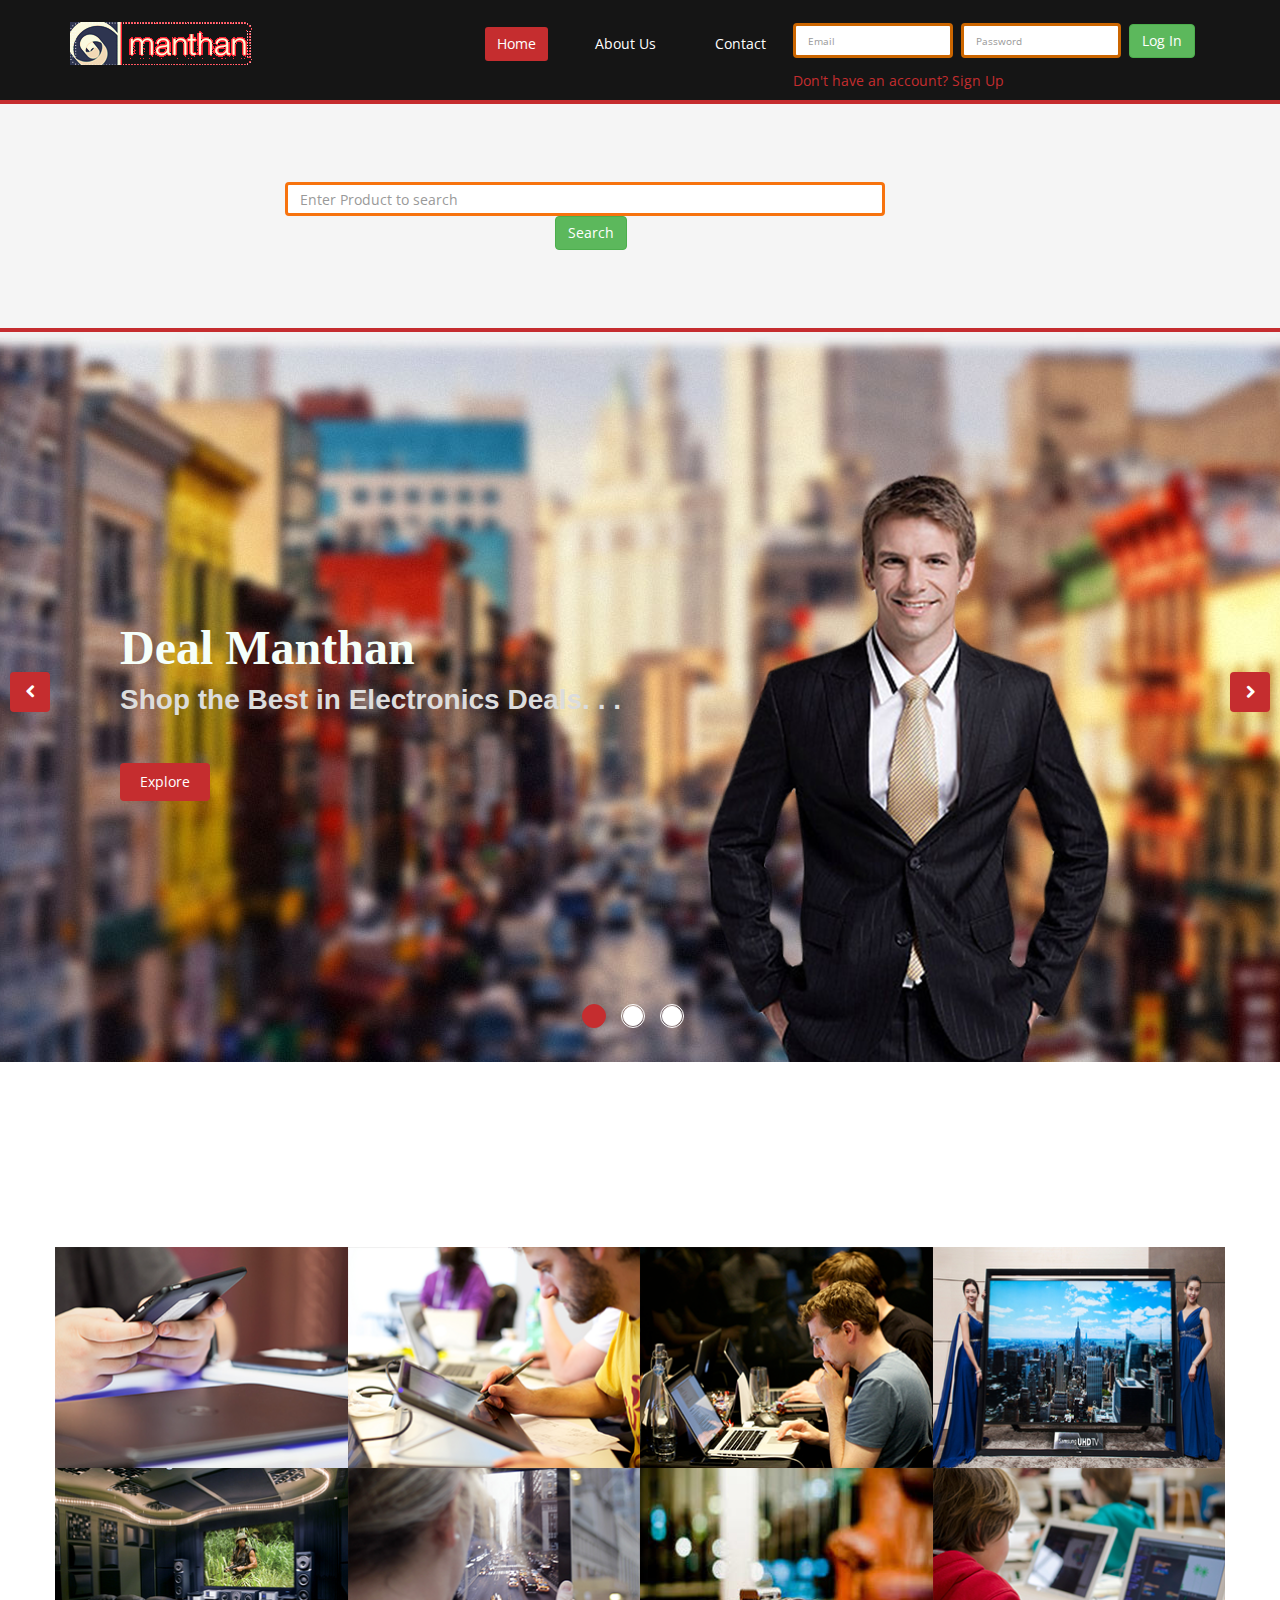
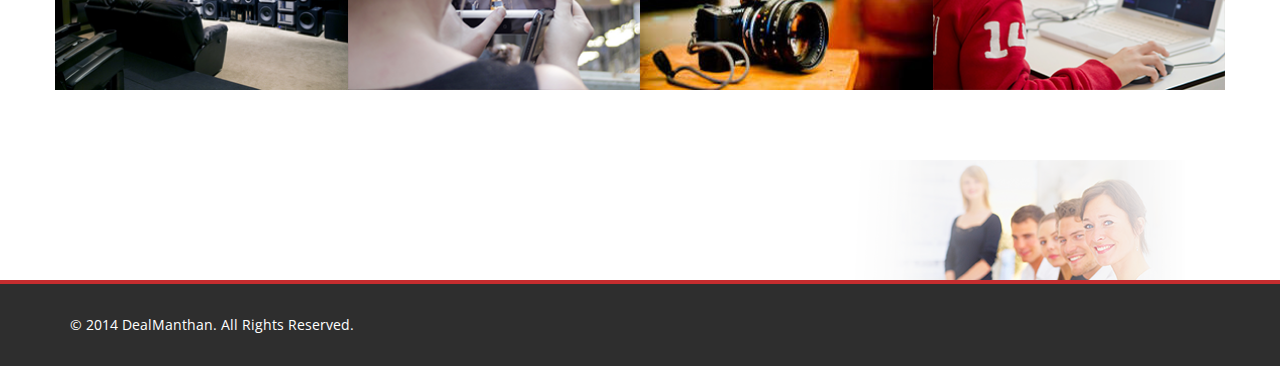
<file: DealManthan/public/index.html>
<!DOCTYPE html>
<html lang="en">
<head>
    <title>Home</title>
    
    <!-- core CSS -->
    <link href="css/bootstrap.min.css" rel="stylesheet">
    <link href="css/font-awesome.min.css" rel="stylesheet">
    <link href="css/animate.min.css" rel="stylesheet">
    <link href="css/prettyPhoto.css" rel="stylesheet">
    <link href="css/main.css" rel="stylesheet">
    <link href="css/responsive.css" rel="stylesheet">
    

    <script src="js/jquery.js"></script>
    <script src="js/bootstrap.min.js"></script>
    <script src="js/jquery.prettyPhoto.js"></script>
    <script src="js/jquery.isotope.min.js"></script>
    <script src="js/main.js"></script>
    <script src="js/wow.min.js"></script>
    <script src="http://code.jquery.com/jquery-1.7.2.js" type="text/javascript"></script>
    <script src="http://ajax.aspnetcdn.com/ajax/jquery.ui/1.8.18/jquery-ui.js" type="text/javascript"></script>

    <script type="text/javascript">
    $(function () {
    $("#keyword").autocomplete({
        source: function (request, response) {
            console.log("source");
            $.ajax({
                url: "http://api.bing.net/qson.aspx?Query=" + encodeURIComponent(request.term) + "&JsonType=callback&JsonCallback=?",
                dataType: "jsonp",
                /*data: {
                "Query": request.term,
                "JsonType": "callback",
                "JsonCallback" : "?"
            },*/


                success: function (data) {
                    console.log("success!");
                    var suggestions = [];
                    $.each(data.SearchSuggestion.Section, function (i, val) {
                        console.log("suggestion: " + val.Text);
                        suggestions.push(val.Text);
                    });
                    response(suggestions);

                }
            });
        }
    });
});    

    
    $(document).on('click' , '.popular_product' , function(){
    
    var searched_query = $(this).attr('id');

    var isPresent = 0;

    localStorage.setItem("product", searched_query);

    if(localStorage.userID){

        var frequency_list = JSON.parse(localStorage.getItem(localStorage.userID));

    if(!frequency_list){
        frequency_list = [];
    }

    //alert(frequency_list);

    for (var key in frequency_list) {
    var obj = frequency_list[key];
        if(obj.text == searched_query){
            obj.size++;
            isPresent = 1;
        } 
    }

    if(isPresent == 0){
        var element = {"text":searched_query,"size":1};
        frequency_list.push(element);
    }
    
    localStorage.setItem(localStorage.userID, JSON.stringify(frequency_list));

    }

    window.open("search_results.html","_self"); 
    
   return false; // to prevent the default action of the link also prevents bubbling 
    });
    </script>       
    
</head><!--/head-->

<body class="homepage" onload="resetSession()">

    <header id="header">
        <nav class="navbar navbar-inverse" role="banner">
            <div class="container">
                <div class="navbar-header">
                    <button type="button" class="navbar-toggle" data-toggle="collapse" data-target=".navbar-collapse">
                        <span class="sr-only">Toggle navigation</span>
                        <span class="icon-bar"></span>
                        <span class="icon-bar"></span>
                        <span class="icon-bar"></span>
                    </button>
                    <a class="navbar-brand" href="index.html"><img src="images/logo1.gif" alt="logo"></a>
                </div>
                
                <div class="collapse navbar-collapse navbar-right">
                    <ul class="nav navbar-nav">
                        <li class="active"><a href="#">Home</a></li>
                        <li><a href="about-us.html">About Us</a></li>
                        <li><a href="contact-us.html">Contact</a></li>                        
                    </ul>

                    <form class="navbar-form navbar-right" role="login" action="/signin" method="POST">
                        <div class="form-group">
                            <input type="text" class="form-control" required="required" id="email" name="email" placeholder="Email" style="width: 160px; height: 35px; border:3px solid #CC6600; font-size:10px;">
                        </div>&nbsp;
                        <div class="form-group">
                            <input type="password" class="form-control" id="password" required="required" name="password" placeholder="Password" style="width: 160px; height: 35px; border:3px solid #CC6600; font-size:10px;">
                        </div>&nbsp; 
                        <button type="submit" onclick="setSession()" class="btn btn-success">Log In</button>
                        <br/>

                        <div class="nav navbar-nav">
                            <a class="register" href='signup.html'>Don't have an account? Sign Up</a>
                        </div>

                    </form>
                </div>
            </div><!--/.container-->
        </nav><!--/nav-->
        
    </header><!--/header-->

    <div id="bottom">
    </div>

   <section id="bottom">
        <div class="container wow fadeInDown" data-wow-duration="1000ms" data-wow-delay="600ms">
        
                    <div class="center">
                      <form class="navbar-form navbar-left" action="search_results.html">
                        <div class="form-group">
                            <input type="text" id="keyword" name="search" class="form-control" placeholder="Enter Product to search" style="border:3px solid #F7730E;">
                        </div>&nbsp;&nbsp;&nbsp; <br/>
                        <button type="submit" onclick="search_query()" class="btn btn-success">Search</button>
                      </form>
                </div> 
    </section><!--/#bottom-->  

    <section id="main-slider" class="no-margin">
        <div class="carousel slide">
            <ol class="carousel-indicators">
                <li data-target="#main-slider" data-slide-to="0" class="active"></li>
                <li data-target="#main-slider" data-slide-to="1"></li>
                <li data-target="#main-slider" data-slide-to="2"></li>
            </ol>
            <div class="carousel-inner">

                <div class="item active" style="background-image: url(images/slider/bg1.jpg)">
                    <div class="container">
                        <div class="row slide-margin">
                            <div class="col-sm-6">
                             <div class="carousel-content">
                                    <h1 class="animation animated-item-1" style="color:MintCream;">Deal Manthan</h1>
                                    <h2 class="animation animated-item-2" style="color:Gainsboro;">Shop the Best in Electronics Deals. . .</h2>
                                    <a class="btn-slide animation animated-item-3" href="index.html">Explore</a>
                                </div>
   
                            </div>

                            <div class="col-sm-6 hidden-xs animation animated-item-4">
                                <div class="slider-img">
                                    <img src="images/slider/img1.png" class="img-responsive">
                                </div>
                            </div>

                        </div>
                    </div>
                </div><!--/.item-->

                <div class="item" style="background-image: url(images/slider/bg2.jpg)">
                    <div class="container">
                        <div class="row slide-margin">
                            <div class="col-sm-6">
                                <div class="carousel-content">
                                    <h1 class="animation animated-item-1" style="color:MintCream;">Deal Manthan</h1>
                                    <h2 class="animation animated-item-2" style="color:Gainsboro;">Get the Best Deals across all electronic appliances. . .</h2>
                                    <a class="btn-slide animation animated-item-3" href="index.html">Explore</a>
                                </div>
                            </div>

                            <div class="col-sm-6 hidden-xs animation animated-item-4">
                                <div class="slider-img">
                                    <img src="images/slider/img2.png" class="img-responsive">
                                </div>
                            </div>

                        </div>
                    </div>
                </div><!--/.item-->

                <div class="item" style="background-image: url(images/slider/bg3.jpg)">
                    <div class="container">
                        <div class="row slide-margin">
                            <div class="col-sm-6">
                                <div class="carousel-content">
                                    <h1 class="animation animated-item-1" style="color:MintCream;">Deal Manthan</h1>
                                    <h2 class="animation animated-item-2" style="color:Gainsboro;">Strive for the best prices for your pocket...</h2>
                                    <a class="btn-slide animation animated-item-3" href="#">Try Us</a>
                                </div>
                            </div>
                            <div class="col-sm-6 hidden-xs animation animated-item-4">
                                <div class="slider-img">
                                    <img src="images/slider/img3.png" class="img-responsive">
                                </div>
                            </div>
                        </div>
                    </div>
                </div><!--/.item-->
            </div><!--/.carousel-inner-->
        </div><!--/.carousel-->
        <a class="prev hidden-xs" href="#main-slider" data-slide="prev">
            <i class="fa fa-chevron-left"></i>
        </a>
        <a class="next hidden-xs" href="#main-slider" data-slide="next">
            <i class="fa fa-chevron-right"></i>
        </a>
    </section><!--/#main-slider-->

    
    <section id="recent-works">
        <div class="container">
            <div class="center wow fadeInDown">
                <h2>Categories!!!</h2>
                <p class="lead"></p>
            </div>

            <div class="row">
                <div class="col-xs-12 col-sm-4 col-md-3">
                    <div class="recent-work-wrap">
                        <img class="img-responsive" src="images/portfolio/recent/item1.png" alt="">
                        <div class="overlay">
                            <div class="recent-work-inner">
                                <h3><a class='popular_product' id="Cell Phones" href="javascript:search_popular_deals()">Cell Phones</a> </h3>
                                <p>Look for the best cellphone deals. Browse through various links and Share</p>
                                
                            </div> 
                        </div>
                    </div>
                </div>   

                <div class="col-xs-12 col-sm-4 col-md-3">
                    <div class="recent-work-wrap">
                        <img class="img-responsive" src="images/portfolio/recent/item2.png" alt="">
                        <div class="overlay">
                            <div class="recent-work-inner">
                                <h3><a class='popular_product' id="Tablets" href="javascript:search_popular_deals()">Tablets</a></h3>
                                <p>Look for the best Tablet deals. Browse through various links and Share</p>
                                
                            </div> 
                        </div>
                    </div>
                </div> 
				
				<div class="col-xs-12 col-sm-4 col-md-3">
                    <div class="recent-work-wrap">
                        <img class="img-responsive" src="images/portfolio/recent/item8.png" alt="">
                        <div class="overlay">
                            <div class="recent-work-inner">
                                <h3><a class='popular_product' id="Laptops" href="javascript:search_popular_deals()">Laptops </a></h3>
                                <p>Look for the best Laptop deals. Browse through various links and Share</p>
                                
                            </div> 
                        </div>
                    </div>
                </div>
                <div class="col-xs-12 col-sm-4 col-md-3">
                    <div class="recent-work-wrap">
                        <img class="img-responsive" src="images/portfolio/recent/item3.jpg" alt="">
                        <div class="overlay">
                            <div class="recent-work-inner">
                                <h3><a class='popular_product' id="Television" href="javascript:search_popular_deals()">Television</a></h3>
                                <p>Look for the best Television deals. Browse through various links and Share</p>
                                
                            </div> 
                        </div>
                    </div>
                </div>   

                <div class="col-xs-12 col-sm-4 col-md-3">
                    <div class="recent-work-wrap">
                        <img class="img-responsive" src="images/portfolio/recent/item4.jpg" alt="">
                        <div class="overlay">
                            <div class="recent-work-inner">
                                <h3><a class='popular_product' id="Home Audio & Theater" href="javascript:search_popular_deals()">Home Audio & Theater</a></h3>
                                <p>Look for the best Tablet deals. Browse through various links and Share</p>
                                
                            </div> 
                        </div>
                    </div>
                </div>   
                
                <div class="col-xs-12 col-sm-4 col-md-3">
                    <div class="recent-work-wrap">
                        <img class="img-responsive" src="images/portfolio/recent/item5.png" alt="">
                        <div class="overlay">
                            <div class="recent-work-inner">
                                <h3><a class='popular_product' id="Appliances" href="javascript:search_popular_deals()">Appliances</a></h3>
                                <p>Look for the best  Appliances deals. Browse through various links and Share</p>
                                
                            </div> 
                        </div>
                    </div>
                </div>   

                <div class="col-xs-12 col-sm-4 col-md-3">
                    <div class="recent-work-wrap">
                        <img class="img-responsive" src="images/portfolio/recent/item6.jpg" alt="">
                        <div class="overlay">
                            <div class="recent-work-inner">
                                <h3><a class='popular_product' id="Camera" href="javascript:search_popular_deals()">Camera </a></h3>
                                <p>Look for the best Tablet deals. Browse through various links and Share</p>
                                
                            </div> 
                        </div>
                    </div>
                </div> 

                <div class="col-xs-12 col-sm-4 col-md-3">
                    <div class="recent-work-wrap">
                        <img class="img-responsive" src="images/portfolio/recent/item7.png" alt="">
                        <div class="overlay">
                            <div class="recent-work-inner">
                                <h3><a class='popular_product' id="Desktops" href="javascript:search_popular_deals()">Desktops </a></h3>
                                <p>Look for the best Desktops deals. Browse through various links and Share</p>
                                
                            </div> 
                        </div>
                    </div>
                </div>   

                   
            </div><!--/.row-->
        </div><!--/.container-->
    </section><!--/#recent-works-->


    

    <section id="conatcat-info">
        <div class="container">
            <div class="row">
                <div class="col-sm-8">
                    <div class="media contact-info wow fadeInDown" data-wow-duration="1000ms" data-wow-delay="600ms">
                        <div class="pull-left">
                            <i class="fa fa-phone"></i>
                        </div>
                        <div class="media-body">
                            <h2 onclick="contact_us()">Have a question or need a specific deal?</h2>
                             </div>
                    </div>
                </div>
            </div>
        </div><!--/.container-->    
    </section><!--/#conatcat-info-->


    <div id="bottom">
    </div>

    <footer id="footer" class="midnight-blue">
        <div class="container">
            <div class="row">
                <div class="col-sm-6">
                    &copy; 2014 <a target="_blank" href="index.html" title="E-Commerce Web Crawler">DealManthan</a>. All Rights Reserved.
                </div>
            </div>
        </div>
    </footer><!--/#footer-->


    <script src="js/jquery.js"></script>
    <script src="js/bootstrap.min.js"></script>
    <script src="js/jquery.prettyPhoto.js"></script>
    <script src="js/jquery.isotope.min.js"></script>
    <script src="js/main.js"></script>
    <script src="js/wow.min.js"></script>
    <script src="http://code.jquery.com/jquery-1.7.2.js" type="text/javascript"></script>
    <script src="http://ajax.aspnetcdn.com/ajax/jquery.ui/1.8.18/jquery-ui.js" type="text/javascript"></script>
</body>
</html>
</file>
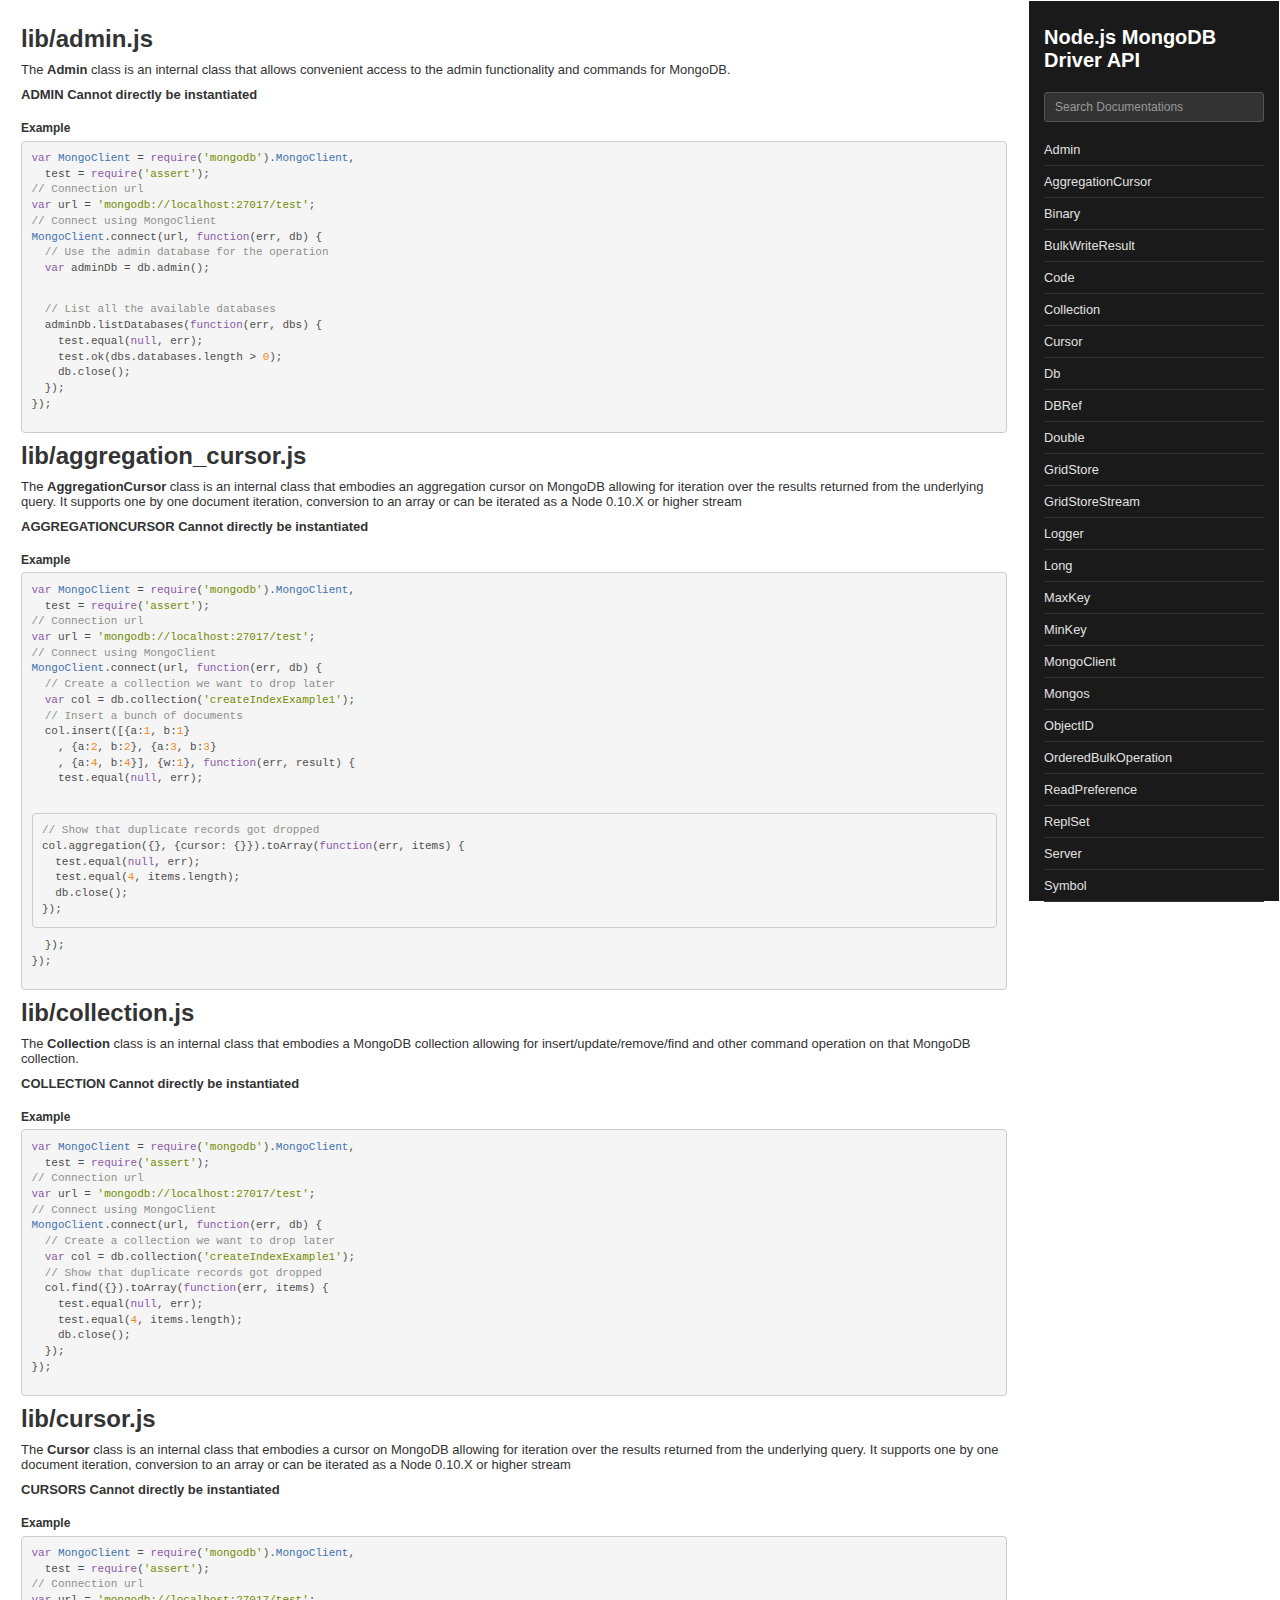
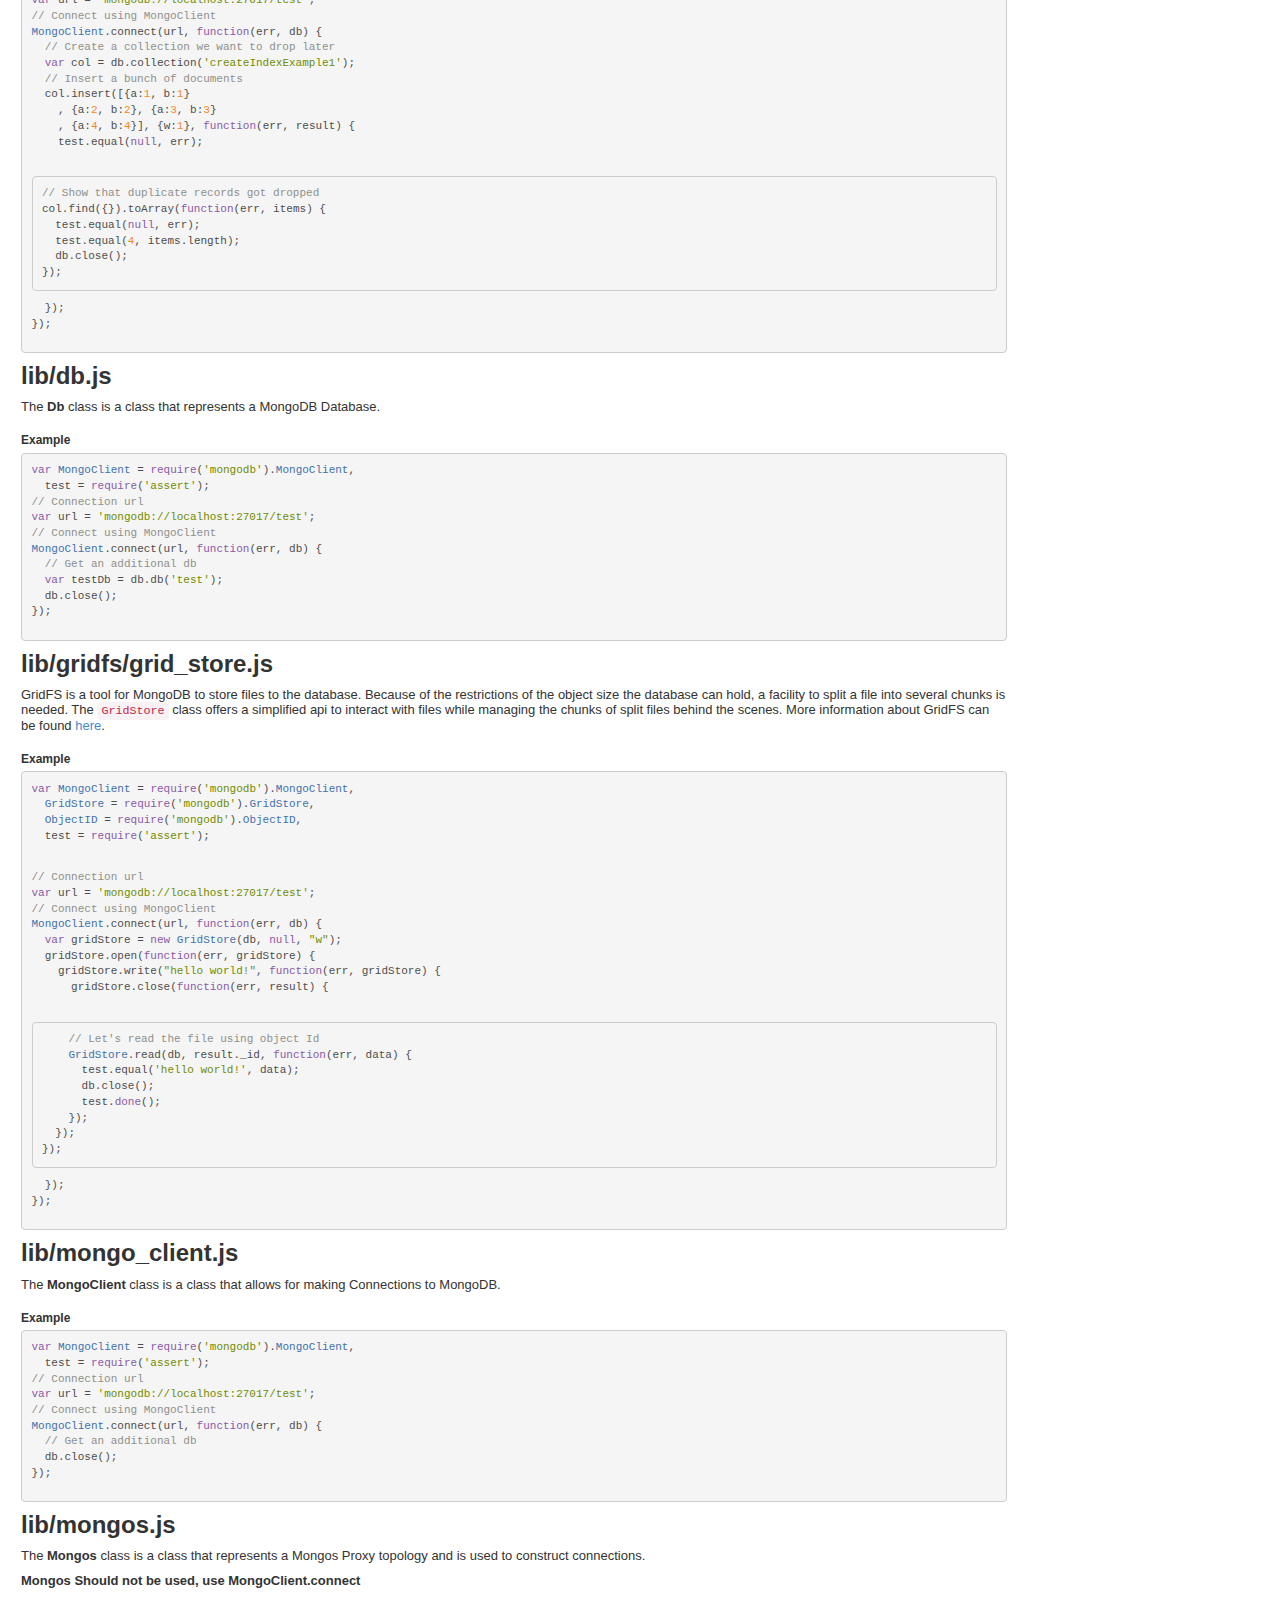
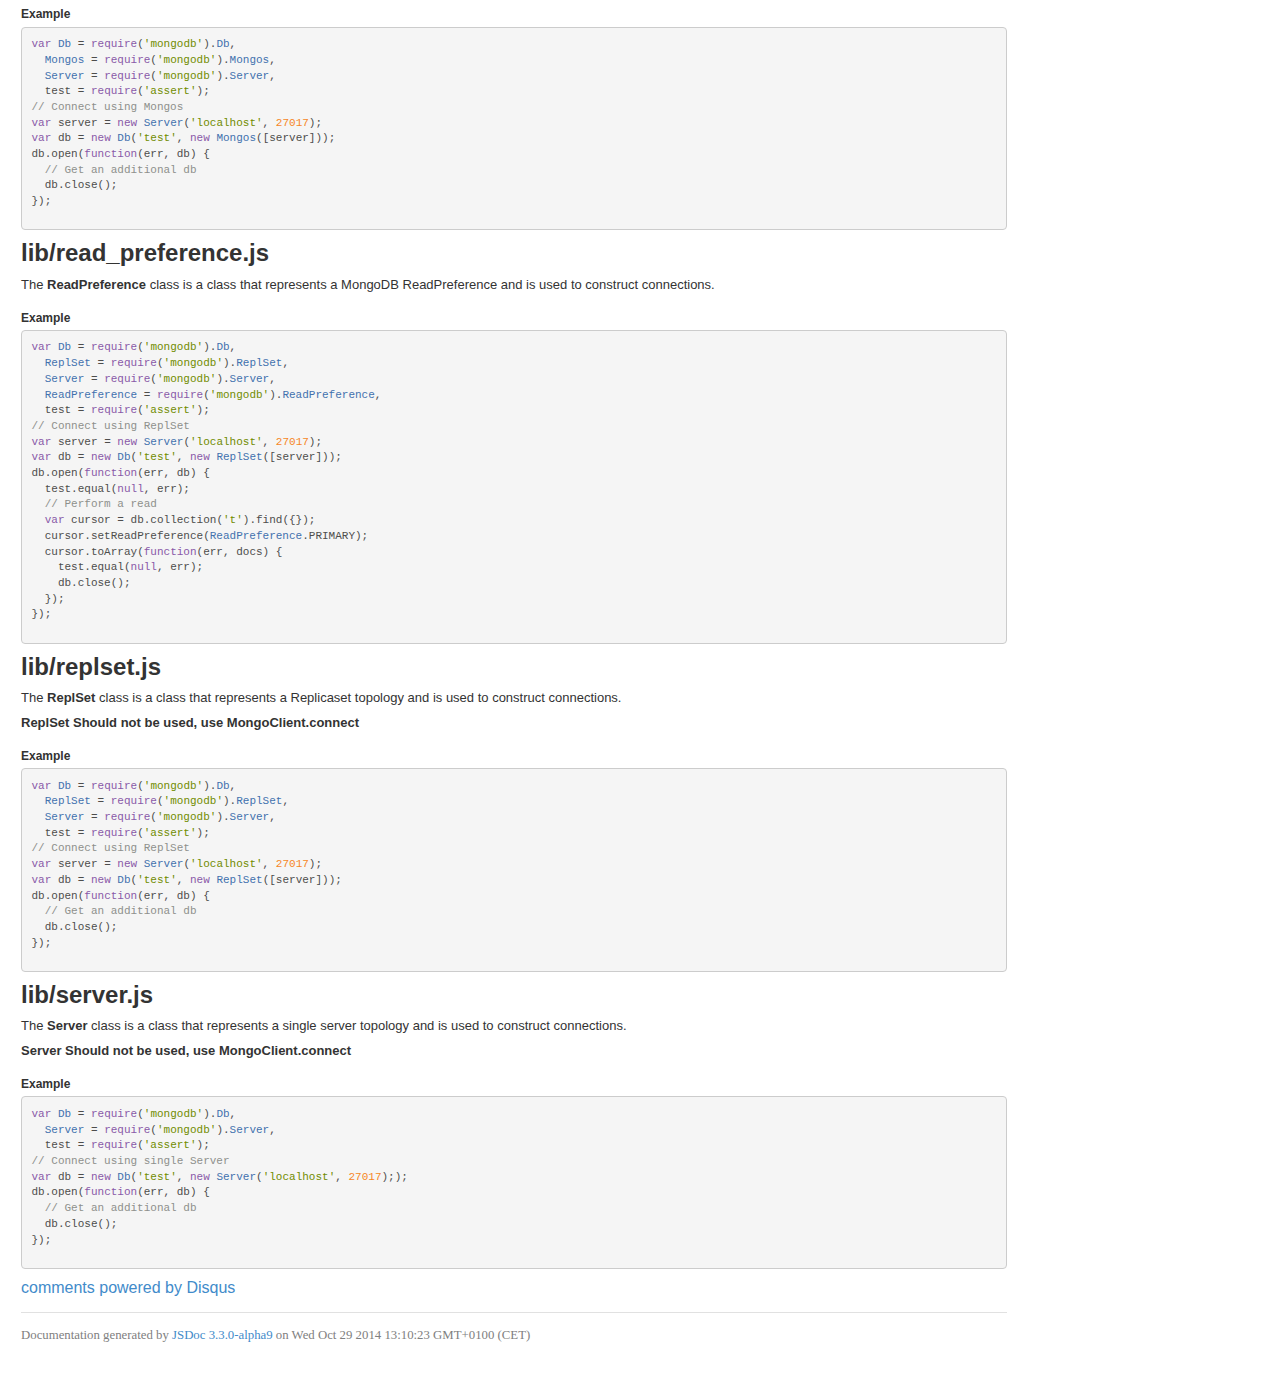
<file: DealManthan/node_modules/mongodb/public/api/index.html>
<!DOCTYPE html>
<html>
<head>
    <meta charset="utf-8">
    <title>Index</title>
    
    
    
    
    
    <meta property="og:title" content=""/>
    <meta property="og:type" content="website"/>
    <meta property="og:image" content=""/>
    
    <meta property="og:url" content=""/>
    
    <script src="scripts/prettify/prettify.js"></script>
    <script src="scripts/prettify/lang-css.js"></script>
    <script src="scripts/jquery.min.js"></script>
    <!--[if lt IE 9]>
      <script src="//html5shiv.googlecode.com/svn/trunk/html5.js"></script>
    <![endif]-->
    <link type="text/css" rel="stylesheet" href="styles/prettify-tomorrow.css">
    <link type="text/css" rel="stylesheet" href="styles/bootstrap.min.css">
    <link type="text/css" rel="stylesheet" href="styles/jaguar.css">
    
    
    <script>
    var config = {"monospaceLinks":true,"cleverLinks":true,"default":{"outputSourceFiles":true},"applicationName":"Node.js MongoDB Driver API","disqus":true,"googleAnalytics":"UA-29229787-1","openGraph":{"title":"","type":"website","image":"","site_name":"","url":""},"meta":{"title":"","description":"","keyword":""},"linenums":true};
    </script>
    

    
    <script>
      (function(i,s,o,g,r,a,m){i['GoogleAnalyticsObject']=r;i[r]=i[r]||function(){
      (i[r].q=i[r].q||[]).push(arguments)},i[r].l=1*new Date();a=s.createElement(o),
      m=s.getElementsByTagName(o)[0];a.async=1;a.src=g;m.parentNode.insertBefore(a,m)
      })(window,document,'script','//www.google-analytics.com/analytics.js','ga');

      ga('create', UA-29229787-1, 'auto');
      ga('send', 'pageview');
    </script>    
    
</head>
<body>
<div id="wrap" class="clearfix" style="width:100%;">
    <table style="height:100%;width:100%">
        <tr>
            <td valign='top'>        
                <div class="main">
                    <h1 class="page-title" data-filename="index.html">Index</h1>
                    


    


    <h3> </h3>








    










<section>
    
<header>
    <h2>
    lib/admin.js
    </h2>
    
</header>  

<article>
    <div class="container-overview">
    
    
    
        
            <div class="description"><p>The <strong>Admin</strong> class is an internal class that allows convenient access to
the admin functionality and commands for MongoDB.</p>
<p><strong>ADMIN Cannot directly be instantiated</strong></p></div>
        
        
        
<dl class="details">
    
        
    
    
    

    
    
    
    
    
    
    
    
    
    
    
    
    
    
    
</dl>

        
        
            <h3>Example</h3>
            

    
    <pre class="prettyprint"><code><p>var MongoClient = require('mongodb').MongoClient,
  test = require('assert');
// Connection url
var url = 'mongodb://localhost:27017/test';
// Connect using MongoClient
MongoClient.connect(url, function(err, db) {
  // Use the admin database for the operation
  var adminDb = db.admin();</p>
<p>  // List all the available databases
  adminDb.listDatabases(function(err, dbs) {
    test.equal(null, err);
    test.ok(dbs.databases.length &gt; 0);
    db.close();
  });
});</p></code></pre>
    

        
    
    </div>
    
    
    
    
    
    
    
    
    
    
    
    
    
    
    
    
    
    
</article>

</section>  






<section>
    
<header>
    <h2>
    lib/aggregation_cursor.js
    </h2>
    
</header>  

<article>
    <div class="container-overview">
    
    
    
        
            <div class="description"><p>The <strong>AggregationCursor</strong> class is an internal class that embodies an aggregation cursor on MongoDB
allowing for iteration over the results returned from the underlying query. It supports
one by one document iteration, conversion to an array or can be iterated as a Node 0.10.X 
or higher stream</p>
<p><strong>AGGREGATIONCURSOR Cannot directly be instantiated</strong></p></div>
        
        
        
<dl class="details">
    
        
    
    
    

    
    
    
    
    
    
    
    
    
    
    
    
    
    
    
</dl>

        
        
            <h3>Example</h3>
            

    
    <pre class="prettyprint"><code><p>var MongoClient = require('mongodb').MongoClient,
  test = require('assert');
// Connection url
var url = 'mongodb://localhost:27017/test';
// Connect using MongoClient
MongoClient.connect(url, function(err, db) {
  // Create a collection we want to drop later
  var col = db.collection('createIndexExample1');
  // Insert a bunch of documents
  col.insert([{a:1, b:1}
    , {a:2, b:2}, {a:3, b:3}
    , {a:4, b:4}], {w:1}, function(err, result) {
    test.equal(null, err);</p>
<pre class="prettyprint source"><code>// Show that duplicate records got dropped
col.aggregation({}, {cursor: {}}).toArray(function(err, items) {
  test.equal(null, err);
  test.equal(4, items.length);
  db.close();
});</code></pre><p>  });
});</p></code></pre>
    

        
    
    </div>
    
    
    
    
    
    
    
    
    
    
    
    
    
    
    
    
    
    
</article>

</section>  






<section>
    
<header>
    <h2>
    lib/collection.js
    </h2>
    
</header>  

<article>
    <div class="container-overview">
    
    
    
        
            <div class="description"><p>The <strong>Collection</strong> class is an internal class that embodies a MongoDB collection
allowing for insert/update/remove/find and other command operation on that MongoDB collection.</p>
<p><strong>COLLECTION Cannot directly be instantiated</strong></p></div>
        
        
        
<dl class="details">
    
        
    
    
    

    
    
    
    
    
    
    
    
    
    
    
    
    
    
    
</dl>

        
        
            <h3>Example</h3>
            

    
    <pre class="prettyprint"><code><p>var MongoClient = require('mongodb').MongoClient,
  test = require('assert');
// Connection url
var url = 'mongodb://localhost:27017/test';
// Connect using MongoClient
MongoClient.connect(url, function(err, db) {
  // Create a collection we want to drop later
  var col = db.collection('createIndexExample1');
  // Show that duplicate records got dropped
  col.find({}).toArray(function(err, items) {
    test.equal(null, err);
    test.equal(4, items.length);
    db.close();
  });
});</p></code></pre>
    

        
    
    </div>
    
    
    
    
    
    
    
    
    
    
    
    
    
    
    
    
    
    
</article>

</section>  






<section>
    
<header>
    <h2>
    lib/cursor.js
    </h2>
    
</header>  

<article>
    <div class="container-overview">
    
    
    
        
            <div class="description"><p>The <strong>Cursor</strong> class is an internal class that embodies a cursor on MongoDB
allowing for iteration over the results returned from the underlying query. It supports
one by one document iteration, conversion to an array or can be iterated as a Node 0.10.X 
or higher stream</p>
<p><strong>CURSORS Cannot directly be instantiated</strong></p></div>
        
        
        
<dl class="details">
    
        
    
    
    

    
    
    
    
    
    
    
    
    
    
    
    
    
    
    
</dl>

        
        
            <h3>Example</h3>
            

    
    <pre class="prettyprint"><code><p>var MongoClient = require('mongodb').MongoClient,
  test = require('assert');
// Connection url
var url = 'mongodb://localhost:27017/test';
// Connect using MongoClient
MongoClient.connect(url, function(err, db) {
  // Create a collection we want to drop later
  var col = db.collection('createIndexExample1');
  // Insert a bunch of documents
  col.insert([{a:1, b:1}
    , {a:2, b:2}, {a:3, b:3}
    , {a:4, b:4}], {w:1}, function(err, result) {
    test.equal(null, err);</p>
<pre class="prettyprint source"><code>// Show that duplicate records got dropped
col.find({}).toArray(function(err, items) {
  test.equal(null, err);
  test.equal(4, items.length);
  db.close();
});</code></pre><p>  });
});</p></code></pre>
    

        
    
    </div>
    
    
    
    
    
    
    
    
    
    
    
    
    
    
    
    
    
    
</article>

</section>  






<section>
    
<header>
    <h2>
    lib/db.js
    </h2>
    
</header>  

<article>
    <div class="container-overview">
    
    
    
        
            <div class="description"><p>The <strong>Db</strong> class is a class that represents a MongoDB Database.</p></div>
        
        
        
<dl class="details">
    
        
    
    
    

    
    
    
    
    
    
    
    
    
    
    
    
    
    
    
</dl>

        
        
            <h3>Example</h3>
            

    
    <pre class="prettyprint"><code><p>var MongoClient = require('mongodb').MongoClient,
  test = require('assert');
// Connection url
var url = 'mongodb://localhost:27017/test';
// Connect using MongoClient
MongoClient.connect(url, function(err, db) {
  // Get an additional db
  var testDb = db.db('test');
  db.close();
});</p></code></pre>
    

        
    
    </div>
    
    
    
    
    
    
    
    
    
    
    
    
    
    
    
    
    
    
</article>

</section>  






<section>
    
<header>
    <h2>
    lib/gridfs/grid_store.js
    </h2>
    
</header>  

<article>
    <div class="container-overview">
    
    
    
        
            <div class="description"><p>GridFS is a tool for MongoDB to store files to the database.
Because of the restrictions of the object size the database can hold, a
facility to split a file into several chunks is needed. The <a href="GridStore.html"><code>GridStore</code></a>
class offers a simplified api to interact with files while managing the
chunks of split files behind the scenes. More information about GridFS can be
found <a href="http://www.mongodb.org/display/DOCS/GridFS">here</a>.</p></div>
        
        
        
<dl class="details">
    
        
    
    
    

    
    
    
    
    
    
    
    
    
    
    
    
    
    
    
</dl>

        
        
            <h3>Example</h3>
            

    
    <pre class="prettyprint"><code><p>var MongoClient = require('mongodb').MongoClient,
  GridStore = require('mongodb').GridStore,
  ObjectID = require('mongodb').ObjectID,
  test = require('assert');</p>
<p>// Connection url
var url = 'mongodb://localhost:27017/test';
// Connect using MongoClient
MongoClient.connect(url, function(err, db) {
  var gridStore = new GridStore(db, null, &quot;w&quot;);
  gridStore.open(function(err, gridStore) {
    gridStore.write(&quot;hello world!&quot;, function(err, gridStore) {
      gridStore.close(function(err, result) {</p>
<pre class="prettyprint source"><code>    // Let's read the file using object Id
    GridStore.read(db, result._id, function(err, data) {
      test.equal('hello world!', data);
      db.close();
      test.done();
    });
  });
});</code></pre><p>  });
});</p></code></pre>
    

        
    
    </div>
    
    
    
    
    
    
    
    
    
    
    
    
    
    
    
    
    
    
</article>

</section>  






<section>
    
<header>
    <h2>
    lib/mongo_client.js
    </h2>
    
</header>  

<article>
    <div class="container-overview">
    
    
    
        
            <div class="description"><p>The <strong>MongoClient</strong> class is a class that allows for making Connections to MongoDB.</p></div>
        
        
        
<dl class="details">
    
        
    
    
    

    
    
    
    
    
    
    
    
    
    
    
    
    
    
    
</dl>

        
        
            <h3>Example</h3>
            

    
    <pre class="prettyprint"><code><p>var MongoClient = require('mongodb').MongoClient,
  test = require('assert');
// Connection url
var url = 'mongodb://localhost:27017/test';
// Connect using MongoClient
MongoClient.connect(url, function(err, db) {
  // Get an additional db
  db.close();
});</p></code></pre>
    

        
    
    </div>
    
    
    
    
    
    
    
    
    
    
    
    
    
    
    
    
    
    
</article>

</section>  






<section>
    
<header>
    <h2>
    lib/mongos.js
    </h2>
    
</header>  

<article>
    <div class="container-overview">
    
    
    
        
            <div class="description"><p>The <strong>Mongos</strong> class is a class that represents a Mongos Proxy topology and is
used to construct connections.</p>
<p><strong>Mongos Should not be used, use MongoClient.connect</strong></p></div>
        
        
        
<dl class="details">
    
        
    
    
    

    
    
    
    
    
    
    
    
    
    
    
    
    
    
    
</dl>

        
        
            <h3>Example</h3>
            

    
    <pre class="prettyprint"><code><p>var Db = require('mongodb').Db,
  Mongos = require('mongodb').Mongos,
  Server = require('mongodb').Server,
  test = require('assert');
// Connect using Mongos
var server = new Server('localhost', 27017);
var db = new Db('test', new Mongos([server]));
db.open(function(err, db) {
  // Get an additional db
  db.close();
});</p></code></pre>
    

        
    
    </div>
    
    
    
    
    
    
    
    
    
    
    
    
    
    
    
    
    
    
</article>

</section>  






<section>
    
<header>
    <h2>
    lib/read_preference.js
    </h2>
    
</header>  

<article>
    <div class="container-overview">
    
    
    
        
            <div class="description"><p>The <strong>ReadPreference</strong> class is a class that represents a MongoDB ReadPreference and is
used to construct connections.</p></div>
        
        
        
<dl class="details">
    
        
    
    
    

    
    
    
    
    
    
    
    
    
    
    
    
    
    
    
</dl>

        
        
            <h3>Example</h3>
            

    
    <pre class="prettyprint"><code><p>var Db = require('mongodb').Db,
  ReplSet = require('mongodb').ReplSet,
  Server = require('mongodb').Server,
  ReadPreference = require('mongodb').ReadPreference,
  test = require('assert');
// Connect using ReplSet
var server = new Server('localhost', 27017);
var db = new Db('test', new ReplSet([server]));
db.open(function(err, db) {
  test.equal(null, err);
  // Perform a read
  var cursor = db.collection('t').find({});
  cursor.setReadPreference(ReadPreference.PRIMARY);
  cursor.toArray(function(err, docs) {
    test.equal(null, err);
    db.close();
  });
});</p></code></pre>
    

        
    
    </div>
    
    
    
    
    
    
    
    
    
    
    
    
    
    
    
    
    
    
</article>

</section>  






<section>
    
<header>
    <h2>
    lib/replset.js
    </h2>
    
</header>  

<article>
    <div class="container-overview">
    
    
    
        
            <div class="description"><p>The <strong>ReplSet</strong> class is a class that represents a Replicaset topology and is
used to construct connections.</p>
<p><strong>ReplSet Should not be used, use MongoClient.connect</strong></p></div>
        
        
        
<dl class="details">
    
        
    
    
    

    
    
    
    
    
    
    
    
    
    
    
    
    
    
    
</dl>

        
        
            <h3>Example</h3>
            

    
    <pre class="prettyprint"><code><p>var Db = require('mongodb').Db,
  ReplSet = require('mongodb').ReplSet,
  Server = require('mongodb').Server,
  test = require('assert');
// Connect using ReplSet
var server = new Server('localhost', 27017);
var db = new Db('test', new ReplSet([server]));
db.open(function(err, db) {
  // Get an additional db
  db.close();
});</p></code></pre>
    

        
    
    </div>
    
    
    
    
    
    
    
    
    
    
    
    
    
    
    
    
    
    
</article>

</section>  






<section>
    
<header>
    <h2>
    lib/server.js
    </h2>
    
</header>  

<article>
    <div class="container-overview">
    
    
    
        
            <div class="description"><p>The <strong>Server</strong> class is a class that represents a single server topology and is
used to construct connections.</p>
<p><strong>Server Should not be used, use MongoClient.connect</strong></p></div>
        
        
        
<dl class="details">
    
        
    
    
    

    
    
    
    
    
    
    
    
    
    
    
    
    
    
    
</dl>

        
        
            <h3>Example</h3>
            

    
    <pre class="prettyprint"><code><p>var Db = require('mongodb').Db,
  Server = require('mongodb').Server,
  test = require('assert');
// Connect using single Server
var db = new Db('test', new Server('localhost', 27017););
db.open(function(err, db) {
  // Get an additional db
  db.close();
});</p></code></pre>
    

        
    
    </div>
    
    
    
    
    
    
    
    
    
    
    
    
    
    
    
    
    
    
</article>

</section>  





                    
                    <!-- disqus code -->
                    <div id="disqus_thread"></div>
                    <script type="text/javascript">
                        /* * * CONFIGURATION VARIABLES: EDIT BEFORE PASTING INTO YOUR WEBPAGE * * */
                        var disqus_shortname = 'nodejsmongodbdriver'; // required: replace example with your forum shortname

                        /* * * DON'T EDIT BELOW THIS LINE * * */
                        (function() {
                            var dsq = document.createElement('script'); dsq.type = 'text/javascript'; dsq.async = true;
                            dsq.src = '//' + disqus_shortname + '.disqus.com/embed.js';
                            (document.getElementsByTagName('head')[0] || document.getElementsByTagName('body')[0]).appendChild(dsq);
                        })();
                    </script>
                    <noscript>Please enable JavaScript to view the <a href="http://disqus.com/?ref_noscript">comments powered by Disqus.</a></noscript>
                    <a href="http://disqus.com" class="dsq-brlink">comments powered by <span class="logo-disqus">Disqus</span></a>                    
                    <!-- // disqus code -->
                    

                    <footer>
                        Documentation generated by <a href="https://github.com/jsdoc3/jsdoc">JSDoc 3.3.0-alpha9</a> on Wed Oct 29 2014 13:10:23 GMT+0100 (CET)
                    </footer>
                </div>
            </td>
            <td valign='top'>
                
<div class="navigation">
    <h3 class="applicationName"><a href="index.html">Node.js MongoDB Driver API</a></h3>

    <div class="search">
        <input id="search" type="text" class="form-control input-sm" placeholder="Search Documentations">
    </div>
    <ul class="list">
    
        <li class="item" data-name="Admin">
            <span class="title">
                <a href="Admin.html">Admin</a>
                
            </span>
            <ul class="members itemMembers">
            
            </ul>
            <ul class="typedefs itemMembers">
            
            <span class="subtitle">Typedefs</span>
            
                <li data-name="Admin~resultCallback"><a href="Admin.html#resultCallback">resultCallback</a></li>
            
            </ul>
            <ul class="methods itemMembers">
            
            <span class="subtitle">Methods</span>
            
                <li data-name="Admin#addUser"><a href="Admin.html#addUser">addUser</a></li>
            
                <li data-name="Admin#authenticate"><a href="Admin.html#authenticate">authenticate</a></li>
            
                <li data-name="Admin#buildInfo"><a href="Admin.html#buildInfo">buildInfo</a></li>
            
                <li data-name="Admin#command"><a href="Admin.html#command">command</a></li>
            
                <li data-name="Admin#listDatabases"><a href="Admin.html#listDatabases">listDatabases</a></li>
            
                <li data-name="Admin#logout"><a href="Admin.html#logout">logout</a></li>
            
                <li data-name="Admin#ping"><a href="Admin.html#ping">ping</a></li>
            
                <li data-name="Admin#profilingInfo"><a href="Admin.html#profilingInfo">profilingInfo</a></li>
            
                <li data-name="Admin#profilingLevel"><a href="Admin.html#profilingLevel">profilingLevel</a></li>
            
                <li data-name="Admin#removeUser"><a href="Admin.html#removeUser">removeUser</a></li>
            
                <li data-name="Admin#replSetGetStatus"><a href="Admin.html#replSetGetStatus">replSetGetStatus</a></li>
            
                <li data-name="Admin#serverInfo"><a href="Admin.html#serverInfo">serverInfo</a></li>
            
                <li data-name="Admin#serverStatus"><a href="Admin.html#serverStatus">serverStatus</a></li>
            
                <li data-name="Admin#setProfilingLevel"><a href="Admin.html#setProfilingLevel">setProfilingLevel</a></li>
            
                <li data-name="Admin#validateCollection"><a href="Admin.html#validateCollection">validateCollection</a></li>
            
            </ul>
            <ul class="events itemMembers">
            
            </ul>
        </li>
    
        <li class="item" data-name="AggregationCursor">
            <span class="title">
                <a href="AggregationCursor.html">AggregationCursor</a>
                
            </span>
            <ul class="members itemMembers">
            
            </ul>
            <ul class="typedefs itemMembers">
            
            <span class="subtitle">Typedefs</span>
            
                <li data-name="AggregationCursor~endCallback"><a href="AggregationCursor.html#endCallback">endCallback</a></li>
            
                <li data-name="AggregationCursor~iteratorCallback"><a href="AggregationCursor.html#iteratorCallback">iteratorCallback</a></li>
            
                <li data-name="AggregationCursor~resultCallback"><a href="AggregationCursor.html#resultCallback">resultCallback</a></li>
            
                <li data-name="AggregationCursor~toArrayResultCallback"><a href="AggregationCursor.html#toArrayResultCallback">toArrayResultCallback</a></li>
            
            </ul>
            <ul class="methods itemMembers">
            
            <span class="subtitle">Methods</span>
            
                <li data-name="AggregationCursor#batchSize"><a href="AggregationCursor.html#batchSize">batchSize</a></li>
            
                <li data-name="AggregationCursor#clone"><a href="AggregationCursor.html#clone">clone</a></li>
            
                <li data-name="AggregationCursor#close"><a href="AggregationCursor.html#close">close</a></li>
            
                <li data-name="AggregationCursor#each"><a href="AggregationCursor.html#each">each</a></li>
            
                <li data-name="AggregationCursor#explain"><a href="AggregationCursor.html#explain">explain</a></li>
            
                <li data-name="AggregationCursor#geoNear"><a href="AggregationCursor.html#geoNear">geoNear</a></li>
            
                <li data-name="AggregationCursor#group"><a href="AggregationCursor.html#group">group</a></li>
            
                <li data-name="AggregationCursor#isClosed"><a href="AggregationCursor.html#isClosed">isClosed</a></li>
            
                <li data-name="AggregationCursor#limit"><a href="AggregationCursor.html#limit">limit</a></li>
            
                <li data-name="AggregationCursor#match"><a href="AggregationCursor.html#match">match</a></li>
            
                <li data-name="AggregationCursor#maxTimeMS"><a href="AggregationCursor.html#maxTimeMS">maxTimeMS</a></li>
            
                <li data-name="AggregationCursor#next"><a href="AggregationCursor.html#next">next</a></li>
            
                <li data-name="AggregationCursor#out"><a href="AggregationCursor.html#out">out</a></li>
            
                <li data-name="AggregationCursor#pause"><a href="AggregationCursor.html#pause">pause</a></li>
            
                <li data-name="AggregationCursor#pipe"><a href="AggregationCursor.html#pipe">pipe</a></li>
            
                <li data-name="AggregationCursor#project"><a href="AggregationCursor.html#project">project</a></li>
            
                <li data-name="AggregationCursor#read"><a href="AggregationCursor.html#read">read</a></li>
            
                <li data-name="AggregationCursor#redact"><a href="AggregationCursor.html#redact">redact</a></li>
            
                <li data-name="AggregationCursor#resume"><a href="AggregationCursor.html#resume">resume</a></li>
            
                <li data-name="AggregationCursor#rewind"><a href="AggregationCursor.html#rewind">rewind</a></li>
            
                <li data-name="AggregationCursor#setEncoding"><a href="AggregationCursor.html#setEncoding">setEncoding</a></li>
            
                <li data-name="AggregationCursor#skip"><a href="AggregationCursor.html#skip">skip</a></li>
            
                <li data-name="AggregationCursor#sort"><a href="AggregationCursor.html#sort">sort</a></li>
            
                <li data-name="AggregationCursor#toArray"><a href="AggregationCursor.html#toArray">toArray</a></li>
            
                <li data-name="AggregationCursor#unpipe"><a href="AggregationCursor.html#unpipe">unpipe</a></li>
            
                <li data-name="AggregationCursor#unshift"><a href="AggregationCursor.html#unshift">unshift</a></li>
            
                <li data-name="AggregationCursor#unwind"><a href="AggregationCursor.html#unwind">unwind</a></li>
            
                <li data-name="AggregationCursor#wrap"><a href="AggregationCursor.html#wrap">wrap</a></li>
            
            </ul>
            <ul class="events itemMembers">
            
            <span class="subtitle">Events</span>
            
                <li data-name="AggregationCursor#event:close"><a href="AggregationCursor.html#event:close">close</a></li>
            
                <li data-name="AggregationCursor#event:data"><a href="AggregationCursor.html#event:data">data</a></li>
            
                <li data-name="AggregationCursor#event:end"><a href="AggregationCursor.html#event:end">end</a></li>
            
                <li data-name="AggregationCursor#event:readable"><a href="AggregationCursor.html#event:readable">readable</a></li>
            
            </ul>
        </li>
    
        <li class="item" data-name="Binary">
            <span class="title">
                <a href="Binary.html">Binary</a>
                
            </span>
            <ul class="members itemMembers">
            
            <span class="subtitle">Members</span>
            
                <li data-name="Binary.SUBTYPE_BYTE_ARRAY"><a href="Binary.html#SUBTYPE_BYTE_ARRAY">SUBTYPE_BYTE_ARRAY</a></li>
            
                <li data-name="Binary.SUBTYPE_DEFAULT"><a href="Binary.html#SUBTYPE_DEFAULT">SUBTYPE_DEFAULT</a></li>
            
                <li data-name="Binary.SUBTYPE_FUNCTION"><a href="Binary.html#SUBTYPE_FUNCTION">SUBTYPE_FUNCTION</a></li>
            
                <li data-name="Binary.SUBTYPE_MD5"><a href="Binary.html#SUBTYPE_MD5">SUBTYPE_MD5</a></li>
            
                <li data-name="Binary.SUBTYPE_USER_DEFINED"><a href="Binary.html#SUBTYPE_USER_DEFINED">SUBTYPE_USER_DEFINED</a></li>
            
                <li data-name="Binary.SUBTYPE_UUID"><a href="Binary.html#SUBTYPE_UUID">SUBTYPE_UUID</a></li>
            
                <li data-name="Binary.SUBTYPE_UUID_OLD"><a href="Binary.html#SUBTYPE_UUID_OLD">SUBTYPE_UUID_OLD</a></li>
            
            </ul>
            <ul class="typedefs itemMembers">
            
            </ul>
            <ul class="methods itemMembers">
            
            <span class="subtitle">Methods</span>
            
                <li data-name="Binary#length"><a href="Binary.html#length">length</a></li>
            
                <li data-name="Binary#put"><a href="Binary.html#put">put</a></li>
            
                <li data-name="Binary#read"><a href="Binary.html#read">read</a></li>
            
                <li data-name="Binary#value"><a href="Binary.html#value">value</a></li>
            
                <li data-name="Binary#write"><a href="Binary.html#write">write</a></li>
            
            </ul>
            <ul class="events itemMembers">
            
            </ul>
        </li>
    
        <li class="item" data-name="BulkWriteResult">
            <span class="title">
                <a href="BulkWriteResult.html">BulkWriteResult</a>
                
            </span>
            <ul class="members itemMembers">
            
            </ul>
            <ul class="typedefs itemMembers">
            
            </ul>
            <ul class="methods itemMembers">
            
            <span class="subtitle">Methods</span>
            
                <li data-name="BulkWriteResult#getLastOp"><a href="BulkWriteResult.html#getLastOp">getLastOp</a></li>
            
                <li data-name="BulkWriteResult#getRawResponse"><a href="BulkWriteResult.html#getRawResponse">getRawResponse</a></li>
            
                <li data-name="BulkWriteResult#getUpsertedIdAt"><a href="BulkWriteResult.html#getUpsertedIdAt">getUpsertedIdAt</a></li>
            
                <li data-name="BulkWriteResult#getUpsertedIds"><a href="BulkWriteResult.html#getUpsertedIds">getUpsertedIds</a></li>
            
                <li data-name="BulkWriteResult#getWriteConcernError"><a href="BulkWriteResult.html#getWriteConcernError">getWriteConcernError</a></li>
            
                <li data-name="BulkWriteResult#getWriteErrorAt"><a href="BulkWriteResult.html#getWriteErrorAt">getWriteErrorAt</a></li>
            
                <li data-name="BulkWriteResult#getWriteErrorCount"><a href="BulkWriteResult.html#getWriteErrorCount">getWriteErrorCount</a></li>
            
                <li data-name="BulkWriteResult#getWriteErrors"><a href="BulkWriteResult.html#getWriteErrors">getWriteErrors</a></li>
            
                <li data-name="BulkWriteResult#hasWriteErrors"><a href="BulkWriteResult.html#hasWriteErrors">hasWriteErrors</a></li>
            
            </ul>
            <ul class="events itemMembers">
            
            </ul>
        </li>
    
        <li class="item" data-name="Code">
            <span class="title">
                <a href="Code.html">Code</a>
                
            </span>
            <ul class="members itemMembers">
            
            </ul>
            <ul class="typedefs itemMembers">
            
            </ul>
            <ul class="methods itemMembers">
            
            </ul>
            <ul class="events itemMembers">
            
            </ul>
        </li>
    
        <li class="item" data-name="Collection">
            <span class="title">
                <a href="Collection.html">Collection</a>
                
            </span>
            <ul class="members itemMembers">
            
            </ul>
            <ul class="typedefs itemMembers">
            
            <span class="subtitle">Typedefs</span>
            
                <li data-name="Collection~collectionResultCallback"><a href="Collection.html#collectionResultCallback">collectionResultCallback</a></li>
            
                <li data-name="Collection~countCallback"><a href="Collection.html#countCallback">countCallback</a></li>
            
                <li data-name="Collection~parallelCollectionScanCallback"><a href="Collection.html#parallelCollectionScanCallback">parallelCollectionScanCallback</a></li>
            
                <li data-name="Collection~resultCallback"><a href="Collection.html#resultCallback">resultCallback</a></li>
            
                <li data-name="Collection~writeOpCallback"><a href="Collection.html#writeOpCallback">writeOpCallback</a></li>
            
                <li data-name="Collection~WriteOpResult"><a href="Collection.html#WriteOpResult">WriteOpResult</a></li>
            
            </ul>
            <ul class="methods itemMembers">
            
            <span class="subtitle">Methods</span>
            
                <li data-name="Collection#aggregate"><a href="Collection.html#aggregate">aggregate</a></li>
            
                <li data-name="Collection#count"><a href="Collection.html#count">count</a></li>
            
                <li data-name="Collection#createIndex"><a href="Collection.html#createIndex">createIndex</a></li>
            
                <li data-name="Collection#distinct"><a href="Collection.html#distinct">distinct</a></li>
            
                <li data-name="Collection#drop"><a href="Collection.html#drop">drop</a></li>
            
                <li data-name="Collection#dropAllIndexes"><a href="Collection.html#dropAllIndexes">dropAllIndexes</a></li>
            
                <li data-name="Collection#dropIndex"><a href="Collection.html#dropIndex">dropIndex</a></li>
            
                <li data-name="Collection#ensureIndex"><a href="Collection.html#ensureIndex">ensureIndex</a></li>
            
                <li data-name="Collection#find"><a href="Collection.html#find">find</a></li>
            
                <li data-name="Collection#findAndModify"><a href="Collection.html#findAndModify">findAndModify</a></li>
            
                <li data-name="Collection#findAndRemove"><a href="Collection.html#findAndRemove">findAndRemove</a></li>
            
                <li data-name="Collection#findOne"><a href="Collection.html#findOne">findOne</a></li>
            
                <li data-name="Collection#findOneAndDelete"><a href="Collection.html#findOneAndDelete">findOneAndDelete</a></li>
            
                <li data-name="Collection#findOneAndReplace"><a href="Collection.html#findOneAndReplace">findOneAndReplace</a></li>
            
                <li data-name="Collection#findOneAndUpdate"><a href="Collection.html#findOneAndUpdate">findOneAndUpdate</a></li>
            
                <li data-name="Collection#geoHaystackSearch"><a href="Collection.html#geoHaystackSearch">geoHaystackSearch</a></li>
            
                <li data-name="Collection#geoNear"><a href="Collection.html#geoNear">geoNear</a></li>
            
                <li data-name="Collection#group"><a href="Collection.html#group">group</a></li>
            
                <li data-name="Collection#indexes"><a href="Collection.html#indexes">indexes</a></li>
            
                <li data-name="Collection#indexExists"><a href="Collection.html#indexExists">indexExists</a></li>
            
                <li data-name="Collection#indexInformation"><a href="Collection.html#indexInformation">indexInformation</a></li>
            
                <li data-name="Collection#initializeOrderedBulkOp"><a href="Collection.html#initializeOrderedBulkOp">initializeOrderedBulkOp</a></li>
            
                <li data-name="Collection#initializeUnorderedBulkOp"><a href="Collection.html#initializeUnorderedBulkOp">initializeUnorderedBulkOp</a></li>
            
                <li data-name="Collection#insert"><a href="Collection.html#insert">insert</a></li>
            
                <li data-name="Collection#insertMany"><a href="Collection.html#insertMany">insertMany</a></li>
            
                <li data-name="Collection#insertOne"><a href="Collection.html#insertOne">insertOne</a></li>
            
                <li data-name="Collection#isCapped"><a href="Collection.html#isCapped">isCapped</a></li>
            
                <li data-name="Collection#mapReduce"><a href="Collection.html#mapReduce">mapReduce</a></li>
            
                <li data-name="Collection#options"><a href="Collection.html#options">options</a></li>
            
                <li data-name="Collection#parallelCollectionScan"><a href="Collection.html#parallelCollectionScan">parallelCollectionScan</a></li>
            
                <li data-name="Collection#reIndex"><a href="Collection.html#reIndex">reIndex</a></li>
            
                <li data-name="Collection#remove"><a href="Collection.html#remove">remove</a></li>
            
                <li data-name="Collection#removeMany"><a href="Collection.html#removeMany">removeMany</a></li>
            
                <li data-name="Collection#removeOne"><a href="Collection.html#removeOne">removeOne</a></li>
            
                <li data-name="Collection#rename"><a href="Collection.html#rename">rename</a></li>
            
                <li data-name="Collection#replaceOne"><a href="Collection.html#replaceOne">replaceOne</a></li>
            
                <li data-name="Collection#save"><a href="Collection.html#save">save</a></li>
            
                <li data-name="Collection#stats"><a href="Collection.html#stats">stats</a></li>
            
                <li data-name="Collection#update"><a href="Collection.html#update">update</a></li>
            
                <li data-name="Collection#updateMany"><a href="Collection.html#updateMany">updateMany</a></li>
            
                <li data-name="Collection#updateOne"><a href="Collection.html#updateOne">updateOne</a></li>
            
            </ul>
            <ul class="events itemMembers">
            
            </ul>
        </li>
    
        <li class="item" data-name="Cursor">
            <span class="title">
                <a href="Cursor.html">Cursor</a>
                
            </span>
            <ul class="members itemMembers">
            
            </ul>
            <ul class="typedefs itemMembers">
            
            <span class="subtitle">Typedefs</span>
            
                <li data-name="Cursor~countResultCallback"><a href="Cursor.html#countResultCallback">countResultCallback</a></li>
            
                <li data-name="Cursor~endCallback"><a href="Cursor.html#endCallback">endCallback</a></li>
            
                <li data-name="Cursor~iteratorCallback"><a href="Cursor.html#iteratorCallback">iteratorCallback</a></li>
            
                <li data-name="Cursor~resultCallback"><a href="Cursor.html#resultCallback">resultCallback</a></li>
            
                <li data-name="Cursor~toArrayResultCallback"><a href="Cursor.html#toArrayResultCallback">toArrayResultCallback</a></li>
            
            </ul>
            <ul class="methods itemMembers">
            
            <span class="subtitle">Methods</span>
            
                <li data-name="Cursor#addCursorFlag"><a href="Cursor.html#addCursorFlag">addCursorFlag</a></li>
            
                <li data-name="Cursor#addQueryModifier"><a href="Cursor.html#addQueryModifier">addQueryModifier</a></li>
            
                <li data-name="Cursor#batchSize"><a href="Cursor.html#batchSize">batchSize</a></li>
            
                <li data-name="Cursor#clone"><a href="Cursor.html#clone">clone</a></li>
            
                <li data-name="Cursor#close"><a href="Cursor.html#close">close</a></li>
            
                <li data-name="Cursor#comment"><a href="Cursor.html#comment">comment</a></li>
            
                <li data-name="Cursor#count"><a href="Cursor.html#count">count</a></li>
            
                <li data-name="Cursor#each"><a href="Cursor.html#each">each</a></li>
            
                <li data-name="Cursor#explain"><a href="Cursor.html#explain">explain</a></li>
            
                <li data-name="Cursor#filter"><a href="Cursor.html#filter">filter</a></li>
            
                <li data-name="Cursor#forEach"><a href="Cursor.html#forEach">forEach</a></li>
            
                <li data-name="Cursor#isClosed"><a href="Cursor.html#isClosed">isClosed</a></li>
            
                <li data-name="Cursor#limit"><a href="Cursor.html#limit">limit</a></li>
            
                <li data-name="Cursor#maxTimeMS"><a href="Cursor.html#maxTimeMS">maxTimeMS</a></li>
            
                <li data-name="Cursor#next"><a href="Cursor.html#next">next</a></li>
            
                <li data-name="Cursor#nextObject"><a href="Cursor.html#nextObject">nextObject</a></li>
            
                <li data-name="Cursor#pause"><a href="Cursor.html#pause">pause</a></li>
            
                <li data-name="Cursor#pipe"><a href="Cursor.html#pipe">pipe</a></li>
            
                <li data-name="Cursor#project"><a href="Cursor.html#project">project</a></li>
            
                <li data-name="Cursor#read"><a href="Cursor.html#read">read</a></li>
            
                <li data-name="Cursor#resume"><a href="Cursor.html#resume">resume</a></li>
            
                <li data-name="Cursor#rewind"><a href="Cursor.html#rewind">rewind</a></li>
            
                <li data-name="Cursor#setEncoding"><a href="Cursor.html#setEncoding">setEncoding</a></li>
            
                <li data-name="Cursor#setReadPreference"><a href="Cursor.html#setReadPreference">setReadPreference</a></li>
            
                <li data-name="Cursor#skip"><a href="Cursor.html#skip">skip</a></li>
            
                <li data-name="Cursor#sort"><a href="Cursor.html#sort">sort</a></li>
            
                <li data-name="Cursor#stream"><a href="Cursor.html#stream">stream</a></li>
            
                <li data-name="Cursor#toArray"><a href="Cursor.html#toArray">toArray</a></li>
            
                <li data-name="Cursor#unpipe"><a href="Cursor.html#unpipe">unpipe</a></li>
            
                <li data-name="Cursor#unshift"><a href="Cursor.html#unshift">unshift</a></li>
            
                <li data-name="Cursor#wrap"><a href="Cursor.html#wrap">wrap</a></li>
            
            </ul>
            <ul class="events itemMembers">
            
            <span class="subtitle">Events</span>
            
                <li data-name="Cursor#event:close"><a href="Cursor.html#event:close">close</a></li>
            
                <li data-name="Cursor#event:data"><a href="Cursor.html#event:data">data</a></li>
            
                <li data-name="Cursor#event:end"><a href="Cursor.html#event:end">end</a></li>
            
                <li data-name="Cursor#event:readable"><a href="Cursor.html#event:readable">readable</a></li>
            
            </ul>
        </li>
    
        <li class="item" data-name="Db">
            <span class="title">
                <a href="Db.html">Db</a>
                
            </span>
            <ul class="members itemMembers">
            
            </ul>
            <ul class="typedefs itemMembers">
            
            <span class="subtitle">Typedefs</span>
            
                <li data-name="Db~collectionResultCallback"><a href="Db.html#collectionResultCallback">collectionResultCallback</a></li>
            
                <li data-name="Db~collectionsResultCallback"><a href="Db.html#collectionsResultCallback">collectionsResultCallback</a></li>
            
                <li data-name="Db~noResultCallback"><a href="Db.html#noResultCallback">noResultCallback</a></li>
            
                <li data-name="Db~openCallback"><a href="Db.html#openCallback">openCallback</a></li>
            
                <li data-name="Db~resultCallback"><a href="Db.html#resultCallback">resultCallback</a></li>
            
            </ul>
            <ul class="methods itemMembers">
            
            <span class="subtitle">Methods</span>
            
                <li data-name="Db#addUser"><a href="Db.html#addUser">addUser</a></li>
            
                <li data-name="Db#admin"><a href="Db.html#admin">admin</a></li>
            
                <li data-name="Db#authenticate"><a href="Db.html#authenticate">authenticate</a></li>
            
                <li data-name="Db#close"><a href="Db.html#close">close</a></li>
            
                <li data-name="Db#collection"><a href="Db.html#collection">collection</a></li>
            
                <li data-name="Db#collections"><a href="Db.html#collections">collections</a></li>
            
                <li data-name="Db#command"><a href="Db.html#command">command</a></li>
            
                <li data-name="Db#createCollection"><a href="Db.html#createCollection">createCollection</a></li>
            
                <li data-name="Db#createIndex"><a href="Db.html#createIndex">createIndex</a></li>
            
                <li data-name="Db#db"><a href="Db.html#db">db</a></li>
            
                <li data-name="Db#dropCollection"><a href="Db.html#dropCollection">dropCollection</a></li>
            
                <li data-name="Db#dropDatabase"><a href="Db.html#dropDatabase">dropDatabase</a></li>
            
                <li data-name="Db#ensureIndex"><a href="Db.html#ensureIndex">ensureIndex</a></li>
            
                <li data-name="Db#eval"><a href="Db.html#eval">eval</a></li>
            
                <li data-name="Db#executeDbAdminCommand"><a href="Db.html#executeDbAdminCommand">executeDbAdminCommand</a></li>
            
                <li data-name="Db#indexInformation"><a href="Db.html#indexInformation">indexInformation</a></li>
            
                <li data-name="Db#listCollections"><a href="Db.html#listCollections">listCollections</a></li>
            
                <li data-name="Db#logout"><a href="Db.html#logout">logout</a></li>
            
                <li data-name="Db#open"><a href="Db.html#open">open</a></li>
            
                <li data-name="Db#removeUser"><a href="Db.html#removeUser">removeUser</a></li>
            
                <li data-name="Db#renameCollection"><a href="Db.html#renameCollection">renameCollection</a></li>
            
                <li data-name="Db#stats"><a href="Db.html#stats">stats</a></li>
            
            </ul>
            <ul class="events itemMembers">
            
            <span class="subtitle">Events</span>
            
                <li data-name="Db#event:authenticated"><a href="Db.html#event:authenticated">authenticated</a></li>
            
                <li data-name="Db#event:close"><a href="Db.html#event:close">close</a></li>
            
                <li data-name="Db#event:error"><a href="Db.html#event:error">error</a></li>
            
                <li data-name="Db#event:fullsetup"><a href="Db.html#event:fullsetup">fullsetup</a></li>
            
                <li data-name="Db#event:parseError"><a href="Db.html#event:parseError">parseError</a></li>
            
                <li data-name="Db#event:reconnect"><a href="Db.html#event:reconnect">reconnect</a></li>
            
                <li data-name="Db#event:timeout"><a href="Db.html#event:timeout">timeout</a></li>
            
            </ul>
        </li>
    
        <li class="item" data-name="DBRef">
            <span class="title">
                <a href="DBRef.html">DBRef</a>
                
            </span>
            <ul class="members itemMembers">
            
            </ul>
            <ul class="typedefs itemMembers">
            
            </ul>
            <ul class="methods itemMembers">
            
            </ul>
            <ul class="events itemMembers">
            
            </ul>
        </li>
    
        <li class="item" data-name="Double">
            <span class="title">
                <a href="Double.html">Double</a>
                
            </span>
            <ul class="members itemMembers">
            
            </ul>
            <ul class="typedefs itemMembers">
            
            </ul>
            <ul class="methods itemMembers">
            
            <span class="subtitle">Methods</span>
            
                <li data-name="Double#valueOf"><a href="Double.html#valueOf">valueOf</a></li>
            
            </ul>
            <ul class="events itemMembers">
            
            </ul>
        </li>
    
        <li class="item" data-name="GridStore">
            <span class="title">
                <a href="GridStore.html">GridStore</a>
                
            </span>
            <ul class="members itemMembers">
            
            <span class="subtitle">Members</span>
            
                <li data-name="GridStore.DEFAULT_CONTENT_TYPE"><a href="GridStore.html#DEFAULT_CONTENT_TYPE">DEFAULT_CONTENT_TYPE</a></li>
            
                <li data-name="GridStore.DEFAULT_ROOT_COLLECTION"><a href="GridStore.html#DEFAULT_ROOT_COLLECTION">DEFAULT_ROOT_COLLECTION</a></li>
            
                <li data-name="GridStore.IO_SEEK_CUR"><a href="GridStore.html#IO_SEEK_CUR">IO_SEEK_CUR</a></li>
            
                <li data-name="GridStore.IO_SEEK_END"><a href="GridStore.html#IO_SEEK_END">IO_SEEK_END</a></li>
            
                <li data-name="GridStore.IO_SEEK_SET"><a href="GridStore.html#IO_SEEK_SET">IO_SEEK_SET</a></li>
            
            </ul>
            <ul class="typedefs itemMembers">
            
            </ul>
            <ul class="methods itemMembers">
            
            <span class="subtitle">Methods</span>
            
                <li data-name="GridStore.exist"><a href="GridStore.html#exist">exist</a></li>
            
                <li data-name="GridStore.list"><a href="GridStore.html#list">list</a></li>
            
                <li data-name="GridStore.read"><a href="GridStore.html#read">read</a></li>
            
                <li data-name="GridStore.readlines"><a href="GridStore.html#readlines">readlines</a></li>
            
                <li data-name="GridStore.unlink"><a href="GridStore.html#unlink">unlink</a></li>
            
                <li data-name="GridStore#chunkCollection"><a href="GridStore.html#chunkCollection">chunkCollection</a></li>
            
                <li data-name="GridStore#close"><a href="GridStore.html#close">close</a></li>
            
                <li data-name="GridStore#collection"><a href="GridStore.html#collection">collection</a></li>
            
                <li data-name="GridStore#destroy"><a href="GridStore.html#destroy">destroy</a></li>
            
                <li data-name="GridStore#eof"><a href="GridStore.html#eof">eof</a></li>
            
                <li data-name="GridStore#getc"><a href="GridStore.html#getc">getc</a></li>
            
                <li data-name="GridStore#open"><a href="GridStore.html#open">open</a></li>
            
                <li data-name="GridStore#puts"><a href="GridStore.html#puts">puts</a></li>
            
                <li data-name="GridStore#read"><a href="GridStore.html#read">read</a></li>
            
                <li data-name="GridStore#readlines"><a href="GridStore.html#readlines">readlines</a></li>
            
                <li data-name="GridStore#rewind"><a href="GridStore.html#rewind">rewind</a></li>
            
                <li data-name="GridStore#seek"><a href="GridStore.html#seek">seek</a></li>
            
                <li data-name="GridStore#stream"><a href="GridStore.html#stream">stream</a></li>
            
                <li data-name="GridStore#tell"><a href="GridStore.html#tell">tell</a></li>
            
                <li data-name="GridStore#unlink"><a href="GridStore.html#unlink">unlink</a></li>
            
                <li data-name="GridStore#write"><a href="GridStore.html#write">write</a></li>
            
                <li data-name="GridStore#writeFile"><a href="GridStore.html#writeFile">writeFile</a></li>
            
            </ul>
            <ul class="events itemMembers">
            
            </ul>
        </li>
    
        <li class="item" data-name="GridStoreStream">
            <span class="title">
                <a href="GridStoreStream.html">GridStoreStream</a>
                
            </span>
            <ul class="members itemMembers">
            
            </ul>
            <ul class="typedefs itemMembers">
            
            </ul>
            <ul class="methods itemMembers">
            
            <span class="subtitle">Methods</span>
            
                <li data-name="GridStoreStream#end"><a href="GridStoreStream.html#end">end</a></li>
            
                <li data-name="GridStoreStream#pause"><a href="GridStoreStream.html#pause">pause</a></li>
            
                <li data-name="GridStoreStream#pipe"><a href="GridStoreStream.html#pipe">pipe</a></li>
            
                <li data-name="GridStoreStream#read"><a href="GridStoreStream.html#read">read</a></li>
            
                <li data-name="GridStoreStream#resume"><a href="GridStoreStream.html#resume">resume</a></li>
            
                <li data-name="GridStoreStream#setEncoding"><a href="GridStoreStream.html#setEncoding">setEncoding</a></li>
            
                <li data-name="GridStoreStream#unpipe"><a href="GridStoreStream.html#unpipe">unpipe</a></li>
            
                <li data-name="GridStoreStream#unshift"><a href="GridStoreStream.html#unshift">unshift</a></li>
            
                <li data-name="GridStoreStream#wrap"><a href="GridStoreStream.html#wrap">wrap</a></li>
            
                <li data-name="GridStoreStream#write"><a href="GridStoreStream.html#write">write</a></li>
            
            </ul>
            <ul class="events itemMembers">
            
            <span class="subtitle">Events</span>
            
                <li data-name="GridStoreStream#event:close"><a href="GridStoreStream.html#event:close">close</a></li>
            
                <li data-name="GridStoreStream#event:data"><a href="GridStoreStream.html#event:data">data</a></li>
            
                <li data-name="GridStoreStream#event:drain"><a href="GridStoreStream.html#event:drain">drain</a></li>
            
                <li data-name="GridStoreStream#event:end"><a href="GridStoreStream.html#event:end">end</a></li>
            
                <li data-name="GridStoreStream#event:error"><a href="GridStoreStream.html#event:error">error</a></li>
            
                <li data-name="GridStoreStream#event:finish"><a href="GridStoreStream.html#event:finish">finish</a></li>
            
                <li data-name="GridStoreStream#event:pipe"><a href="GridStoreStream.html#event:pipe">pipe</a></li>
            
                <li data-name="GridStoreStream#event:readable"><a href="GridStoreStream.html#event:readable">readable</a></li>
            
                <li data-name="GridStoreStream#event:unpipe"><a href="GridStoreStream.html#event:unpipe">unpipe</a></li>
            
            </ul>
        </li>
    
        <li class="item" data-name="Logger">
            <span class="title">
                <a href="Logger.html">Logger</a>
                
            </span>
            <ul class="members itemMembers">
            
            </ul>
            <ul class="typedefs itemMembers">
            
            </ul>
            <ul class="methods itemMembers">
            
            <span class="subtitle">Methods</span>
            
                <li data-name="Logger.currentLogger"><a href="Logger.html#currentLogger">currentLogger</a></li>
            
                <li data-name="Logger.filter"><a href="Logger.html#filter">filter</a></li>
            
                <li data-name="Logger.reset"><a href="Logger.html#reset">reset</a></li>
            
                <li data-name="Logger.setCurrentLogger"><a href="Logger.html#setCurrentLogger">setCurrentLogger</a></li>
            
                <li data-name="Logger.setLevel"><a href="Logger.html#setLevel">setLevel</a></li>
            
                <li data-name="Logger#debug"><a href="Logger.html#debug">debug</a></li>
            
                <li data-name="Logger#error"><a href="Logger.html#error">error</a></li>
            
                <li data-name="Logger#info"><a href="Logger.html#info">info</a></li>
            
                <li data-name="Logger#isDebug"><a href="Logger.html#isDebug">isDebug</a></li>
            
                <li data-name="Logger#isError"><a href="Logger.html#isError">isError</a></li>
            
                <li data-name="Logger#isInfo"><a href="Logger.html#isInfo">isInfo</a></li>
            
            </ul>
            <ul class="events itemMembers">
            
            </ul>
        </li>
    
        <li class="item" data-name="Long">
            <span class="title">
                <a href="Long.html">Long</a>
                
            </span>
            <ul class="members itemMembers">
            
            <span class="subtitle">Members</span>
            
                <li data-name="Long.MAX_VALUE"><a href="Long.html#MAX_VALUE">MAX_VALUE</a></li>
            
                <li data-name="Long.MIN_VALUE"><a href="Long.html#MIN_VALUE">MIN_VALUE</a></li>
            
                <li data-name="Long.NEG_ONE"><a href="Long.html#NEG_ONE">NEG_ONE</a></li>
            
                <li data-name="Long.ONE"><a href="Long.html#ONE">ONE</a></li>
            
                <li data-name="Long.ZERO"><a href="Long.html#ZERO">ZERO</a></li>
            
            </ul>
            <ul class="typedefs itemMembers">
            
            </ul>
            <ul class="methods itemMembers">
            
            <span class="subtitle">Methods</span>
            
                <li data-name="Long.fromBits"><a href="Long.html#fromBits">fromBits</a></li>
            
                <li data-name="Long.fromInt"><a href="Long.html#fromInt">fromInt</a></li>
            
                <li data-name="Long.fromNumber"><a href="Long.html#fromNumber">fromNumber</a></li>
            
                <li data-name="Long.fromString"><a href="Long.html#fromString">fromString</a></li>
            
                <li data-name="Long#add"><a href="Long.html#add">add</a></li>
            
                <li data-name="Long#and"><a href="Long.html#and">and</a></li>
            
                <li data-name="Long#compare"><a href="Long.html#compare">compare</a></li>
            
                <li data-name="Long#div"><a href="Long.html#div">div</a></li>
            
                <li data-name="Long#equals"><a href="Long.html#equals">equals</a></li>
            
                <li data-name="Long#getHighBits"><a href="Long.html#getHighBits">getHighBits</a></li>
            
                <li data-name="Long#getLowBits"><a href="Long.html#getLowBits">getLowBits</a></li>
            
                <li data-name="Long#getLowBitsUnsigned"><a href="Long.html#getLowBitsUnsigned">getLowBitsUnsigned</a></li>
            
                <li data-name="Long#getNumBitsAbs"><a href="Long.html#getNumBitsAbs">getNumBitsAbs</a></li>
            
                <li data-name="Long#greaterThan"><a href="Long.html#greaterThan">greaterThan</a></li>
            
                <li data-name="Long#greaterThanOrEqual"><a href="Long.html#greaterThanOrEqual">greaterThanOrEqual</a></li>
            
                <li data-name="Long#isNegative"><a href="Long.html#isNegative">isNegative</a></li>
            
                <li data-name="Long#isOdd"><a href="Long.html#isOdd">isOdd</a></li>
            
                <li data-name="Long#isZero"><a href="Long.html#isZero">isZero</a></li>
            
                <li data-name="Long#lessThan"><a href="Long.html#lessThan">lessThan</a></li>
            
                <li data-name="Long#lessThanOrEqual"><a href="Long.html#lessThanOrEqual">lessThanOrEqual</a></li>
            
                <li data-name="Long#modulo"><a href="Long.html#modulo">modulo</a></li>
            
                <li data-name="Long#multiply"><a href="Long.html#multiply">multiply</a></li>
            
                <li data-name="Long#negate"><a href="Long.html#negate">negate</a></li>
            
                <li data-name="Long#not"><a href="Long.html#not">not</a></li>
            
                <li data-name="Long#notEquals"><a href="Long.html#notEquals">notEquals</a></li>
            
                <li data-name="Long#or"><a href="Long.html#or">or</a></li>
            
                <li data-name="Long#shiftLeft"><a href="Long.html#shiftLeft">shiftLeft</a></li>
            
                <li data-name="Long#shiftRight"><a href="Long.html#shiftRight">shiftRight</a></li>
            
                <li data-name="Long#shiftRightUnsigned"><a href="Long.html#shiftRightUnsigned">shiftRightUnsigned</a></li>
            
                <li data-name="Long#subtract"><a href="Long.html#subtract">subtract</a></li>
            
                <li data-name="Long#toInt"><a href="Long.html#toInt">toInt</a></li>
            
                <li data-name="Long#toJSON"><a href="Long.html#toJSON">toJSON</a></li>
            
                <li data-name="Long#toNumber"><a href="Long.html#toNumber">toNumber</a></li>
            
                <li data-name="Long#toString"><a href="Long.html#toString">toString</a></li>
            
                <li data-name="Long#xor"><a href="Long.html#xor">xor</a></li>
            
            </ul>
            <ul class="events itemMembers">
            
            </ul>
        </li>
    
        <li class="item" data-name="MaxKey">
            <span class="title">
                <a href="MaxKey.html">MaxKey</a>
                
            </span>
            <ul class="members itemMembers">
            
            </ul>
            <ul class="typedefs itemMembers">
            
            </ul>
            <ul class="methods itemMembers">
            
            </ul>
            <ul class="events itemMembers">
            
            </ul>
        </li>
    
        <li class="item" data-name="MinKey">
            <span class="title">
                <a href="MinKey.html">MinKey</a>
                
            </span>
            <ul class="members itemMembers">
            
            </ul>
            <ul class="typedefs itemMembers">
            
            </ul>
            <ul class="methods itemMembers">
            
            </ul>
            <ul class="events itemMembers">
            
            </ul>
        </li>
    
        <li class="item" data-name="MongoClient">
            <span class="title">
                <a href="MongoClient.html">MongoClient</a>
                
            </span>
            <ul class="members itemMembers">
            
            </ul>
            <ul class="typedefs itemMembers">
            
            <span class="subtitle">Typedefs</span>
            
                <li data-name="MongoClient~connectCallback"><a href="MongoClient.html#connectCallback">connectCallback</a></li>
            
            </ul>
            <ul class="methods itemMembers">
            
            <span class="subtitle">Methods</span>
            
                <li data-name="MongoClient.connect"><a href="MongoClient.html#connect">connect</a></li>
            
                <li data-name="MongoClient#connect"><a href="MongoClient.html#connect">connect</a></li>
            
            </ul>
            <ul class="events itemMembers">
            
            </ul>
        </li>
    
        <li class="item" data-name="Mongos">
            <span class="title">
                <a href="Mongos.html">Mongos</a>
                
            </span>
            <ul class="members itemMembers">
            
            </ul>
            <ul class="typedefs itemMembers">
            
            </ul>
            <ul class="methods itemMembers">
            
            <span class="subtitle">Methods</span>
            
                <li data-name="Mongos#connections"><a href="Mongos.html#connections">connections</a></li>
            
            </ul>
            <ul class="events itemMembers">
            
            <span class="subtitle">Events</span>
            
                <li data-name="Mongos#event:close"><a href="Mongos.html#event:close">close</a></li>
            
                <li data-name="Mongos#event:connect"><a href="Mongos.html#event:connect">connect</a></li>
            
                <li data-name="Mongos#event:error"><a href="Mongos.html#event:error">error</a></li>
            
                <li data-name="Mongos#event:fullsetup"><a href="Mongos.html#event:fullsetup">fullsetup</a></li>
            
                <li data-name="Mongos#event:ha"><a href="Mongos.html#event:ha">ha</a></li>
            
                <li data-name="Mongos#event:joined"><a href="Mongos.html#event:joined">joined</a></li>
            
                <li data-name="Mongos#event:left"><a href="Mongos.html#event:left">left</a></li>
            
                <li data-name="Mongos#event:open"><a href="Mongos.html#event:open">open</a></li>
            
                <li data-name="Mongos#event:parseError"><a href="Mongos.html#event:parseError">parseError</a></li>
            
                <li data-name="Mongos#event:timeout"><a href="Mongos.html#event:timeout">timeout</a></li>
            
            </ul>
        </li>
    
        <li class="item" data-name="ObjectID">
            <span class="title">
                <a href="ObjectID.html">ObjectID</a>
                
            </span>
            <ul class="members itemMembers">
            
            </ul>
            <ul class="typedefs itemMembers">
            
            </ul>
            <ul class="methods itemMembers">
            
            <span class="subtitle">Methods</span>
            
                <li data-name="ObjectID.createFromHexString"><a href="ObjectID.html#createFromHexString">createFromHexString</a></li>
            
                <li data-name="ObjectID.createFromTime"><a href="ObjectID.html#createFromTime">createFromTime</a></li>
            
                <li data-name="ObjectID.isValid"><a href="ObjectID.html#isValid">isValid</a></li>
            
                <li data-name="ObjectID#equals"><a href="ObjectID.html#equals">equals</a></li>
            
                <li data-name="ObjectID#generate"><a href="ObjectID.html#generate">generate</a></li>
            
                <li data-name="ObjectID#getTimestamp"><a href="ObjectID.html#getTimestamp">getTimestamp</a></li>
            
                <li data-name="ObjectID#toHexString"><a href="ObjectID.html#toHexString">toHexString</a></li>
            
            </ul>
            <ul class="events itemMembers">
            
            </ul>
        </li>
    
        <li class="item" data-name="OrderedBulkOperation">
            <span class="title">
                <a href="OrderedBulkOperation.html">OrderedBulkOperation</a>
                
            </span>
            <ul class="members itemMembers">
            
            </ul>
            <ul class="typedefs itemMembers">
            
            <span class="subtitle">Typedefs</span>
            
                <li data-name="OrderedBulkOperation~resultCallback"><a href="OrderedBulkOperation.html#resultCallback">resultCallback</a></li>
            
            </ul>
            <ul class="methods itemMembers">
            
            <span class="subtitle">Methods</span>
            
                <li data-name="OrderedBulkOperation#execute"><a href="OrderedBulkOperation.html#execute">execute</a></li>
            
                <li data-name="OrderedBulkOperation#find"><a href="OrderedBulkOperation.html#find">find</a></li>
            
                <li data-name="OrderedBulkOperation#insert"><a href="OrderedBulkOperation.html#insert">insert</a></li>
            
                <li data-name="OrderedBulkOperation#remove"><a href="OrderedBulkOperation.html#remove">remove</a></li>
            
                <li data-name="OrderedBulkOperation#removeOne"><a href="OrderedBulkOperation.html#removeOne">removeOne</a></li>
            
                <li data-name="OrderedBulkOperation#replaceOne"><a href="OrderedBulkOperation.html#replaceOne">replaceOne</a></li>
            
                <li data-name="OrderedBulkOperation#update"><a href="OrderedBulkOperation.html#update">update</a></li>
            
                <li data-name="OrderedBulkOperation#updateOne"><a href="OrderedBulkOperation.html#updateOne">updateOne</a></li>
            
                <li data-name="OrderedBulkOperation#upsert"><a href="OrderedBulkOperation.html#upsert">upsert</a></li>
            
            </ul>
            <ul class="events itemMembers">
            
            </ul>
        </li>
    
        <li class="item" data-name="ReadPreference">
            <span class="title">
                <a href="ReadPreference.html">ReadPreference</a>
                
            </span>
            <ul class="members itemMembers">
            
            </ul>
            <ul class="typedefs itemMembers">
            
            </ul>
            <ul class="methods itemMembers">
            
            <span class="subtitle">Methods</span>
            
                <li data-name="ReadPreference.isValid"><a href="ReadPreference.html#isValid">isValid</a></li>
            
                <li data-name="ReadPreference#isValid"><a href="ReadPreference.html#isValid">isValid</a></li>
            
            </ul>
            <ul class="events itemMembers">
            
            </ul>
        </li>
    
        <li class="item" data-name="ReplSet">
            <span class="title">
                <a href="ReplSet.html">ReplSet</a>
                
            </span>
            <ul class="members itemMembers">
            
            </ul>
            <ul class="typedefs itemMembers">
            
            </ul>
            <ul class="methods itemMembers">
            
            <span class="subtitle">Methods</span>
            
                <li data-name="ReplSet#connections"><a href="ReplSet.html#connections">connections</a></li>
            
            </ul>
            <ul class="events itemMembers">
            
            <span class="subtitle">Events</span>
            
                <li data-name="ReplSet#event:close"><a href="ReplSet.html#event:close">close</a></li>
            
                <li data-name="ReplSet#event:connect"><a href="ReplSet.html#event:connect">connect</a></li>
            
                <li data-name="ReplSet#event:error"><a href="ReplSet.html#event:error">error</a></li>
            
                <li data-name="ReplSet#event:fullsetup"><a href="ReplSet.html#event:fullsetup">fullsetup</a></li>
            
                <li data-name="ReplSet#event:ha"><a href="ReplSet.html#event:ha">ha</a></li>
            
                <li data-name="ReplSet#event:joined"><a href="ReplSet.html#event:joined">joined</a></li>
            
                <li data-name="ReplSet#event:left"><a href="ReplSet.html#event:left">left</a></li>
            
                <li data-name="ReplSet#event:open"><a href="ReplSet.html#event:open">open</a></li>
            
                <li data-name="ReplSet#event:parseError"><a href="ReplSet.html#event:parseError">parseError</a></li>
            
                <li data-name="ReplSet#event:timeout"><a href="ReplSet.html#event:timeout">timeout</a></li>
            
            </ul>
        </li>
    
        <li class="item" data-name="Server">
            <span class="title">
                <a href="Server.html">Server</a>
                
            </span>
            <ul class="members itemMembers">
            
            </ul>
            <ul class="typedefs itemMembers">
            
            </ul>
            <ul class="methods itemMembers">
            
            <span class="subtitle">Methods</span>
            
                <li data-name="Server#connections"><a href="Server.html#connections">connections</a></li>
            
            </ul>
            <ul class="events itemMembers">
            
            <span class="subtitle">Events</span>
            
                <li data-name="Server#event:close"><a href="Server.html#event:close">close</a></li>
            
                <li data-name="Server#event:connect"><a href="Server.html#event:connect">connect</a></li>
            
                <li data-name="Server#event:error"><a href="Server.html#event:error">error</a></li>
            
                <li data-name="Server#event:parseError"><a href="Server.html#event:parseError">parseError</a></li>
            
                <li data-name="Server#event:reconnect"><a href="Server.html#event:reconnect">reconnect</a></li>
            
                <li data-name="Server#event:timeout"><a href="Server.html#event:timeout">timeout</a></li>
            
            </ul>
        </li>
    
        <li class="item" data-name="Symbol">
            <span class="title">
                <a href="Symbol.html">Symbol</a>
                
            </span>
            <ul class="members itemMembers">
            
            </ul>
            <ul class="typedefs itemMembers">
            
            </ul>
            <ul class="methods itemMembers">
            
            <span class="subtitle">Methods</span>
            
                <li data-name="Symbol#valueOf"><a href="Symbol.html#valueOf">valueOf</a></li>
            
            </ul>
            <ul class="events itemMembers">
            
            </ul>
        </li>
    
        <li class="item" data-name="Timestamp">
            <span class="title">
                <a href="Timestamp.html">Timestamp</a>
                
            </span>
            <ul class="members itemMembers">
            
            <span class="subtitle">Members</span>
            
                <li data-name="Timestamp.MAX_VALUE"><a href="Timestamp.html#MAX_VALUE">MAX_VALUE</a></li>
            
                <li data-name="Timestamp.MIN_VALUE"><a href="Timestamp.html#MIN_VALUE">MIN_VALUE</a></li>
            
                <li data-name="Timestamp.NEG_ONE"><a href="Timestamp.html#NEG_ONE">NEG_ONE</a></li>
            
                <li data-name="Timestamp.ONE"><a href="Timestamp.html#ONE">ONE</a></li>
            
                <li data-name="Timestamp.ZERO"><a href="Timestamp.html#ZERO">ZERO</a></li>
            
            </ul>
            <ul class="typedefs itemMembers">
            
            </ul>
            <ul class="methods itemMembers">
            
            <span class="subtitle">Methods</span>
            
                <li data-name="Timestamp.fromBits"><a href="Timestamp.html#fromBits">fromBits</a></li>
            
                <li data-name="Timestamp.fromInt"><a href="Timestamp.html#fromInt">fromInt</a></li>
            
                <li data-name="Timestamp.fromNumber"><a href="Timestamp.html#fromNumber">fromNumber</a></li>
            
                <li data-name="Timestamp.fromString"><a href="Timestamp.html#fromString">fromString</a></li>
            
                <li data-name="Timestamp#add"><a href="Timestamp.html#add">add</a></li>
            
                <li data-name="Timestamp#and"><a href="Timestamp.html#and">and</a></li>
            
                <li data-name="Timestamp#compare"><a href="Timestamp.html#compare">compare</a></li>
            
                <li data-name="Timestamp#div"><a href="Timestamp.html#div">div</a></li>
            
                <li data-name="Timestamp#equals"><a href="Timestamp.html#equals">equals</a></li>
            
                <li data-name="Timestamp#getHighBits"><a href="Timestamp.html#getHighBits">getHighBits</a></li>
            
                <li data-name="Timestamp#getLowBits"><a href="Timestamp.html#getLowBits">getLowBits</a></li>
            
                <li data-name="Timestamp#getLowBitsUnsigned"><a href="Timestamp.html#getLowBitsUnsigned">getLowBitsUnsigned</a></li>
            
                <li data-name="Timestamp#getNumBitsAbs"><a href="Timestamp.html#getNumBitsAbs">getNumBitsAbs</a></li>
            
                <li data-name="Timestamp#greaterThan"><a href="Timestamp.html#greaterThan">greaterThan</a></li>
            
                <li data-name="Timestamp#greaterThanOrEqual"><a href="Timestamp.html#greaterThanOrEqual">greaterThanOrEqual</a></li>
            
                <li data-name="Timestamp#isNegative"><a href="Timestamp.html#isNegative">isNegative</a></li>
            
                <li data-name="Timestamp#isOdd"><a href="Timestamp.html#isOdd">isOdd</a></li>
            
                <li data-name="Timestamp#isZero"><a href="Timestamp.html#isZero">isZero</a></li>
            
                <li data-name="Timestamp#lessThan"><a href="Timestamp.html#lessThan">lessThan</a></li>
            
                <li data-name="Timestamp#lessThanOrEqual"><a href="Timestamp.html#lessThanOrEqual">lessThanOrEqual</a></li>
            
                <li data-name="Timestamp#modulo"><a href="Timestamp.html#modulo">modulo</a></li>
            
                <li data-name="Timestamp#multiply"><a href="Timestamp.html#multiply">multiply</a></li>
            
                <li data-name="Timestamp#negate"><a href="Timestamp.html#negate">negate</a></li>
            
                <li data-name="Timestamp#not"><a href="Timestamp.html#not">not</a></li>
            
                <li data-name="Timestamp#notEquals"><a href="Timestamp.html#notEquals">notEquals</a></li>
            
                <li data-name="Timestamp#or"><a href="Timestamp.html#or">or</a></li>
            
                <li data-name="Timestamp#shiftLeft"><a href="Timestamp.html#shiftLeft">shiftLeft</a></li>
            
                <li data-name="Timestamp#shiftRight"><a href="Timestamp.html#shiftRight">shiftRight</a></li>
            
                <li data-name="Timestamp#shiftRightUnsigned"><a href="Timestamp.html#shiftRightUnsigned">shiftRightUnsigned</a></li>
            
                <li data-name="Timestamp#subtract"><a href="Timestamp.html#subtract">subtract</a></li>
            
                <li data-name="Timestamp#toInt"><a href="Timestamp.html#toInt">toInt</a></li>
            
                <li data-name="Timestamp#toJSON"><a href="Timestamp.html#toJSON">toJSON</a></li>
            
                <li data-name="Timestamp#toNumber"><a href="Timestamp.html#toNumber">toNumber</a></li>
            
                <li data-name="Timestamp#toString"><a href="Timestamp.html#toString">toString</a></li>
            
                <li data-name="Timestamp#xor"><a href="Timestamp.html#xor">xor</a></li>
            
            </ul>
            <ul class="events itemMembers">
            
            </ul>
        </li>
    
        <li class="item" data-name="UnorderedBulkOperation">
            <span class="title">
                <a href="UnorderedBulkOperation.html">UnorderedBulkOperation</a>
                
            </span>
            <ul class="members itemMembers">
            
            </ul>
            <ul class="typedefs itemMembers">
            
            <span class="subtitle">Typedefs</span>
            
                <li data-name="UnorderedBulkOperation~resultCallback"><a href="UnorderedBulkOperation.html#resultCallback">resultCallback</a></li>
            
            </ul>
            <ul class="methods itemMembers">
            
            <span class="subtitle">Methods</span>
            
                <li data-name="UnorderedBulkOperation#execute"><a href="UnorderedBulkOperation.html#execute">execute</a></li>
            
                <li data-name="UnorderedBulkOperation#find"><a href="UnorderedBulkOperation.html#find">find</a></li>
            
                <li data-name="UnorderedBulkOperation#insert"><a href="UnorderedBulkOperation.html#insert">insert</a></li>
            
                <li data-name="UnorderedBulkOperation#remove"><a href="UnorderedBulkOperation.html#remove">remove</a></li>
            
                <li data-name="UnorderedBulkOperation#removeOne"><a href="UnorderedBulkOperation.html#removeOne">removeOne</a></li>
            
                <li data-name="UnorderedBulkOperation#replaceOne"><a href="UnorderedBulkOperation.html#replaceOne">replaceOne</a></li>
            
                <li data-name="UnorderedBulkOperation#update"><a href="UnorderedBulkOperation.html#update">update</a></li>
            
                <li data-name="UnorderedBulkOperation#updateOne"><a href="UnorderedBulkOperation.html#updateOne">updateOne</a></li>
            
                <li data-name="UnorderedBulkOperation#upsert"><a href="UnorderedBulkOperation.html#upsert">upsert</a></li>
            
            </ul>
            <ul class="events itemMembers">
            
            </ul>
        </li>
    
        <li class="item" data-name="WriteConcernError">
            <span class="title">
                <a href="WriteConcernError.html">WriteConcernError</a>
                
            </span>
            <ul class="members itemMembers">
            
            </ul>
            <ul class="typedefs itemMembers">
            
            </ul>
            <ul class="methods itemMembers">
            
            </ul>
            <ul class="events itemMembers">
            
            </ul>
        </li>
    
        <li class="item" data-name="WriteError">
            <span class="title">
                <a href="WriteError.html">WriteError</a>
                
            </span>
            <ul class="members itemMembers">
            
            </ul>
            <ul class="typedefs itemMembers">
            
            </ul>
            <ul class="methods itemMembers">
            
            </ul>
            <ul class="events itemMembers">
            
            </ul>
        </li>
    
    </ul>
</div>
            </td>
        </tr>
    </table>
</div>
<script>prettyPrint();</script>
<script src="scripts/linenumber.js"></script>
<script src="scripts/main.js"></script>
</body>
</html>
</file>
<file: DealManthan/public/css/prettyPhoto.css>
div.pp_default .pp_top,div.pp_default .pp_top .pp_middle,div.pp_default .pp_top .pp_left,div.pp_default .pp_top .pp_right,div.pp_default .pp_bottom,div.pp_default .pp_bottom .pp_left,div.pp_default .pp_bottom .pp_middle,div.pp_default .pp_bottom .pp_right{height:13px}
div.pp_default .pp_top .pp_left{background:url(../images/prettyPhoto/default/sprite.png) -78px -93px no-repeat}
div.pp_default .pp_top .pp_middle{background:url(../images/prettyPhoto/default/sprite_x.png) top left repeat-x}
div.pp_default .pp_top .pp_right{background:url(../images/prettyPhoto/default/sprite.png) -112px -93px no-repeat}
div.pp_default .pp_content .ppt{color:#f8f8f8}
div.pp_default .pp_content_container .pp_left{background:url(../images/prettyPhoto/default/sprite_y.png) -7px 0 repeat-y;padding-left:13px}
div.pp_default .pp_content_container .pp_right{background:url(../images/prettyPhoto/default/sprite_y.png) top right repeat-y;padding-right:13px}
div.pp_default .pp_next:hover{background:url(../images/prettyPhoto/default/sprite_next.png) center right no-repeat;cursor:pointer}
div.pp_default .pp_previous:hover{background:url(../images/prettyPhoto/default/sprite_prev.png) center left no-repeat;cursor:pointer}
div.pp_default .pp_expand{background:url(../images/prettyPhoto/default/sprite.png) 0 -29px no-repeat;cursor:pointer;width:28px;height:28px}
div.pp_default .pp_expand:hover{background:url(../images/prettyPhoto/default/sprite.png) 0 -56px no-repeat;cursor:pointer}
div.pp_default .pp_contract{background:url(../images/prettyPhoto/default/sprite.png) 0 -84px no-repeat;cursor:pointer;width:28px;height:28px}
div.pp_default .pp_contract:hover{background:url(../images/prettyPhoto/default/sprite.png) 0 -113px no-repeat;cursor:pointer}
div.pp_default .pp_close{width:30px;height:30px;background:url(../images/prettyPhoto/default/sprite.png) 2px 1px no-repeat;cursor:pointer}
div.pp_default .pp_gallery ul li a{background:url(../images/prettyPhoto/default/default_thumb.png) center center #f8f8f8;border:1px solid #aaa}
div.pp_default .pp_social{margin-top:7px}
div.pp_default .pp_gallery a.pp_arrow_previous,div.pp_default .pp_gallery a.pp_arrow_next{position:static;left:auto}
div.pp_default .pp_nav .pp_play,div.pp_default .pp_nav .pp_pause{background:url(../images/prettyPhoto/default/sprite.png) -51px 1px no-repeat;height:30px;width:30px}
div.pp_default .pp_nav .pp_pause{background-position:-51px -29px}
div.pp_default a.pp_arrow_previous,div.pp_default a.pp_arrow_next{background:url(../images/prettyPhoto/default/sprite.png) -31px -3px no-repeat;height:20px;width:20px;margin:4px 0 0}
div.pp_default a.pp_arrow_next{left:52px;background-position:-82px -3px}
div.pp_default .pp_content_container .pp_details{margin-top:5px}
div.pp_default .pp_nav{clear:none;height:30px;width:110px;position:relative}
div.pp_default .pp_nav .currentTextHolder{font-family:Georgia;font-style:italic;color:#999;font-size:11px;left:75px;line-height:25px;position:absolute;top:2px;margin:0;padding:0 0 0 10px}
div.pp_default .pp_close:hover,div.pp_default .pp_nav .pp_play:hover,div.pp_default .pp_nav .pp_pause:hover,div.pp_default .pp_arrow_next:hover,div.pp_default .pp_arrow_previous:hover{opacity:0.7}
div.pp_default .pp_description{font-size:11px;font-weight:700;line-height:14px;margin:5px 50px 5px 0}
div.pp_default .pp_bottom .pp_left{background:url(../images/prettyPhoto/default/sprite.png) -78px -127px no-repeat}
div.pp_default .pp_bottom .pp_middle{background:url(../images/prettyPhoto/default/sprite_x.png) bottom left repeat-x}
div.pp_default .pp_bottom .pp_right{background:url(../images/prettyPhoto/default/sprite.png) -112px -127px no-repeat}
div.pp_default .pp_loaderIcon{background:url(../images/prettyPhoto/default/loader.gif) center center no-repeat}
div.light_rounded .pp_top .pp_left{background:url(../images/prettyPhoto/light_rounded/sprite.png) -88px -53px no-repeat}
div.light_rounded .pp_top .pp_right{background:url(../images/prettyPhoto/light_rounded/sprite.png) -110px -53px no-repeat}
div.light_rounded .pp_next:hover{background:url(../images/prettyPhoto/light_rounded/btnNext.png) center right no-repeat;cursor:pointer}
div.light_rounded .pp_previous:hover{background:url(../images/prettyPhoto/light_rounded/btnPrevious.png) center left no-repeat;cursor:pointer}
div.light_rounded .pp_expand{background:url(../images/prettyPhoto/light_rounded/sprite.png) -31px -26px no-repeat;cursor:pointer}
div.light_rounded .pp_expand:hover{background:url(../images/prettyPhoto/light_rounded/sprite.png) -31px -47px no-repeat;cursor:pointer}
div.light_rounded .pp_contract{background:url(../images/prettyPhoto/light_rounded/sprite.png) 0 -26px no-repeat;cursor:pointer}
div.light_rounded .pp_contract:hover{background:url(../images/prettyPhoto/light_rounded/sprite.png) 0 -47px no-repeat;cursor:pointer}
div.light_rounded .pp_close{width:75px;height:22px;background:url(../images/prettyPhoto/light_rounded/sprite.png) -1px -1px no-repeat;cursor:pointer}
div.light_rounded .pp_nav .pp_play{background:url(../images/prettyPhoto/light_rounded/sprite.png) -1px -100px no-repeat;height:15px;width:14px}
div.light_rounded .pp_nav .pp_pause{background:url(../images/prettyPhoto/light_rounded/sprite.png) -24px -100px no-repeat;height:15px;width:14px}
div.light_rounded .pp_arrow_previous{background:url(../images/prettyPhoto/light_rounded/sprite.png) 0 -71px no-repeat}
div.light_rounded .pp_arrow_next{background:url(../images/prettyPhoto/light_rounded/sprite.png) -22px -71px no-repeat}
div.light_rounded .pp_bottom .pp_left{background:url(../images/prettyPhoto/light_rounded/sprite.png) -88px -80px no-repeat}
div.light_rounded .pp_bottom .pp_right{background:url(../images/prettyPhoto/light_rounded/sprite.png) -110px -80px no-repeat}
div.dark_rounded .pp_top .pp_left{background:url(../images/prettyPhoto/dark_rounded/sprite.png) -88px -53px no-repeat}
div.dark_rounded .pp_top .pp_right{background:url(../images/prettyPhoto/dark_rounded/sprite.png) -110px -53px no-repeat}
div.dark_rounded .pp_content_container .pp_left{background:url(../images/prettyPhoto/dark_rounded/contentPattern.png) top left repeat-y}
div.dark_rounded .pp_content_container .pp_right{background:url(../images/prettyPhoto/dark_rounded/contentPattern.png) top right repeat-y}
div.dark_rounded .pp_next:hover{background:url(../images/prettyPhoto/dark_rounded/btnNext.png) center right no-repeat;cursor:pointer}
div.dark_rounded .pp_previous:hover{background:url(../images/prettyPhoto/dark_rounded/btnPrevious.png) center left no-repeat;cursor:pointer}
div.dark_rounded .pp_expand{background:url(../images/prettyPhoto/dark_rounded/sprite.png) -31px -26px no-repeat;cursor:pointer}
div.dark_rounded .pp_expand:hover{background:url(../images/prettyPhoto/dark_rounded/sprite.png) -31px -47px no-repeat;cursor:pointer}
div.dark_rounded .pp_contract{background:url(../images/prettyPhoto/dark_rounded/sprite.png) 0 -26px no-repeat;cursor:pointer}
div.dark_rounded .pp_contract:hover{background:url(../images/prettyPhoto/dark_rounded/sprite.png) 0 -47px no-repeat;cursor:pointer}
div.dark_rounded .pp_close{width:75px;height:22px;background:url(../images/prettyPhoto/dark_rounded/sprite.png) -1px -1px no-repeat;cursor:pointer}
div.dark_rounded .pp_description{margin-right:85px;color:#fff}
div.dark_rounded .pp_nav .pp_play{background:url(../images/prettyPhoto/dark_rounded/sprite.png) -1px -100px no-repeat;height:15px;width:14px}
div.dark_rounded .pp_nav .pp_pause{background:url(../images/prettyPhoto/dark_rounded/sprite.png) -24px -100px no-repeat;height:15px;width:14px}
div.dark_rounded .pp_arrow_previous{background:url(../images/prettyPhoto/dark_rounded/sprite.png) 0 -71px no-repeat}
div.dark_rounded .pp_arrow_next{background:url(../images/prettyPhoto/dark_rounded/sprite.png) -22px -71px no-repeat}
div.dark_rounded .pp_bottom .pp_left{background:url(../images/prettyPhoto/dark_rounded/sprite.png) -88px -80px no-repeat}
div.dark_rounded .pp_bottom .pp_right{background:url(../images/prettyPhoto/dark_rounded/sprite.png) -110px -80px no-repeat}
div.dark_rounded .pp_loaderIcon{background:url(../images/prettyPhoto/dark_rounded/loader.gif) center center no-repeat}
div.dark_square .pp_left,div.dark_square .pp_middle,div.dark_square .pp_right,div.dark_square .pp_content{background:#000}
div.dark_square .pp_description{color:#fff;margin:0 85px 0 0}
div.dark_square .pp_loaderIcon{background:url(../images/prettyPhoto/dark_square/loader.gif) center center no-repeat}
div.dark_square .pp_expand{background:url(../images/prettyPhoto/dark_square/sprite.png) -31px -26px no-repeat;cursor:pointer}
div.dark_square .pp_expand:hover{background:url(../images/prettyPhoto/dark_square/sprite.png) -31px -47px no-repeat;cursor:pointer}
div.dark_square .pp_contract{background:url(../images/prettyPhoto/dark_square/sprite.png) 0 -26px no-repeat;cursor:pointer}
div.dark_square .pp_contract:hover{background:url(../images/prettyPhoto/dark_square/sprite.png) 0 -47px no-repeat;cursor:pointer}
div.dark_square .pp_close{width:75px;height:22px;background:url(../images/prettyPhoto/dark_square/sprite.png) -1px -1px no-repeat;cursor:pointer}
div.dark_square .pp_nav{clear:none}
div.dark_square .pp_nav .pp_play{background:url(../images/prettyPhoto/dark_square/sprite.png) -1px -100px no-repeat;height:15px;width:14px}
div.dark_square .pp_nav .pp_pause{background:url(../images/prettyPhoto/dark_square/sprite.png) -24px -100px no-repeat;height:15px;width:14px}
div.dark_square .pp_arrow_previous{background:url(../images/prettyPhoto/dark_square/sprite.png) 0 -71px no-repeat}
div.dark_square .pp_arrow_next{background:url(../images/prettyPhoto/dark_square/sprite.png) -22px -71px no-repeat}
div.dark_square .pp_next:hover{background:url(../images/prettyPhoto/dark_square/btnNext.png) center right no-repeat;cursor:pointer}
div.dark_square .pp_previous:hover{background:url(../images/prettyPhoto/dark_square/btnPrevious.png) center left no-repeat;cursor:pointer}
div.light_square .pp_expand{background:url(../images/prettyPhoto/light_square/sprite.png) -31px -26px no-repeat;cursor:pointer}
div.light_square .pp_expand:hover{background:url(../images/prettyPhoto/light_square/sprite.png) -31px -47px no-repeat;cursor:pointer}
div.light_square .pp_contract{background:url(../images/prettyPhoto/light_square/sprite.png) 0 -26px no-repeat;cursor:pointer}
div.light_square .pp_contract:hover{background:url(../images/prettyPhoto/light_square/sprite.png) 0 -47px no-repeat;cursor:pointer}
div.light_square .pp_close{width:75px;height:22px;background:url(../images/prettyPhoto/light_square/sprite.png) -1px -1px no-repeat;cursor:pointer}
div.light_square .pp_nav .pp_play{background:url(../images/prettyPhoto/light_square/sprite.png) -1px -100px no-repeat;height:15px;width:14px}
div.light_square .pp_nav .pp_pause{background:url(../images/prettyPhoto/light_square/sprite.png) -24px -100px no-repeat;height:15px;width:14px}
div.light_square .pp_arrow_previous{background:url(../images/prettyPhoto/light_square/sprite.png) 0 -71px no-repeat}
div.light_square .pp_arrow_next{background:url(../images/prettyPhoto/light_square/sprite.png) -22px -71px no-repeat}
div.light_square .pp_next:hover{background:url(../images/prettyPhoto/light_square/btnNext.png) center right no-repeat;cursor:pointer}
div.light_square .pp_previous:hover{background:url(../images/prettyPhoto/light_square/btnPrevious.png) center left no-repeat;cursor:pointer}
div.facebook .pp_top .pp_left{background:url(../images/prettyPhoto/facebook/sprite.png) -88px -53px no-repeat}
div.facebook .pp_top .pp_middle{background:url(../images/prettyPhoto/facebook/contentPatternTop.png) top left repeat-x}
div.facebook .pp_top .pp_right{background:url(../images/prettyPhoto/facebook/sprite.png) -110px -53px no-repeat}
div.facebook .pp_content_container .pp_left{background:url(../images/prettyPhoto/facebook/contentPatternLeft.png) top left repeat-y}
div.facebook .pp_content_container .pp_right{background:url(../images/prettyPhoto/facebook/contentPatternRight.png) top right repeat-y}
div.facebook .pp_expand{background:url(../images/prettyPhoto/facebook/sprite.png) -31px -26px no-repeat;cursor:pointer}
div.facebook .pp_expand:hover{background:url(../images/prettyPhoto/facebook/sprite.png) -31px -47px no-repeat;cursor:pointer}
div.facebook .pp_contract{background:url(../images/prettyPhoto/facebook/sprite.png) 0 -26px no-repeat;cursor:pointer}
div.facebook .pp_contract:hover{background:url(../images/prettyPhoto/facebook/sprite.png) 0 -47px no-repeat;cursor:pointer}
div.facebook .pp_close{width:22px;height:22px;background:url(../images/prettyPhoto/facebook/sprite.png) -1px -1px no-repeat;cursor:pointer}
div.facebook .pp_description{margin:0 37px 0 0}
div.facebook .pp_loaderIcon{background:url(../images/prettyPhoto/facebook/loader.gif) center center no-repeat}
div.facebook .pp_arrow_previous{background:url(../images/prettyPhoto/facebook/sprite.png) 0 -71px no-repeat;height:22px;margin-top:0;width:22px}
div.facebook .pp_arrow_previous.disabled{background-position:0 -96px;cursor:default}
div.facebook .pp_arrow_next{background:url(../images/prettyPhoto/facebook/sprite.png) -32px -71px no-repeat;height:22px;margin-top:0;width:22px}
div.facebook .pp_arrow_next.disabled{background-position:-32px -96px;cursor:default}
div.facebook .pp_nav{margin-top:0}
div.facebook .pp_nav p{font-size:15px;padding:0 3px 0 4px}
div.facebook .pp_nav .pp_play{background:url(../images/prettyPhoto/facebook/sprite.png) -1px -123px no-repeat;height:22px;width:22px}
div.facebook .pp_nav .pp_pause{background:url(../images/prettyPhoto/facebook/sprite.png) -32px -123px no-repeat;height:22px;width:22px}
div.facebook .pp_next:hover{background:url(../images/prettyPhoto/facebook/btnNext.png) center right no-repeat;cursor:pointer}
div.facebook .pp_previous:hover{background:url(../images/prettyPhoto/facebook/btnPrevious.png) center left no-repeat;cursor:pointer}
div.facebook .pp_bottom .pp_left{background:url(../images/prettyPhoto/facebook/sprite.png) -88px -80px no-repeat}
div.facebook .pp_bottom .pp_middle{background:url(../images/prettyPhoto/facebook/contentPatternBottom.png) top left repeat-x}
div.facebook .pp_bottom .pp_right{background:url(../images/prettyPhoto/facebook/sprite.png) -110px -80px no-repeat}
div.pp_pic_holder a:focus{outline:none}
div.pp_overlay{background:#000;display:none;left:0;position:absolute;top:0;width:100%;z-index:9500}
div.pp_pic_holder{display:none;position:absolute;width:100px;z-index:10000}
.pp_content{height:40px;min-width:40px}
* html .pp_content{width:40px}
.pp_content_container{position:relative;text-align:left;width:100%}
.pp_content_container .pp_left{padding-left:20px}
.pp_content_container .pp_right{padding-right:20px}
.pp_content_container .pp_details{float:left;margin:10px 0 2px}
.pp_description{display:none;margin:0}
.pp_social{float:left;margin:0}
.pp_social .facebook{float:left;margin-left:5px;width:55px;overflow:hidden}
.pp_social .twitter{float:left}
.pp_nav{clear:right;float:left;margin:3px 10px 0 0}
.pp_nav p{float:left;white-space:nowrap;margin:2px 4px}
.pp_nav .pp_play,.pp_nav .pp_pause{float:left;margin-right:4px;text-indent:-10000px}
a.pp_arrow_previous,a.pp_arrow_next{display:block;float:left;height:15px;margin-top:3px;overflow:hidden;text-indent:-10000px;width:14px}
.pp_hoverContainer{position:absolute;top:0;width:100%;z-index:2000}
.pp_gallery{display:none;left:50%;margin-top:-50px;position:absolute;z-index:10000}
.pp_gallery div{float:left;overflow:hidden;position:relative}
.pp_gallery ul{float:left;height:35px;position:relative;white-space:nowrap;margin:0 0 0 5px;padding:0}
.pp_gallery ul a{border:1px rgba(0,0,0,0.5) solid;display:block;float:left;height:33px;overflow:hidden}
.pp_gallery ul a img{border:0}
.pp_gallery li{display:block;float:left;margin:0 5px 0 0;padding:0}
.pp_gallery li.default a{background:url(../images/prettyPhoto/facebook/default_thumbnail.gif) 0 0 no-repeat;display:block;height:33px;width:50px}
.pp_gallery .pp_arrow_previous,.pp_gallery .pp_arrow_next{margin-top:7px!important}
a.pp_next{background:url(../images/prettyPhoto/light_rounded/btnNext.png) 10000px 10000px no-repeat;display:block;float:right;height:100%;text-indent:-10000px;width:49%}
a.pp_previous{background:url(../images/prettyPhoto/light_rounded/btnNext.png) 10000px 10000px no-repeat;display:block;float:left;height:100%;text-indent:-10000px;width:49%}
a.pp_expand,a.pp_contract{cursor:pointer;display:none;height:20px;position:absolute;right:30px;text-indent:-10000px;top:10px;width:20px;z-index:20000}
a.pp_close{position:absolute;right:0;top:0;display:block;line-height:22px;text-indent:-10000px}
.pp_loaderIcon{display:block;height:24px;left:50%;position:absolute;top:50%;width:24px;margin:-12px 0 0 -12px}
#pp_full_res{line-height:1!important}
#pp_full_res .pp_inline{text-align:left}
#pp_full_res .pp_inline p{margin:0 0 15px}
div.ppt{color:#fff;display:none;font-size:17px;z-index:9999;margin:0 0 5px 15px}
div.pp_default .pp_content,div.light_rounded .pp_content{background-color:#fff}
div.pp_default #pp_full_res .pp_inline,div.light_rounded .pp_content .ppt,div.light_rounded #pp_full_res .pp_inline,div.light_square .pp_content .ppt,div.light_square #pp_full_res .pp_inline,div.facebook .pp_content .ppt,div.facebook #pp_full_res .pp_inline{color:#000}
div.pp_default .pp_gallery ul li a:hover,div.pp_default .pp_gallery ul li.selected a,.pp_gallery ul a:hover,.pp_gallery li.selected a{border-color:#fff}
div.pp_default .pp_details,div.light_rounded .pp_details,div.dark_rounded .pp_details,div.dark_square .pp_details,div.light_square .pp_details,div.facebook .pp_details{position:relative}
div.light_rounded .pp_top .pp_middle,div.light_rounded .pp_content_container .pp_left,div.light_rounded .pp_content_container .pp_right,div.light_rounded .pp_bottom .pp_middle,div.light_square .pp_left,div.light_square .pp_middle,div.light_square .pp_right,div.light_square .pp_content,div.facebook .pp_content{background:#fff}
div.light_rounded .pp_description,div.light_square .pp_description{margin-right:85px}
div.light_rounded .pp_gallery a.pp_arrow_previous,div.light_rounded .pp_gallery a.pp_arrow_next,div.dark_rounded .pp_gallery a.pp_arrow_previous,div.dark_rounded .pp_gallery a.pp_arrow_next,div.dark_square .pp_gallery a.pp_arrow_previous,div.dark_square .pp_gallery a.pp_arrow_next,div.light_square .pp_gallery a.pp_arrow_previous,div.light_square .pp_gallery a.pp_arrow_next{margin-top:12px!important}
div.light_rounded .pp_arrow_previous.disabled,div.dark_rounded .pp_arrow_previous.disabled,div.dark_square .pp_arrow_previous.disabled,div.light_square .pp_arrow_previous.disabled{background-position:0 -87px;cursor:default}
div.light_rounded .pp_arrow_next.disabled,div.dark_rounded .pp_arrow_next.disabled,div.dark_square .pp_arrow_next.disabled,div.light_square .pp_arrow_next.disabled{background-position:-22px -87px;cursor:default}
div.light_rounded .pp_loaderIcon,div.light_square .pp_loaderIcon{background:url(../images/prettyPhoto/light_rounded/loader.gif) center center no-repeat}
div.dark_rounded .pp_top .pp_middle,div.dark_rounded .pp_content,div.dark_rounded .pp_bottom .pp_middle{background:url(../images/prettyPhoto/dark_rounded/contentPattern.png) top left repeat}
div.dark_rounded .currentTextHolder,div.dark_square .currentTextHolder{color:#c4c4c4}
div.dark_rounded #pp_full_res .pp_inline,div.dark_square #pp_full_res .pp_inline{color:#fff}
.pp_top,.pp_bottom{height:20px;position:relative}
* html .pp_top,* html .pp_bottom{padding:0 20px}
.pp_top .pp_left,.pp_bottom .pp_left{height:20px;left:0;position:absolute;width:20px}
.pp_top .pp_middle,.pp_bottom .pp_middle{height:20px;left:20px;position:absolute;right:20px}
* html .pp_top .pp_middle,* html .pp_bottom .pp_middle{left:0;position:static}
.pp_top .pp_right,.pp_bottom .pp_right{height:20px;left:auto;position:absolute;right:0;top:0;width:20px}
.pp_fade,.pp_gallery li.default a img{display:none}
</file>
<file: DealManthan/public/css/main.css>
@import url(http://fonts.googleapis.com/css?family=Open+Sans:300italic,400italic,600italic,700italic,800italic,400,600,700,300,800);


/*************************
*******Typography******
**************************/

body {
  background: #fff;
  font-family: 'Open Sans', sans-serif;
  color:#4e4e4e;
  line-height: 22px;
}

h1,
h2,
h3,
h4,
h5,
h6 {
  font-weight: 600; 
  font-family: 'Open Sans', sans-serif;
  color:#4e4e4e;
}

h1{
  font-size: 36px;
  color:#fff;
}

h2{
  font-size: 20px;
}

h3{
  font-size: 16px;
  color: #787878;
  font-weight: 400;
  line-height: 24px;
}

h4{
  font-size: 16px;
}

a {
  color: #c52d2f;
  -webkit-transition: color 300ms, background-color 300ms;
  -moz-transition: color 300ms, background-color 300ms;
  -o-transition:  color 300ms, background-color 300ms;
  transition:  color 300ms, background-color 300ms;
}

a:hover, a:focus {
  color: #d43133;
}

hr {
  border-top: 1px solid #e5e5e5;
  border-bottom: 1px solid #fff;
}


.btn-primary {
  padding: 8px 20px;
  background: #c52d2f;
  color: #fff;
  border-radius: 4px;
  border:none;
  margin-top: 10px;
}


.btn-primary:hover, 
.btn-primary:focus{
  background: #c52d2f;
  outline: none;
  box-shadow: none;
} 

.btn-transparent {
  border: 3px solid #fff;
  background: transparent;
  color: #fff;
}

.btn-transparent:hover {
  border-color: rgba(255, 255, 255, 0.5);
}

a:hover,
a:focus {
  color: #111;
  text-decoration: none;
  outline: none;
}

.dropdown-menu {
  margin-top: -1px;
  min-width: 180px;
}

.center h2{
  font-size: 36px;
  margin-top: 0;
  margin-bottom: 20px;
}

.media>.pull-left{
  margin-right: 20px;
}

.media>.pull-right{
  margin-left: 20px;
}

body > section {
  padding: 70px 0;
}

.center {
  text-align: center;
  padding-bottom: 55px;
}

.scaleIn {
  -webkit-animation-name: scaleIn;
  animation-name: scaleIn;
}

.lead{
  font-size: 20px;
  line-height: 24px;
  font-weight: 400;
}

.transparent-bg {
  background-color: transparent !important;
  margin-bottom: 0;
}

@-webkit-keyframes scaleIn {
  0% {
    opacity: 0;
    -webkit-transform: scale(0);
    transform: scale(0);
  }

  100% {
    opacity: 1;
    -webkit-transform: scale(1);
    transform: scale(1);
  }
}

@keyframes scaleIn {
  0% {
    opacity: 0;
    -webkit-transform: scale(0);
    -ms-transform: scale(0);
    transform: scale(0);
  }

  100% {
    opacity: 1;
    -webkit-transform: scale(1);
    -ms-transform: scale(1);
    transform: scale(1);
  }
}


/*************************
*******Header******
**************************/

#header .search{
  display: inline-block;
}

.navbar>.container .navbar-brand{
  margin-left: 0;
}

.top-bar {
  padding: 10px 0;
  background: #191919;
  border-bottom: 1px solid #222;
  line-height: 28px;
}

.top-number{
  color: #fff;
}

.top-number p{
  margin: 0
}

.social{
  text-align: right;
}

.social-share{
 display: inline-block;
 list-style: none;
 padding: 0;
 margin: 0;
}

ul.social-share li {
  display: inline-block;
}

ul.social-share li a {
  display: inline-block;
  color: #fff;
  background: #404040;
  width: 25px;
  height: 25px;
  line-height: 25px;
  text-align: center;
  border-radius: 2px;
}

ul.social-share li a:hover {
  background: #c52d2f;
  color: #fff;
}

.search i {
  color: #fff;
}

input.search-form{
  background: transparent;
  border: 0 none;
  width: 60px;
  padding: 0 10px;
  color: #FFF;
  -webkit-transition: all 400ms;
  -moz-transition: all 400ms;
  -ms-transition: all 400ms;
  -o-transition: all 400ms;
  transition: all 400ms;
}

input.search-form::-webkit-input-placeholder{
  color: transparent;
}

input.search-form:hover::-webkit-input-placeholder {
  color: #fff;
}

input.search-form:hover {
  width: 180px;
}

.navbar-brand {
  padding: 0;
  margin:0;
}

.navbar {
  border-radius: 0;
  margin-bottom: 0;
  background: #151515;
  padding: 15px 0;
  padding-bottom: 0;
}

 .navbar-nav{
  margin-top: 12px;
 }

.navbar-nav>li{
  margin-left: 35px;
  padding-bottom: 28px;
}

.navbar-inverse .navbar-nav > li > a {
  padding: 5px 12px;
  margin: 0;
  border-radius: 3px;
  color: #fff;
  line-height: 24px;
  display: inline-block;
}

.navbar-inverse .navbar-nav > li > a:hover{
	background-color: #c52d2f;
  color: #fff;
}

.navbar-inverse {
  border: none;
}

.navbar-inverse .navbar-brand {
  font-size: 36px;
  line-height: 50px;
  color: #fff;
}

.navbar-inverse .navbar-nav > .active > a,
.navbar-inverse .navbar-nav > .active > a:hover,
.navbar-inverse .navbar-nav > .active > a:focus,
.navbar-inverse .navbar-nav > .open > a,
.navbar-inverse .navbar-nav > .open > a:hover,
.navbar-inverse .navbar-nav > .open > a:focus {
  background-color: #c52d2f;
  color: #fff;
}

.navbar-inverse .navbar-nav .dropdown-menu {
  background-color: rgba(0,0,0,.85);
  -webkit-box-shadow: 0 3px 8px rgba(0, 0, 0, 0.125);
  -moz-box-shadow: 0 3px 8px rgba(0, 0, 0, 0.125);
  box-shadow: 0 3px 8px rgba(0, 0, 0, 0.125);
  border: 0;
  padding: 0;
  margin-top: 0;
  border-top: 0;
  border-radius: 0;
  left: 0;
}

.navbar-inverse .navbar-nav .dropdown-menu:before{
  position: absolute;
  top:0;
}

.navbar-inverse .navbar-nav .dropdown-menu > li > a {
  padding: 8px 15px;
  color: #fff;
}

.navbar-inverse .navbar-nav .dropdown-menu > li:hover > a,
.navbar-inverse .navbar-nav .dropdown-menu > li:focus > a,
.navbar-inverse .navbar-nav .dropdown-menu > li.active > a {
  background-color: #c52d2f;
  color: #fff;
}

.navbar-inverse .navbar-nav .dropdown-menu > li:last-child > a {
  border-radius: 0 0 3px 3px;
}

.navbar-inverse .navbar-nav .dropdown-menu > li.divider {
  background-color: transparent;
}

.navbar-inverse .navbar-collapse,
.navbar-inverse .navbar-form {
  border-top: 0;
  padding-bottom: 0;
}


/*************************
*******Home Page******
**************************/


#main-slider {
  position: relative;
}

.no-margin {
  margin: 0;
  padding: 0;
}

#main-slider .carousel .carousel-content {
  margin-top: 150px;
}

#main-slider .carousel .slide-margin{
  margin-top: 140px;
}

#main-slider .carousel h2 {
  color: #fff;
}

#main-slider .carousel .btn-slide {
  padding: 8px 20px;
  background: #c52d2f;
  color: #fff;
  border-radius: 4px;
  margin-top: 25px;
  display: inline-block;
}

#main-slider .carousel .slider-img{
  text-align: right;
  position: absolute;
}


#main-slider .carousel .item {
  background-position: 50%;
  background-repeat: no-repeat;
  background-size: cover;
  left: 0 !important;
  opacity: 0;
  top: 0;
  position: absolute;
  width: 100%;
  display: block !important;
  height: 730px;
  -webkit-transition: opacity ease-in-out 500ms;
  -moz-transition: opacity ease-in-out 500ms;
  -o-transition: opacity ease-in-out 500ms;
  transition: opacity ease-in-out 500ms;
}

#main-slider .carousel .item:first-child {
  top: auto;
  position: relative;
}

#main-slider .carousel .item.active {
  opacity: 1;
  -webkit-transition: opacity ease-in-out 500ms;
  -moz-transition: opacity ease-in-out 500ms;
  -o-transition: opacity ease-in-out 500ms;
  transition: opacity ease-in-out 500ms;
  z-index: 1;
}

#main-slider .prev,
#main-slider .next {
  position: absolute;
  top: 50%;
  background-color: #c52d2f;
  color: #fff;
  display: inline-block;
  margin-top: -25px;
  height: 40px;
  line-height: 40px;
  width: 40px;
  line-height: 40px;
  text-align: center;
  border-radius: 4px;
  z-index: 5;
}

#main-slider .prev:hover,
#main-slider .next:hover {
  background-color: #000;
}

#main-slider .prev {
  left: 10px;
}

#main-slider .next {
  right: 10px;
}

#main-slider .carousel-indicators li {
  width: 20px;
  height: 20px;
  background-color: #fff;
  margin: 0 15px 0 0;
  position: relative;
}

#main-slider .carousel-indicators li:after {
  position: absolute;
  content: "";
  width: 24px;
  height: 24px;
  border-radius: 100%;
  background: rgba(0, 0, 0, 0);
  border: 1px solid #FFF;
  left: -3px;
  top: -3px;
}

#main-slider .carousel-indicators .active{
  width: 20px;
  height: 20px;
  background-color: #c52d2f;
   margin: 0 15px 0 0;
   border: 1px solid #c52d2f;
   position: relative;
}

#main-slider .carousel-indicators .active:after {
  position: absolute;
  content: "";
  width: 24px;
  height: 24px;
  border-radius: 100%;
  background: #c52d2f;
  border: 1px solid #c52d2f;
  left: -3px;
  top: -3px;
}

#main-slider .active .animation.animated-item-1 {
  -webkit-animation: fadeInUp 300ms linear 300ms both;
  -moz-animation: fadeInUp 300ms linear 300ms both;
  -o-animation: fadeInUp 300ms linear 300ms both;
  -ms-animation: fadeInUp 300ms linear 300ms both;
  animation: fadeInUp 300ms linear 300ms both;
}

#main-slider .active .animation.animated-item-2 {
  -webkit-animation: fadeInUp 300ms linear 600ms both;
  -moz-animation: fadeInUp 300ms linear 600ms both;
  -o-animation: fadeInUp 300ms linear 600ms both;
  -ms-animation: fadeInUp 300ms linear 600ms both;
  animation: fadeInUp 300ms linear 600ms both;
}

#main-slider .active .animation.animated-item-3 {
  -webkit-animation: fadeInUp 300ms linear 900ms both;
  -moz-animation: fadeInUp 300ms linear 900ms both;
  -o-animation: fadeInUp 300ms linear 900ms both;
  -ms-animation: fadeInUp 300ms linear 900ms both;
  animation: fadeInUp 300ms linear 900ms both;
}

#main-slider .active .animation.animated-item-4 {
  -webkit-animation: fadeInUp 300ms linear 1200ms both;
  -moz-animation: fadeInUp 300ms linear 1200ms both;
  -o-animation: fadeInUp 300ms linear 1200ms both;
  -ms-animation: fadeInUp 300ms linear 1200ms both;
  animation: fadeInUp 300ms linear 1200ms both;
}

#feature {
  background: #f2f2f2;
  padding-bottom: 40px;
}

.features{
  padding: 0;
}

.feature-wrap {
  margin-bottom: 35px;
  overflow: hidden;
}

.feature-wrap h2{
  margin-top: 10px;
}

.feature-wrap .pull-left {
  margin-right: 25px;
}

.feature-wrap i{
  font-size: 48px;
  height: 110px;
  width: 110px;
  margin: 3px;
  border-radius: 100%;
  line-height: 110px;
  text-align:center;
  background: #ffffff;
  color: #c52d2f;
  border: 3px solid #ffffff;
  box-shadow: inset 0 0 0 5px #f2f2f2;
  -webkit-box-shadow: inset 0 0 0 5px #f2f2f2;
  -webkit-transition: 500ms;
  -moz-transition: 500ms;
  -o-transition: 500ms;
  transition: 500ms;
  float: left;
  margin-right: 25px;
}

.feature-wrap i:hover {
  background: #c52d2f;
  color: #fff;
  box-shadow: inset 0 0 0 5px #c52d2f;
  -webkit-box-shadow: inset 0 0 0 5px #c52d2f;
  border: 3px solid #c52d2f;
}

#recent-works .col-xs-12.col-sm-4.col-md-3{
  padding: 0;
}

#recent-works{
    padding-bottom: 70px;
}

.recent-work-wrap {
  position: relative;
}

.recent-work-wrap img{
  width: 100%;
}

.recent-work-wrap .recent-work-inner{
  top: 0;
  background: transparent;
  opacity: .8;
  width: 100%;
  border-radius: 0;
  margin-bottom: 0;
}

.recent-work-wrap .recent-work-inner h3{
  margin: 10px 0;
}

.recent-work-wrap .recent-work-inner h3 a{
  font-size: 24px;
  color: #fff;
}

.recent-work-wrap .overlay {
  position: absolute;
  top: 0;
  left: 0;
  width: 100%;
  height: 100%;
  opacity: 0;
  border-radius: 0;
  background: #c52d2f;
  color: #fff;
  vertical-align: middle;
  -webkit-transition: opacity 500ms;
  -moz-transition: opacity 500ms;
  -o-transition: opacity 500ms;
  transition: opacity 500ms;  
  padding: 30px;
}

.recent-work-wrap .overlay .preview {
  bottom: 0;
  display: inline-block;
  height: 35px;
  line-height: 35px;
  border-radius: 0;
  background: transparent;
  text-align: center;
  color: #fff;
}

.recent-work-wrap:hover .overlay {
  opacity: 1;
}

#services {
  background: #000 url(../images/services/bg_services.png);
  background-size: cover;
}

#services .lead,
#services h2{
  color: #fff;
}

.services-wrap {
  padding: 40px 30px;
  background: #fff;
  border-radius: 4px;
  margin: 0 0 40px;
}

.services-wrap h3 {
  font-size: 20px;
  margin: 10px 0;
}

.services-wrap .pull-left {
  margin-right: 20px;
}

#middle {
  background: #f2f2f2;
}

.skill h2{
  margin-bottom: 25px;
}

.progress-wrap{
  position: relative;
}

.progress .color1,
.progress .color1 .bar-width{
  background: #2d7da4;
}

.progress .color2,
.progress .color2 .bar-width{
  background: #6aa42f;
}

.progress .color3,
.progress .color3 .bar-width{
  background: #ffcc33;
}

.progress .color4,
.progress .color4 .bar-width{
  background: #db3615;
}

.progress, 
.progress-bar {
  height: 15px;
  line-height: 15px;
  background: #e6e6e6;
  -webkit-box-shadow: none;
  -moz-box-shadow: none;
  box-shadow: none;
  border-radius: 0;
  overflow: visible;
  text-align: right;
}

.progress{
  position: relative;
}

.progress .bar-width{
  position: absolute;
  width: 40px;
  height: 20px;
  line-height: 20px;
  text-align: center;
  font-size: 12px;
  font-weight: 700;
  top: -30px;
  border-radius: 2px;
  margin-left: -30px;
}

.progress span{
  position: relative;
}

.progress span:before{
  content: " ";
  position: absolute;
  width: auto;
  height: auto;
  border-width: 8px 5px;
  border-style: solid;
  bottom: -15px;
  right: 8px;
}

.progress .color1 span:before{
  border-color: #2d7da4 transparent transparent transparent;
}

.progress .color2 span:before{
  border-color: #6aa42f transparent transparent transparent;
}

.progress .color3 span:before{
  border-color: #ffcc33 transparent transparent transparent;
}

.progress .color4 span:before{
  border-color: #db3615 transparent transparent transparent;
}

.accordion h2{
  margin-bottom: 25px;
}

.panel-default{
  border-color: transparent;
}

.panel-default>.panel-heading,
.panel{
  background-color: #e6e6e6; 
  border:0 none;
  box-shadow:none;
}

.panel-default>.panel-heading+.panel-collapse .panel-body{
  background: #fff;
  color: #858586;
}

.panel-body{
  padding: 20px 20px 10px;
}

.panel-group .panel+.panel{
  margin-top: 0;
  border-top: 1px solid #d9d9d9;
}

.panel-group .panel{
  border-radius: 0;
}

.panel-heading{
  border-radius: 0;
}

.panel-title>a{
  color: #4e4e4e;
}

.accordion-inner img{
  border-radius: 4px;
}

.accordion-inner h4{
  margin-top: 0;
}

.panel-heading.active{
  background: #1f1f20;
}

.panel-heading.active .panel-title>a{
  color:#fff;
}

a.accordion-toggle  i{
  width: 45px;
  line-height: 44px;
  font-size: 20px;
  margin-top: -10px;
  text-align: center;
  margin-right: -15px;
  background: #c9c9c9;
}

.panel-heading.active a.accordion-toggle i{
  background: #c52d2f;
  color: #fff;
}

.panel-heading.active a.accordion-toggle.collapsed i{
  background: #c52d2f;
  color: #fff;
}

.nav-tabs>li{
  margin-bottom: 0px;
  border-bottom: 1px solid #e6e6e6;
}

.nav-tabs{
  border-bottom: transparent;
  border-right: 1px solid #e6e6e6;
}

.nav-tabs>li>a {
  background: #f5f5f5;
  color: #666;
  border-radius: 0;
  border: 0 none;
  line-height: 24px;
  margin-right:0;
  padding: 13px 15px;
}

.nav-tabs li:last-child{
  border-bottom: 0 none;
} 

.nav-stacked>li+li{
  margin-top: 0;
}

.nav-tabs>li>a:hover{
  background: #1f1f20;
  color:#fff;
}

.nav-tabs>li.active>a, 
.nav-tabs>li.active>a:hover, 
.nav-tabs>li.active>a:focus {
  border: 0;
  color:#fff;
  background: #1f1f20;
  position: relative;
}

.nav-tabs>li.active>a:after {
  position: absolute;
  content:  "";
  width: auto;
  height: auto;
  border-style:solid;
  border-color: transparent transparent transparent #1f1f20;
  border-width: 25px 22px;
  right: -44px;
  top:0;
}

.tab-wrap{
  border:1px solid #e6e6e6;
  margin-bottom: 20px;
}

.tab-content{
  padding: 20px;
}

.tab-content h2{
  margin-top: 0;
}

.tab-content img{
  border-radius: 4px;
}

.testimonial h2{
  margin-top: 0;
}

.testimonial-inner {
  color:#858586;
  font-size: 14px;
}

.testimonial-inner .pull-left{
  border-right: 1px solid #e7e7e7;
  padding-right: 15px;
  position: relative;
}

.testimonial-inner .pull-left:after{
  content: "";
  position: absolute;
  width: 9px;
  height: 9px;
  top: 50%;
  margin-top: -5px;
  background: #FFF;
  -webkit-transform: rotate(45deg);
  border: 1px solid #e7e7e7;
  right: -5px;
  border-left: 0 none;
  border-bottom: 0 none;
}

#partner {
  background: url(../images/partners/partner_bg.png) 50% 50% no-repeat;
  background-size: cover;
}

#partner {
  color: #fff;
  text-align: center;
}

#partner h2, 
#partner h3 {
  color: #fff;
}

.partners ul {
  list-style: none;
  margin: 0;
  padding: 0;
}

.partners ul li{
  display: inline-block;
  float: left;
  width: 20%;
}

#conatcat-info{
  background: #fff url(../images/contact.png) no-repeat 90% 0;
  padding: 30px 0;
}

.contact-info i{
  width: 60px;
  height: 60px;
  font-size: 40px;
  line-height: 60px;
  color: #fff;
  background: #000;
  text-align: center;
  border-radius: 10px;
}

.contact-info h2{
  margin-top: 0;
  color: #000;
}

.contact-info{
  color:#000;
}

/*************************
********* About Us Page CSS ******
**************************/

.about-us {
  margin-top: 110px;
  margin-bottom: -110px;
}

.about-us h2, 
.skill_text h2 {
  color:#4e4e4e;
  font-size: 30px;
  font-weight: 600;
}

.about-us p {
  color:#4e4e4e;
}

#carousel-slider {
  position: relative;
}

#carousel-slider .carousel-indicators {
  bottom: -25px;
}

#carousel-slider .carousel-indicators li {
  border: 1px solid #ffbd20;
}

#carousel-slider a i {
  border: 1px solid #777;
  border-radius:50%;
  font-size: 28px;
  height: 50px;
  padding: 8px;
  position: absolute;
  top: 50%;
  width: 50px;
  color:#777;
}

#carousel-slider a i:hover {
  background:#bfbfbf;
  color:#fff;
  border: 1px solid #bfbfbf;
}

#carousel-slider 
.carousel-control {
  width:inherit;
}

#carousel-slider .carousel-control.left i {
  left:-25px
}

#carousel-slider .carousel-control.right i {
  right: -25px;
}

#carousel-slider
.carousel-control.left, 
#carousel-slider
.carousel-control.right {
  background: none;
}

.skill_text {
  display: block;
  margin-bottom: 60px;
  margin-top: 25px;
  overflow: hidden;
}

.sinlge-skill {
  background:#f2f2f2;
  border-radius: 100%;
  color: #FFFFFF;
  font-size: 22px;
  font-weight: bold;
  height: 200px;
  position: relative;
  width: 200px;
  text-transform: uppercase;
  overflow: hidden;
  margin: 30px 0;

}

.sinlge-skill p em {
  color: #FFFFFF;
  font-size: 38px;
}

.sinlge-skill p {
  line-height: 1;
}

.joomla-skill, 
.html-skill, 
.css-skill, 
.wp-skill {
  position: absolute;
  height: 100%;
  bottom: 0;
  width:100%;
  border-radius: 100%;
  padding: 70px 0;
  text-align: center;
}


.joomla-skill {
  background: rgb(242,242,242); /* Old browsers */
  background: -moz-linear-gradient(top, rgba(242,242,242,1) 0%, rgba(242,242,242,1) 28%, rgba(45,125,164,1) 28%); /* FF3.6+ */
  background: -webkit-gradient(linear, left top, left bottom, color-stop(0%,rgba(242,242,242,1)), color-stop(28%,rgba(242,242,242,1)), color-stop(28%,rgba(45,125,164,1))); /* Chrome,Safari4+ */
  background: -webkit-linear-gradient(top, rgba(242,242,242,1) 0%,rgba(242,242,242,1) 28%,rgba(45,125,164,1) 28%); /* Chrome10+,Safari5.1+ */
  background: -o-linear-gradient(top, rgba(242,242,242,1) 0%,rgba(242,242,242,1) 28%,rgba(45,125,164,1) 28%); /* Opera 11.10+ */
  background: -ms-linear-gradient(top, rgba(242,242,242,1) 0%,rgba(242,242,242,1) 28%,rgba(45,125,164,1) 28%); /* IE10+ */
  background: linear-gradient(to bottom, rgba(242,242,242,1) 0%,rgba(242,242,242,1) 28%,rgba(45,125,164,1) 28%); /* W3C */
  filter: progid:DXImageTransform.Microsoft.gradient( startColorstr='#f2f2f2', endColorstr='#2d7da4',GradientType=0 ); /* IE6-9 */    
}

.html-skill {
  background: rgb(242,242,242); /* Old browsers */
  background: -moz-linear-gradient(top, rgba(242,242,242,1) 0%, rgba(242,242,242,1) 9%, rgba(106,164,47,1) 9%); /* FF3.6+ */
  background: -webkit-gradient(linear, left top, left bottom, color-stop(0%,rgba(242,242,242,1)), color-stop(9%,rgba(242,242,242,1)), color-stop(9%,rgba(106,164,47,1))); /* Chrome,Safari4+ */
  background: -webkit-linear-gradient(top, rgba(242,242,242,1) 0%,rgba(242,242,242,1) 9%,rgba(106,164,47,1) 9%); /* Chrome10+,Safari5.1+ */
  background: -o-linear-gradient(top, rgba(242,242,242,1) 0%,rgba(242,242,242,1) 9%,rgba(106,164,47,1) 9%); /* Opera 11.10+ */
  background: -ms-linear-gradient(top, rgba(242,242,242,1) 0%,rgba(242,242,242,1) 9%,rgba(106,164,47,1) 9%); /* IE10+ */
  background: linear-gradient(to bottom, rgba(242,242,242,1) 0%,rgba(242,242,242,1) 9%,rgba(106,164,47,1) 9%); /* W3C */
  filter: progid:DXImageTransform.Microsoft.gradient( startColorstr='#f2f2f2', endColorstr='#6aa42f',GradientType=0 ); /* IE6-9 */
}

.css-skill {
  background: rgb(242,242,242); /* Old browsers */
  background: -moz-linear-gradient(top, rgba(242,242,242,1) 0%, rgba(242,242,242,1) 32%, rgba(255,189,32,1) 32%); /* FF3.6+ */
  background: -webkit-gradient(linear, left top, left bottom, color-stop(0%,rgba(242,242,242,1)), color-stop(32%,rgba(242,242,242,1)), color-stop(32%,rgba(255,189,32,1))); /* Chrome,Safari4+ */
  background: -webkit-linear-gradient(top, rgba(242,242,242,1) 0%,rgba(242,242,242,1) 32%,rgba(255,189,32,1) 32%); /* Chrome10+,Safari5.1+ */
  background: -o-linear-gradient(top, rgba(242,242,242,1) 0%,rgba(242,242,242,1) 32%,rgba(255,189,32,1) 32%); /* Opera 11.10+ */
  background: -ms-linear-gradient(top, rgba(242,242,242,1) 0%,rgba(242,242,242,1) 32%,rgba(255,189,32,1) 32%); /* IE10+ */
  background: linear-gradient(to bottom, rgba(242,242,242,1) 0%,rgba(242,242,242,1) 32%,rgba(255,189,32,1) 32%); /* W3C */
  filter: progid:DXImageTransform.Microsoft.gradient( startColorstr='#f2f2f2', endColorstr='#ffbd20',GradientType=0 ); /* IE6-9 */
}

.wp-skill {
  background: rgb(242,242,242); /* Old browsers */
  background: -moz-linear-gradient(top, rgba(242,242,242,1) 0%, rgba(242,242,242,1) 19%, rgba(219,54,21,1) 19%); /* FF3.6+ */
  background: -webkit-gradient(linear, left top, left bottom, color-stop(0%,rgba(242,242,242,1)), color-stop(19%,rgba(242,242,242,1)), color-stop(19%,rgba(219,54,21,1))); /* Chrome,Safari4+ */
  background: -webkit-linear-gradient(top, rgba(242,242,242,1) 0%,rgba(242,242,242,1) 19%,rgba(219,54,21,1) 19%); /* Chrome10+,Safari5.1+ */
  background: -o-linear-gradient(top, rgba(242,242,242,1) 0%,rgba(242,242,242,1) 19%,rgba(219,54,21,1) 19%); /* Opera 11.10+ */
  background: -ms-linear-gradient(top, rgba(242,242,242,1) 0%,rgba(242,242,242,1) 19%,rgba(219,54,21,1) 19%); /* IE10+ */
  background: linear-gradient(to bottom, rgba(242,242,242,1) 0%,rgba(242,242,242,1) 19%,rgba(219,54,21,1) 19%); /* W3C */
  filter: progid:DXImageTransform.Microsoft.gradient( startColorstr='#f2f2f2', endColorstr='#db3615',GradientType=0 ); /* IE6-9 */
}

.skill-wrap {
  display: block;
  overflow: hidden;
  margin: 60px 0;
}

.team h4 {
  margin-top: 0;
  text-transform: uppercase;
}

.team h5 {
  font-weight: 300;
}

.single-profile-top, 
.single-profile-bottom {
  font-weight: 400;
  line-height: 24px;
}

.single-profile-top, 
.single-profile-bottom  {
  border: 1px solid #ddd;
  padding: 15px;
  position: relative;
}

.media_image {
  margin-bottom: 10px;
}

.team .btn {
  background:transparent;
  font-size: 12px;
  font-weight: 300;
  margin-bottom: 3px;
  padding: 1px 5px;
  text-transform: uppercase;
  border:1px solid#ddd;
  margin-right: 3px;
}


ul.social_icons,
ul.tag {
  list-style: none;
  padding: 0;
  margin: 10px 0;
  display: block;
}

ul.social_icons li,
ul.tag li {
  display: inline-block;
  margin-right: 5px;
}

ul.social_icons li  a i{
  border-radius: 50%;
  color: #FFFFFF;
  height: 25px;
  line-height: 25px;
  font-size: 12px;
  padding: 0;
  text-align: center;
  width: 25px;
  opacity:.8;
}


.team .social_icons .fa-facebook:hover, 
.team .social_icons .fa-twitter:hover, 
.team .social_icons .fa-google-plus:hover {
  transform: rotate(360deg);
  -ms-transform:rotate(360deg);
  -webkit-transform:rotate(360deg); 
  transition-duration:2s;
  transition-property: all;
  transition-timing-function: ease;
  opacity:1;
  transition: all 0.9s ease 0s;
  -moz-transition: all 0.9s ease 0s;
  -webkit-transition: all 0.9s ease 0s;
  -o-transition: all 0.9s ease 0s;
}

.team .social_icons .fa-facebook {
  background: #0182c4;
}

.team .social_icons .fa-twitter {
  background: #20B8FF
}

.team .social_icons .fa-google-plus {
  background: #D34836
}


.team-bar .first-one-arrow {
  float: left;
  margin-right: 30px;
  width: 2%;
}

.team-bar .first-arrow {
  float: left;
  margin-left: 5px;
  margin-right: 35px;
  width: 22%;
}

.team-bar .second-arrow {
  float: left;
  margin-left: 5px;
  width: 21%;
}

.team-bar .third-arrow {
  float: left;
  margin-left: 40px;
  margin-right: 12px;
  width: 22%;
}

.team-bar .fourth-arrow {
  float: left;
  margin-left: 25px;
  width: 20%;
}

.team-bar .first-one-arrow hr {
  border-bottom: 1px solid #2D7DA4;
  border-top: 1px solid #2D7DA4;
 }

.team-bar .first-arrow hr {
  border-bottom: 1px solid #2D7DA4;
  border-top: 1px solid #2D7DA4;
 }

.team-bar .second-arrow hr {
  border-bottom: 1px solid #6aa42f;
  border-top: 1px solid #6aa42f;
}

.team-bar .third-arrow hr {
  border-bottom: 1px solid #FFBD20;
  border-top: 1px solid #FFBD20;

}

.team-bar .fourth-arrow hr {
  border-bottom: 1px solid #db3615;
  border-top: 1px solid #db3615;
}

.team-bar {
  margin-bottom: 15px;
  margin-top: 30px;
  position: relative;
}

.team-bar i {
  border-radius: 50%;
  color: #FFFFFF;
  display: block;
  height: 24px;
  line-height: 24px;
  margin-top: -32px;
  overflow: hidden;
  padding: 0;
  text-align: center;
  width: 24px;
  position: absolute;
}

.team-bar .first-arrow .fa-angle-up {
  background:#2D7DA4;
  margin-left:-33px
 }

.team-bar .second-arrow .fa-angle-down {
  background:#6AA42F;
  margin-left: -33px;
}

.team-bar .third-arrow .fa-angle-up {
  background:#FFBD20;
  margin-left: -32px;
}

.team-bar .fourth-arrow .fa-angle-down {
  background:#db3615;
  margin-left: -32px;
}

.team .single-profile-top:before, 
.team .single-profile-top:after {
  content: "";
  position: absolute;
  width: 0;
  height: 0;
  border-style: solid;
}

.team .single-profile-top:before {
  left:26px;
  bottom: -20px;
  border-width: 10px;
  border-color:#fff transparent transparent transparent;
  z-index: 1;
}


.team .single-profile-top:after {
  left: 25px;
  bottom: -22px;
  border-style: solid;
  border-width: 11px;
  border-color:#ddd transparent transparent transparent;
  z-index: 0;
}

.team .single-profile-bottom:before,
.team .single-profile-bottom:after {
  position: absolute;
  content:"";
  width: 0;
  height: 0;
  border-style: solid;
}

.team .single-profile-bottom:before {
  left:30px;
  top: -20px;
  border-width: 10px;
  border-color: transparent transparent #fff transparent;
  z-index: 1;
}

.team .single-profile-bottom:after {
  left: 29px;
  top: -22px;
  border-style: solid;
  border-width: 11px;
  border-color: transparent transparent #DDD transparent;
  z-index: 0;
}

/***********************
****Service page css****
***********************/

.services {
  padding: 0;
}

.get-started {
  background: none repeat scroll 0 0 #F3F3F3;
  border-radius: 3px;
  padding-bottom: 30px;
  position: relative;
  margin-bottom: 18px;
  margin-top: 60px;
}

.get-started h2 {
  padding-top: 30px;
  margin-bottom: 20px;
}

.request {
  bottom: -15px;
  left: 50%;
  position: absolute;
  margin-left: -110px;
}

.request h4 {
  position: absolute;
  width: 220px;
  position:relative;
}

.request h4 a{
  background:#c52d2f;
  color: #fff;
  font-size: 14px;
  font-weight: normal;
  border-radius: 3px;
  padding: 5px 15px;
}

.request h4:after {
  border-color: #c52d2f transparent transparent;
  border-style: solid;
  border-width: 12px;
  bottom: -18px;
  content: "";
  height: 0;
  position: absolute;
  right: 13px;
  z-index: -99999;
}

.request h4:before {
  border-color: #c52d2f transparent transparent;
  border-style: solid;
  border-width: 12px;
  bottom: -18px;
  content: "";
  height: 0;
  left: 13px;
  position: absolute;
  z-index: -99999;
}

.clients-area {
  padding: 60px;
}

.clients-comments {
    background-image: url("../images/image_bg.png");
    background-position: center 118px;
    background-repeat: no-repeat;
    margin-bottom: 100px;
}

.clients-comments img {
  background:#DDDDDD;
  border: 1px solid #DDDDDD;
  height: 182px;
  padding: 3px;
  width: 182px;
  transition: all 0.9s ease 0s;
  -moz-transition: all 0.9s ease 0s;
  -webkit-transition: all 0.9s ease 0s;
  -o-transition: all 0.9s ease 0s;
}

.clients-comments h3 {
  margin-top: 55px;
  font-weight: 300;
  padding: 0 40px;
}

.clients-comments h4 {
  font-weight: 300;
  margin-top: 15px;
}


.clients-comments  h4  span {
  font-weight: 700;
  font-style: oblique;
}

.footer {
  background: none repeat scroll 0 0 #2E2E2E;
  border-top: 5px solid #C52D2F;
  height: 84px;
  margin-top: 110px;
}

.footer_left {
  padding: 10px;
}

.text-left {
  color: #FFFFFF;
  font-size: 12px;
  margin-top: 15px;
}

/*************************
********* Portfolio CSS ******
**************************/

#portfolio_page {
  margin-top: 115px;
  padding-bottom: 0;
}

.portfolio-items, 
.portfolio-filter {
  list-style: none outside none;
  margin: 0 0 40px 0;
  padding: 0;
}

.portfolio-filter > li {
  display: inline-block;
}

.portfolio-filter > li a {
  background: none repeat scroll 0 0 #FFFFFF;
  font-size: 14px;
  font-weight: 400;
  margin-right: 20px;
  text-transform: uppercase;
  transition: all 0.9s ease 0s;
  -moz-transition: all 0.9s ease 0s;
  -webkit-transition: all 0.9s ease 0s;
  -o-transition: all 0.9s ease 0s;
  border: 1px solid #F2F2F2;
  outline: none;
  border-radius: 3px;
}

.portfolio-filter > li a:hover,
.portfolio-filter > li a.active{
  color:#fff;
  background: #c52d2f;
  border: 1px solid #c52d2f;
  box-shadow: none;
  -webkit-box-shadow: none;
}

.portfolio-items > li {
  float: left;
  padding: 0;
  -webkit-box-sizing: border-box;
  -moz-box-sizing: border-box;
  box-sizing: border-box;
}

.portfolio-item {
  margin: 0;
  padding:0;
}

/* Start: Recommended Isotope styles */
/**** Isotope Filtering ****/
.isotope-item {
  z-index: 2;
}

.isotope-hidden.isotope-item {
  pointer-events: none;
  z-index: 1;
}

/**** Isotope CSS3 transitions ****/
.isotope,
.isotope .isotope-item {
  -webkit-transition-duration: 0.8s;
  -moz-transition-duration: 0.8s;
  -ms-transition-duration: 0.8s;
  -o-transition-duration: 0.8s;
  transition-duration: 0.8s;
}

.isotope {
  -webkit-transition-property: height, width;
  -moz-transition-property: height, width;
  -ms-transition-property: height, width;
  -o-transition-property: height, width;
  transition-property: height, width;
}

.isotope .isotope-item {
  -webkit-transition-property: -webkit-transform, opacity;
  -moz-transition-property: -moz-transform, opacity;
  -ms-transition-property: -ms-transform, opacity;
  -o-transition-property: -o-transform, opacity;
  transition-property: transform, opacity;
}

/**** disabling Isotope CSS3 transitions ****/
.isotope.no-transition,
.isotope.no-transition .isotope-item,
.isotope .isotope-item.no-transition {
  -webkit-transition-duration: 0s;
  -moz-transition-duration: 0s;
  -ms-transition-duration: 0s;
  -o-transition-duration: 0s;
  transition-duration: 0s;
}

/* End: Recommended Isotope styles */
/* disable CSS transitions for containers with infinite scrolling*/
.isotope.infinite-scrolling {
  -webkit-transition: none;
  -moz-transition: none;
  -ms-transition: none;
  -o-transition: none;
  transition: none;
}


/**************************
********* Pricing Table CSS *
**************************/

.pricing_heading {
  margin-top: 120px
}

.pricing_heading h2, 
.pricing_heading p {
  color:#4e4e4e;
}

.pricing-area h1 {
  font-weight: 300;
  margin-top: 0;
  margin-bottom: 15px;
}

.pricing-area span {
  font-weight: 700;
  font-size: 18px;
}

.pricing-area h3, 
.pricing-area span  {
  color: #fff;
}

.plan {
  position: relative;
  margin-bottom: 70px;
}

.pricing-area ul {
  background:#FAFAFA;
  padding: 0;
  margin: 0;
}

.pricing-area ul li {
  list-style: none;
  padding: 15px 0;
  font-size: 16px;
  font-weight: 400;
}

.pricing-area ul li:nth-child(even){
  background:#f5f5f5
}

.pricing-area .price-three img, 
.pricing-area .price-six img {
  position: absolute;
  right: 15px;
  top: 0;
}

.pricing-area .heading-one, 
.pricing-area .heading-two, 
.pricing-area .heading-three {
  padding:17px 0;
  border-radius:2px 2px 0 0;
} 

.pricing-area .heading-one, 
.pricing-area .heading-two, 
.pricing-area .heading-three, 
.pricing-area .heading-four, 
.pricing-area .heading-five, 
.pricing-area .heading-six, 
.pricing-area .heading-seven {
  margin-left: -10px
}


.pricing-area .heading-one, 
.pricing-area .price-one .plan-action .btn-primary {
  background: #e24f43
}

.pricing-area .heading-two, 
.pricing-area .price-two .plan-action .btn-primary {
  background:#27AE60;
}

.pricing-area .heading-three,
.pricing-area .price-three .plan-action .btn-primary {
  background: #f39c12;
}

.pricing-area .heading-four, 
.pricing-area .price-four .plan-action .btn-primary {
  background: #5c5c5c
}

.pricing-area .heading-five, 
.pricing-area .price-five .plan-action .btn-primary {
  background: #5c5c5c
}

.pricing-area .heading-six, 
.pricing-area .price-six .plan-action .btn-primary {
  background: #e24f43
;
}

.pricing-area .heading-seven, 
.pricing-area .price-seven .plan-action .btn-primary {
  background: #5c5c5c
}

.pricing-area .bg{
 background: #fafafa 
}

.pricing-area .heading-one h3:before {
  border-color: #bf4539 transparent transparent;
}

.pricing-area .heading-two h3:before {
  border-color: #1f8c4d transparent transparent;
}

.pricing-area .heading-three h3:before {
  border-color: #d4880f transparent transparent;
}

.pricing-area .heading-four h3:before {
  border-color: #424242 transparent transparent;
}

.pricing-area .heading-five h3:before {
  border-color: #424242 transparent transparent;
}

.pricing-area .heading-six h3:before {
  border-color: #bf4539 transparent transparent;
}

.pricing-area .heading-seven h3:before {
  border-color: #424242 transparent transparent;
}

.pricing-area h3:before {
  border-color: #D4880F transparent transparent;
  border-radius: 5px 0 0 0px;
  border-style: solid;
  border-width: 12px;
  content: "";
  height: 0;
  left: 4px;
  position: absolute;
  top: 78px;
  width: 0;
  z-index: -999;
}

.small-pricing h3:after {
  height:94px;
}

.small-pricing h3:before {
  top: 74px;
}

.plan-action {
  height: 40px;
}

.pricing-area .plan-action .btn-primary {
  position: relative;
  padding:5px 20px;
  color: #fff
;
  margin-top: 5px;
}

.pricing-area .plan-action .btn-primary:before {
  border-color: #E24F43 transparent transparent;
  border-radius: 5px 0 0 0;
  border-style: solid;
  border-width: 12px;
  bottom: -12px;
  content: "";
  height: 0;
  left: -9px;
  position: absolute;
  width: 0;
  z-index: -1;
}

.pricing-area .plan-action .btn-primary:after {
  border-color: #E24F43 transparent transparent;
  border-radius: 5px 0 0 0;
  border-style: solid;
  border-width: 12px;
  bottom: -12px;
  content: "";
  height: 0;
  position: absolute;
  right: -9px;
  width: 0;
  z-index: -1;
}

.pricing-area .price-two .plan-action .btn-primary:before, 
.pricing-area .price-two .plan-action .btn-primary:after {
  border-color: #1f8c4d transparent transparent;
}

.pricing-area .price-three .plan-action .btn-primary:before, 
.pricing-area .price-three .plan-action .btn-primary:after {
  border-color: #d4880f transparent transparent;
}

.pricing-area .price-four .plan-action .btn-primary:before, 
.pricing-area .price-four .plan-action .btn-primary:after, 
.pricing-area .price-five .plan-action .btn-primary:before, 
.pricing-area .price-five .plan-action .btn-primary:after, 
.pricing-area .price-seven .plan-action .btn-primary:before, 
.pricing-area .price-seven .plan-action .btn-primary:after  {
  border-color: #424242 transparent transparent;
  right: -9px;
}

.pricing-area .price-six .plan-action .btn-primary:before, 
.pricing-area .price-six .plan-action .btn-primary:after {
  border-color: #bf4539 transparent transparent;
  right: -9px;
}


/*************************
********* Contact Us CSS ******
**************************/

.gmap-area {
  background-image: url("../images/map.jpg");
  background-position: 0 0;
  background-repeat: no-repeat;
  background-size: cover;
  padding: 70px 0;
}

.gmap-area .gmap iframe {
  border-radius: 50%;
  height: 380px;
  width: 400px;
}

.gmap{
    border: 10px solid #f6f5f0;
    border-radius: 50%;
    height: 400px;
    width: 400px;
    box-shadow: 0px 0px 3px 3px #e7e4dc;
    overflow: hidden;
    position: relative;
    margin: 0 auto;
}

.gmap-area .map-content ul {
  list-style: none; 
}

.gmap-area .map-content address h5{
  font-weight: 700;
  /* font-size: 16px; */
}

#contact-page{
  padding-top: 0;
}

#contact-page .contact-form 
.form-group label {
  color: #4E4E4E;
  font-size: 16px;
  font-weight: 300;
}

.form-group .form-control {
  padding: 7px 12px;
  border-color:#f2f2f2;
  box-shadow: none;
}

textarea#message{
  resize: none;
  padding: 10px;
}

#contact-page .contact-wrap {
  margin-top: 20px;
}

/*********************
****blog page css*****
**********************/

.widget {
  margin-bottom: 60px;
  padding-left: 0;
}

.single_comments {
  margin-bottom: 20px;
}

.single_comments img {
  float: left;
  margin-right: 10px;
  margin-top: 5px;
}

.single_comments p {
  margin-bottom: 0;
}

.widget .entry-meta span {
  display: inline-block;
  margin-right: 10px;
}

.widget h3 {
  color: #000;
  text-transform: uppercase;
  margin-bottom: 20px;
}

.blog_category{
  list-style:none;
  margin:0;
  padding:0;
}

.blog_category li{
  float:none;
  margin-bottom:20px;
}

.blog_category li a {
  background:#f5f5f5;
  border-radius: 4px;
  color: #888;
  display: inline-block;
  padding: 5px 15px;
}

.blog_category li a:hover{
  background:#c52d2f;
  color: #fff;
}

 .badge:before {
  border-color: transparent transparent transparent #c52d2f;
  border-style: solid;
  border-width: 10px;
  bottom: -8px;
  content: "";
  height: 0;
  left: 5px;
  position: absolute;
  z-index: -99999;
}

.badge {
  background-color: #c52d2f;
  border-radius: 5px;
  color: #fff;
  padding: 8px;
  position: relative;
  left: 60px;
  top: -18px;
  font-weight: normal;
}

.blog_archieve {
  list-style: none outside none;
  margin: 0;
  padding: 0;
}

.blog_archieve li {
  padding: 10px 0;
  border-bottom: 1px solid #f5f5f5;
}

.blog_archieve li:first-child {
  padding-top: 0;
}

ul.gallery {
  list-style: none;
  padding: 0;
  margin: 0;
}

ul.gallery li {
  display: block;
  width: 60px;
  padding: 0;
  margin: 0 4px 4px 0;
  float: left;
}

ul.faq {
  list-style: none;
  margin: 0;
}

ul.faq li {
  margin-top: 30px;
}

ul.faq li:first-child {
  margin-top: 0;
}

ul.faq li span.number {
  display: block;
  float: left;
  width: 50px;
  height: 50px;
  line-height: 50px;
  text-align: center;
  background: #34495e;
  color: #fff;
  font-size: 24px;
}

ul.faq li > div {
  margin-left: 70px;
}

ul.faq li > div h3 {
  margin-top: 0;
}


.embed-container {
  position: relative;
  padding-bottom: 56.25%;
  padding-top: 30px;
  height: 0;
  overflow: hidden;
}

.embed-container iframe,
.embed-container object,
.embed-container embed {
  position: absolute;
  top: 0;
  left: 0;
  width: 100%;
  height: 100%;
}

.blog-item {
  border-radius: 0;
  overflow: hidden;
  margin-bottom: 50px;
}

.blog .blog-item .img-blog {
  border-radius: 5px;
  margin-bottom: 45px;
}

.blog .blog-item .blog-content {
  padding-bottom: 25px;
}

.blog .blog-item .blog-content h2 {
  margin-top: 0;
  font-size: 30px;
}

.readmore{
  margin-top: 0;
}

.blog .blog-item .blog-content h3 {
  color: #858586;
  margin-bottom: 40px;
  /* font-weight: 300 */}

.blog .blog-item .blog-content h4 {
  font-size: 14px;
}

.post-tags {

}

.blog .blog-item .entry-meta {
  border-radius: 5px;
  overflow: hidden;
}

.blog .blog-item .entry-meta > span {
  background: #f5f5f5;
  border-top: 1px solid #fff;
  display: block;
  font-size: 12px;
  overflow: hidden;
  padding: 5px;
  text-align: left;
}

#publish_date {
  background: #c52d2f;
  border-bottom: 5px solid #4e4e4e;
  color: #fff;
  padding: 5px 0;
  text-align: center;
}

.blog .blog-item .entry-meta > span {
  color: #ccc;
}

.blog .blog-item .entry-meta > span a {
  font-size: 12px;
  margin-left: 3px;
  font-weight: 300;
  color: #888;
}

ul.pagination > li > a {
  border: 1px solid #F1F1F1;
  margin-right:5px;
  border-radius: 5px;
  font-size: 16px;
  padding: 5px 14px;
}

ul.pagination > li > a i{
  margin-left:5px;
  margin-right:5px;
}

ul.pagination > li.active > a, 
ul.pagination > li:hover > a {
  background-color: #c52d2f !important;
  border-color: #c52d2f !important;
  color: #fff;
}

.search_box {
  background-image: url("../images/search_icon.png");
  background-position: 314px 15px;
  background-repeat: no-repeat;
  border-color: #DEDEDE;
  height: 48px;
  outline: medium none;
  box-shadow: none;
}

.form-control:focus {
  box-shadow:none;
  outline: 0 none;
}


ul.tag-cloud, 
ul.sidebar-gallery {
  list-style: none;
  padding: 0;
  margin: 0;
}

.tag-cloud li{
    display: inline-block;
    margin-bottom: 3px;
}

.tag-cloud li a {
  background: #f5f5f5;
  color: #888;
  border: 0;
  border-radius: 4px;
  padding: 8px 15px;
}

.tag-cloud li a:hover{
  background:#c52d2f;
  color: #fff;  
}

.sidebar-gallery li{
  display: inline-block;
  margin: 0 10px 10px 0;
}

.sidebar-gallery li a {
  border-radius: 4px;
  display: inline-block;
}


/**********************
**blog single page css*
**********************/

.reply_section {
  background: #f5f5f5;
  border-radius: 5px;
}

.post_reply {
  margin-left: 10px;
  margin-top: 45px;
}

.post_reply img {
  width: 85px;
  height: 85px;
  border: 5px solid #D5D8DD;
}

.post_reply ul {
  list-style: none outside none;
  margin: 0;
  padding: 0;
  margin-top: 5px;
}

.post_reply ul li{
  float:left;
}

.post_reply ul li a {
  display: block;
}

.post_reply ul li a i {
  border: 1px solid #DDDDDD;
  border-radius: 39px;
  color: #FFFFFF;
  font-size: 20px;
  height: 30px;
  margin-right: 3px;
  padding-top: 7px;
  text-align: center;
  width: 30px;
}

.post_reply ul li a i.fa-facebook {
  background: #0182C4;
}

.post_reply ul li a i.fa-twitter {
  background: none repeat scroll 0 0 #3FC1FE;
}

.post_reply ul li a i.fa-google-plus{
 background: none repeat scroll 0 0 #D34836;
}

.post_reply ul li a i:hover{
  opacity:.5;
}

.post_reply_content {
  margin: 30px;
}

.post_reply_content h1 a:hover{
  color:#FFC800;
}

.post_reply_content h4 {
  margin-bottom: 50px;
}

.reply_section .media-body{
  display:inherit;
}

.comment_section .media-body{
  display:inherit;
}

#comments_title{
   color:#4e4e4e;
   font-weight:700px;
   font-size:20px;
   margin-top:60px;
   margin-bottom:40px;
}
.comment_section {
  margin-top: 30px;
  position: relative;
}

.post_comments img {
  width: 85px;
  height: 85px;
  margin-top: 35px;
}

.post_reply_comments {
  background:#f5f5f5;
  border-radius: 4px;
  padding: 30px;
}

.post_reply_comments:before {
  border-color: transparent #F0F0F0 transparent transparent;
  border-style: solid;
  border-width: 15px;
  content: " ";
  height: 0;
  left: 75px;
  position: absolute;
  top: 20px;
}

.post_reply_comments h3, 
.post_reply_content h3{
  margin-top: 0;
}

.post_reply_comments h1 a:hover{
  color:#c52d2f;
}

.post_reply_comments h4{
  color:#c4c4c5;
  font-weight:400;
}

.post_reply_comments p {
  padding-bottom: 30px;
}

.post_reply_comments a {
  bottom: 15px;
  position: absolute;
  right: 30px;
  background: #c52d2f;
  color: #fff;
  border-radius: 5px;
  padding: 8px 20px;
}

.post_reply_comments a:before {
  border-color: #c52d2f transparent transparent;
  border-style: solid;
  border-width: 16px;
  bottom: -11px;
  content: "";
  height: 0;
  left: -12px;
  position: absolute;
  z-index: 99999;
}

.post_reply_comments h2 a{
 
}

.message_heading {
  margin-bottom: 50px;
  margin-top: 60px;
}


/******************
 404 page css
 ******************/

#error .btn-success:hover, 
.btn-success:focus, 
.btn-success:active, 
.btn-success.active, 
.open .dropdown-toggle.btn-success:hover {
  background-color: #EBEBEB;
  border-color: #EBEBEB;
  color: #4E4E4E;
}

#error h1{
  color: #4e4e4e;
  text-transform: uppercase;
}


/******************
shortcodes page css
******************/

.shortcode-item {
  padding-bottom: 0;
}

.shortcode-item h2 {
  color: #4E4E4E;
  font-size: 24px;
  margin-bottom: 22px;
  margin-top: 0;
  font-weight: 600
}



/***********************
********* Footer ******
************************/
#bottom {
  background: #f5f5f5;
  border-bottom: 4px solid #c52d2f;
  font-size: 14px;
}

#bottom h3 {
  margin-top: 0;
  margin-bottom: 10px;
  text-transform: uppercase;
  font-size:22px;
  color: #000;
}

#bottom ul {
  list-style: none;
  padding: 0;
  margin: 0;
}

#bottom ul li {
  display: block;
  padding: 5px 0;
}

#bottom ul li a {
  color: #808080;
}

#bottom ul li a:hover {
  color: #c52d2f;
}

#bottom .widget {
  margin-bottom: 0;
}

#footer {
  padding-top: 30px;
  padding-bottom: 30px;
  color: #fff;
  background: #2e2e2e;
}

#footer a {
  color: #fff;
}

#footer a:hover {
  color: #c52d2f;
}

#footer ul {
  list-style: none;
  padding: 0;
  margin: 0;
}

#footer ul > li {
  display: inline-block;
  margin-left: 15px;
}






.right-inner-addon {
    position: relative;
}
.right-inner-addon input {
    padding-right: 30px;    
}
.right-inner-addon i {
    position: absolute;
    right: 0px;
    padding: 10px 12px;
    pointer-events: none;
}

input[name="search"] {

  width: 600px;
}

.center {
    margin-left: auto;
    margin-right: auto;
    width: 65%;
}




.recommended_items {
  overflow: hidden;
}

#similar-product .carousel-inner .item{
  padding-left:0px;
}

#similar-product .carousel-inner .item img {
  display: inline-block;
  margin-left: 15px;
}

.carousel-indicators li {
  background: #C4C4BE;
}

.carousel-indicators li.active {
    background: #FE980F;
}

.control-carousel {
  position: absolute;
  top: 50%;
  font-size: 60px;
  color: #C2C2C1;
}

.control-carousel:hover{
  color: #FE980F ;
}

#recommended-item-carousel .carousel-inner .item {
  padding-left: 0;
}

#similar-product .carousel-inner .item{
  padding-left:0px;
}

.product-image-wrapper{
  border:1px solid #F7F7F5;
  overflow: hidden;
  margin-bottom:70px;
}

.single-products:hover .product-overlay {
  display:block;
  height:100%;
}

.single-products {
  position: relative;

}

#slider {
  padding-bottom: 45px;
}

.header-middle .container .row .col-sm-4{
  padding-left: 0;
}








a:hover {
outline: none;
text-decoration:none;
}

a:focus {
  outline:none;
  outline-offset: 0;
}

a {
  -webkit-transition: 300ms;
  -moz-transition: 300ms;
    -o-transition: 300ms;
    transition: 300ms;
}

h1, h2, h3, h4, h5, h6 {
  font-family: 'Roboto', sans-serif;
}

.btn:hover, 
.btn:focus{
  outline: none;
  box-shadow: none;
}

.navbar-toggle {
  background-color: #000;
}

a#scrollUp {
  bottom: 0px;
  right: 10px;
  padding: 5px 10px;
  background: #FE980F;
  color: #FFF;
  -webkit-animation: bounce 2s ease infinite;
  animation: bounce 2s ease infinite;
}

a#scrollUp i{
  font-size: 30px;
}

/*************************
******* Home ******
**************************/


#slider {
  padding-bottom: 45px;
}

.carousel-indicators li {
  background: #C4C4BE;
}

.carousel-indicators li.active {
    background: #FE980F;
}

.item {
  padding-left: 100px;
}


.pricing {
  position: absolute;
  right: 40%;
  top: 52%;
}

.girl {
  margin-left: 0;
}

.item h1 {
  color: #B4B1AB;
  font-family: abel;
  font-size: 48px;
  margin-top: 115px;
}

.item h1 span {
  color:#FE980F;
}

.item h2 {
  color: #363432;
  font-family: 'Roboto', sans-serif;
  font-size: 28px;
  font-weight: 700;
  margin-bottom: 22px;
  margin-top: 10px;
}

.item  p {
  color:#363432;
  font-size:16px;
  font-weight:300;
  font-family: 'Roboto', sans-serif;
}

.get {
  background: #FE980F;
  border: 0 none;
  border-radius: 0;
  color: #FFFFFF;
  font-family: 'Roboto', sans-serif;
  font-size: 16px;
  font-weight: 300;
  margin-top: 23px;
}


.item button:hover {
  background: #FE980F;
}

.control-carousel {
  position: absolute;
  top: 50%;
  font-size: 60px;
  color: #C2C2C1;
}

.control-carousel:hover{
  color: #FE980F ;
}

.right {
  right: 0;
}

.category-products {
  border: 1px solid #F7F7F0;
  margin-bottom: 35px;
  padding-bottom: 20px;
  padding-top: 15px;
}
.left-sidebar h2, .brands_products h2 {
  color: #FE980F;
  font-family: 'Roboto', sans-serif;
  font-size: 18px;
  font-weight: 700;
  margin: 0 auto 30px;
  text-align: center;
  text-transform: uppercase;
  position: relative;
  z-index:3;
}

.left-sidebar h2:after, h2.title:after{
  content: " ";
  position: absolute;
  border: 1px solid #f5f5f5;
  bottom:8px;
  left: 0;
  width: 100%;
  height: 0;
  z-index: -2;
}

.left-sidebar h2:before{
  content: " ";
  position: absolute;
  background: #fff;
  bottom: -6px;
  width: 130px;
  height: 30px;
  z-index: -1;
  left: 50%;
  margin-left: -65px;
}

h2.title:before{
  content: " ";
  position: absolute;
  background: #fff;
  bottom: -6px;
  width: 220px;
  height: 30px;
  z-index: -1;
  left: 50%;
  margin-left: -110px;
}

.category-products .panel {
  background-color: #FFFFFF;
  border: 0px;
  border-radius: 0px;
  box-shadow:none;
  margin-bottom: 0px;
}

.category-products .panel-default .panel-heading {
  background-color: #FFFFFF;
  border: 0 none;
  color: #FFFFFF;
  padding: 5px 20px;
}

.category-products .panel-default .panel-heading .panel-title a {
  color: #696763;
  font-family: 'Roboto', sans-serif;
  font-size: 14px;
  text-decoration: none;
  text-transform: uppercase;
}

.panel-group .panel-heading + .panel-collapse .panel-body {
  border-top: 0 none;
}

.category-products .badge {
  background:none;
  border-radius: 10px;
  color: #696763;
  display: inline-block;
  font-size: 12px;
  font-weight: bold;
  line-height: 1;
  min-width: 10px;
  padding: 3px 7px;
  text-align: center;
  vertical-align: baseline;
  white-space: nowrap;
}

.panel-body ul{
  padding-left: 20px;
}


.panel-body ul li a {
  color: #696763;
  font-family: 'Roboto', sans-serif;
  font-size: 12px;
  text-transform: uppercase;
}

.brands-name {
  border: 1px solid #F7F7F0;
  padding-bottom: 20px;
  padding-top: 15px;
}


.brands-name .nav-stacked li a {
  background-color: #FFFFFF;
  color: #696763;
  font-family: 'Roboto', sans-serif;
  font-size: 14px;
  padding: 5px 25px;
  text-decoration: none;
  text-transform: uppercase;
}

.brands-name .nav-stacked li a:hover{
  background-color: #fff;
  color: #696763;
}

.shipping {
  background-color: #F2F2F2;
  margin-top: 40px;
  overflow: hidden;
  padding-top: 20px;
  position: relative;
}


.price-range{
  margin-top:30px;
}

.well {
  background-color: #FFFFFF;
  border: 1px solid #F7F7F0;
  border-radius: 4px;
  box-shadow: none;
  margin-bottom: 20px;
  min-height: 20px;
  padding: 35px;
}


.tooltip-inner {
  background-color: #FE980F;
  border-radius: 4px;
  color: #FFFFFF;
  max-width: 200px;
  padding: 3px 8px;
  text-align: center;
  text-decoration: none;
}

.tooltip.top .tooltip-arrow {
  border-top-color: #FE980F;
  border-width: 5px 5px 0;
  bottom: 0;
  left: 50%;
  margin-left: -5px;
}


.padding-right {
  padding-right: 0;
}

.features_items{
  overflow:hidden;
}


h2.title {
  color: #FE980F;
  font-family: 'Roboto', sans-serif;
  font-size: 18px;
  font-weight: 700;
  margin: 0 15px;
  text-transform: uppercase;
  margin-bottom: 30px;
  position: relative;
}

.product-image-wrapper{
  border:1px solid #F7F7F5;
  overflow: hidden;
  margin-bottom:70px;
}

.single-products {
  position: relative;

}
.new-product{
position: absolute;
width:600px;
        height:500px;
        z-index:15;
        top:85%;
        left:50%;
        margin:-400px 0 0 -400px;

}
.new, .sale {
  position: absolute;
  top: 0;
  right: 0;
}

.productinfo h2{
  color: #FE980F;
  font-family: 'Roboto', sans-serif;
  font-size: 24px;
  font-weight: 700;
}
.product-overlay h2{
  color: #fff;
  font-family: 'Roboto', sans-serif;
  font-size: 24px;
  font-weight: 700;
}


.productinfo p{
  font-family: 'Roboto', sans-serif;
  font-size: 14px;
  font-weight: 400;
  color: #696763;
}

.productinfo img{
  width: 100%;
}

.productinfo{
 position:relative;
}

.product-overlay {
  background:#FE980F;
  top: 0;
  display: none;
  height: 0;
  position: absolute;
  transition: height 500ms ease 0s;
  width: 100%;
  display: block;
  opacity:;
}

.single-products:hover .product-overlay {
  display:block;
  height:100%;
}


.product-overlay .overlay-content {
  bottom: 0;
  position: absolute;
  bottom: 0;
  text-align: center;
  width: 100%;
}

.product-overlay .add-to-cart {
  background:#fff;
  border: 0 none;
  border-radius: 0;
  color: #FE980F;
  font-family: 'Roboto', sans-serif;
  font-size: 15px;
  margin-bottom: 25px;
}

.product-overlay .add-to-cart:hover {
  background:#fff;
  color: #FE980F;
}


.product-overlay p{
  font-family: 'Roboto', sans-serif;
  font-size: 14px;
  font-weight: 400;
  color: #fff;
}



.add-to-cart {
  background:#F5F5ED;
  border: 0 none;
  border-radius: 0;
  color: #696763;
  font-family: 'Roboto', sans-serif;
  font-size: 15px;
  margin-bottom: 25px;
}

.add-to-cart:hover {
  background: #FE980F;
  border: 0 none;
  border-radius: 0;
  color: #FFFFFF;
}

.add-to{
  margin-bottom: 10px;
}

.add-to-cart i{
  margin-right:5px;
}

.add-to-cart:hover {
  background: #FE980F;
  color: #FFFFFF;
}

.choose {
  border-top: 1px solid #F7F7F0;
}

.choose ul li a {
  color: #B3AFA8;
  font-family: 'Roboto', sans-serif;
  font-size: 13px;
  padding-left: 0;
  padding-right: 0;
}

.choose ul li a i{
  margin-right:5px;
}

.choose ul li a:hover{
  background:none;
  color:#FE980F;
}

.category-tab {
  overflow: hidden;
}

.category-tab ul {
  background: #40403E;
  border-bottom: 1px solid #FE980F;
  list-style: none outside none;
  margin: 0 0 30px;
  padding: 0;
  width: 100%;
}

.category-tab ul li a {
  border: 0 none;
  border-radius: 0;
  color: #B3AFA8;
  display: block;
  font-family: 'Roboto', sans-serif;
  font-size: 14px;
  text-transform: uppercase;
}

.category-tab ul  li  a:hover{
  background:#FE980F;
  color:#fff;
}

.nav-tabs  li.active  a, .nav-tabs  li.active  a:hover, .nav-tabs  li.active  a:focus {
  -moz-border-bottom-colors: none;
  -moz-border-left-colors: none;
  -moz-border-right-colors: none;
  -moz-border-top-colors: none;
  background-color: #FE980F;
  border:0px;
  color: #FFFFFF;
  cursor: default;
  margin-right:0;
  margin-left:0;
}

.nav-tabs  li  a {
  border: 1px solid rgba(0, 0, 0, 0);
  border-radius: 4px 4px 0 0;
  line-height: 1.42857;
  margin-right:0;
}

.recommended_items {
  overflow: hidden;
}

#recommended-item-carousel .carousel-inner .item {
  padding-left: 0;
}

.recommended-item-control {
  position: absolute;
  top: 41%;
}

.recommended-item-control i {
  background: none repeat scroll 0 0 #FE980F;
  color: #FFFFFF;
  font-size: 20px;
  padding: 4px 10px;
}

.recommended-item-control i:hover {
  background: #ccccc6;
}

.recommended_items  h2 {
}

.our_partners{
  overflow:hidden;
}

.our_partners ul {
  background: #F7F7F0;
  margin-bottom: 50px;
}


.our_partners ul li a:hover{
  background:none;
}


#dialogoverlay{
    display: none;
    opacity: .4;
    position: fixed;
    top: 0px;
    left: 0px;
    background: #FFF;
    width: 100%;
    z-index: 10;
}
#dialogbox{
    display: none;
    position: fixed;
    background: #000;
    border-radius:7px; 
    width:550px;
    z-index: 10;
}
#dialogbox > div{ background:#FFF; margin:5px; }
#dialogbox > div > #dialogboxhead{ background: #FFCC66; font-size:19px; padding:10px; color:#0000FF; }
#dialogbox > div > #dialogboxbody{ background:#333; padding:20px; color:#FFF; }
#dialogbox > div > #dialogboxfoot{ background: #FFCC66; padding:10px; text-align:right; }

#target, #src > img {border: thin solid black; padding: 2px; margin:4px;}
#target {height: 50px; width: 50px; text-align: center; display: table;}
#target > p {display: table-cell; vertical-align: middle;}
#target > img {margin: 1px;}
img.dragged {background-color: lightgrey;}

a.register:hover, a.ex1:active {color: #6666FF;}

.signupbgimg {
    background-image: url(../images/services/bg_services.png);
}

.pdbgimg {
    background-image: url(../images/bg.jpg);
    text-align:center;
}


 .ui-corner-all
        {
            -moz-border-radius: 4px 4px 4px 4px;
        }
        .ui-widget-content
        {
            border: 5px solid black;
            color: #222222;
            background-color: Red;
            width: 48%;
        }
        .ui-widget
        {
            font-family: Verdana,Arial,sans-serif;
            font-size: 15px;
        }
        .ui-menu
        {
            display: block;
            float: left;
            list-style: none outside none;
            margin: 0;
            padding: 2px;
        }
        .ui-autocomplete
        {
            cursor: default;
            position: absolute;
        }
        .ui-menu .ui-menu-item
        {
            clear: left;
            float: left;
            margin: 0;
            padding: 0;
            width: 100%;
        }
        .ui-menu .ui-menu-item a
        {
            display: block;
            padding: 3px 3px 3px 3px;
            text-decoration: none;
            cursor: pointer;
            background-color: Orange;
        }
        .ui-menu .ui-menu-item a:hover
        {
            display: block;
            padding: 3px 3px 3px 3px;
            text-decoration: none;
            color: White;
            cursor: pointer;
            background-color: DodgerBlue;
        }
        .ui-widget-content a
        {
            color: #222222;
        }
</file>
<file: DealManthan/public/css/responsive.css>
/* lg */ 
@media (min-width: 1200px) {
 /* Make Navigation Toggle on Desktop Hover */
  .dropdown:hover .dropdown-menu {
      display: block;
      -webkit-animation: fadeInUp 400ms;
      animation: fadeInUp 400ms;
  }

  #portfolio .row {
    margin-left: -10px;
    margin-right: -10px;
  }

  

}

/* md */
@media (min-width: 992px) and (max-width: 1199px) {
  
 /* Make Navigation Toggle on Desktop Hover */
  .dropdown:hover .dropdown-menu {
      display: block;
      -webkit-animation: fadeInUp 400ms;
      animation: fadeInUp 400ms;
  }

  .navbar-nav > li {
    margin-left: 10px;
  }

  .navbar-collapse {
    padding-left: 0;
    padding-right: 0;
  }

  .recent-work-wrap .recent-work-inner h3 a {
    font-size: 20px;
  }

  .recent-work-wrap .overlay{
    padding: 15px;
  }

  .services-wrap {
    padding: 40px 10px 40px 30px;
  }

  .feature-wrap h2, 
  .single-services h2 {
    font-size: 18px;
  }

  .feature-wrap h3, 
  .single-services h3{
    font-size: 14px;
  }

  .tab-wrap .media .parrent.pull-left{
    clear: both;
    width: 100%;
  }

  .tab-wrap .media .parrent.media-body{
    clear: both;
  }

  #portfolio .row {
    margin-left: -10px;
    margin-right: -10px;
  }

  .recent-work-wrap .overlay .preview{
    line-height: inherit;
  }

  .team-bar .first-arrow {
    width: 21%;
  }

  .team-bar .second-arrow {
    width: 20%;
  }

  .team-bar .third-arrow {
    width: 21%;
  }

  .team-bar .fourth-arrow {
    width: 20%;
  }

  ul.social_icons li{
    margin-right: 0;
  }

}


/* sm */
@media (min-width: 768px) and (max-width: 991px) {
  /* Make Navigation Toggle on Desktop Hover */
  .dropdown:hover .dropdown-menu {
      display: block;
      -webkit-animation: fadeInUp 400ms;
      animation: fadeInUp 400ms;
  }

  .navbar-collapse {
    padding-left: 0;
    padding-right: 0;
  }

  .navbar-nav > li {
    margin-left: 0;
  }

  #main-slider .carousel h1 {
    font-size: 25px;
  }

  #main-slider .carousel h2 {
    font-size: 20px;
  }

  .tab-wrap .media .parrent.pull-left, 
  .media.accordion-inner .pull-left{
    clear: both;
    width: 100%;
  }

  .tab-wrap .media .parrent.media-body, 
  .media.accordion-inner .media-body{
    clear: both;
  }

  .services-wrap {
    padding: 40px 0 40px 30px;
  }

  .recent-work-wrap .overlay{
   padding: 15px;
  }

  .recent-work-wrap .recent-work-inner h3 a {
    font-size: 20px;
  }

  .sinlge-skill{
    width: 150px;
    height: 150px;
  } 

  .sinlge-skill p em {
    font-size: 25px;
  }

  .sinlge-skill p {
    font-size: 16px;
  }

  .team-bar .first-one-arrow {
    width: 2%;
  }

  .team-bar .first-arrow {
    width: 18%;
  }

  .team-bar .second-arrow {
    width: 24%;
  }

  .team-bar .third-arrow {
    width: 15%;
  }

  .team-bar .fourth-arrow {
    width: 20%;
  }

  .blog .blog-item .entry-meta > span a{
    font-size: 10px;
  }
}

/* xs */
@media (max-width: 767px) {
  .container > .navbar-header, .container > .navbar-collapse{
    margin-left: 0;
  }

  .top-number{
    font-size: 14px;
  }

  input.search-form:hover {
    width: 120px;
  }

  .navbar-nav > li {
    padding-bottom: 0;
  }

  #main-slider .carousel h1 {
    font-size: 25px;
  }

  #main-slider .carousel h2 {
    font-size: 16px;
  }

  .feature-wrap h2, 
  .single-services h2 {
    font-size: 18px;
  }

  .feature-wrap h3, 
  .single-services h3{
    font-size: 14px;
  }


  .media.accordion-inner .pull-left, 
  .media.accordion-inner .media-body{
    clear: both;
  }

  .accordion-inner h4 {
    margin-top: 10px;
  }

  .tab-wrap .media .pull-left{
    clear: both;
    width: 100%;
  }

  .tab-wrap .media .media-body{
    clear: both;
  }

  .nav-tabs > li.active > a:after{
    display: none;
  }

  #footer .col-sm-6{
      text-align:center;
  }
  
   #footer .pull-right{
      float: none !important;
  }

  .sinlge-skill {
    margin: 0 auto;
    margin-top: 30px;
    margin-bottom: 30px;
  }

  .team .single-profile-top, 
  .team .single-profile-bottom {
    margin-bottom: 30px;
  }

  .clients-area {
    padding: 60px 0;
  }

  .clients-area h1 {
    font-size: 25px;
  }

  .portfolio-item, 
  #recent-works .col-xs-12.col-sm-4.col-md-3{
    padding:0 15px;
  }

  ul.social_icons li{
    margin-right: 0;
  }

  .blog .blog-item .entry-meta{
    margin-bottom: 20px;
  }

  .blog .blog-item .blog-content h3 {
    margin-bottom: 20px;
  }

  .post_reply_comments {
    padding-left: 20px;
  }
    

}

/* XS Portrait */
@media (max-width: 480px) {


}
</file>
<file: DealManthan/node_modules/mongodb/public/api/styles/prettify-tomorrow.css>
/* Tomorrow Theme */
/* Original theme - https://github.com/chriskempson/tomorrow-theme */
/* Pretty printing styles. Used with prettify.js. */
/* SPAN elements with the classes below are added by prettyprint. */
/* plain text */
.pln {
  color: #4d4d4c; }

@media screen {
  /* string content */
  .str {
    color: #718c00; }

  /* a keyword */
  .kwd {
    color: #8959a8; }

  /* a comment */
  .com {
    color: #8e908c; }

  /* a type name */
  .typ {
    color: #4271ae; }

  /* a literal value */
  .lit {
    color: #f5871f; }

  /* punctuation */
  .pun {
    color: #4d4d4c; }

  /* lisp open bracket */
  .opn {
    color: #4d4d4c; }

  /* lisp close bracket */
  .clo {
    color: #4d4d4c; }

  /* a markup tag name */
  .tag {
    color: #c82829; }

  /* a markup attribute name */
  .atn {
    color: #f5871f; }

  /* a markup attribute value */
  .atv {
    color: #3e999f; }

  /* a declaration */
  .dec {
    color: #f5871f; }

  /* a variable name */
  .var {
    color: #c82829; }

  /* a function name */
  .fun {
    color: #4271ae; } }
/* Use higher contrast and text-weight for printable form. */
@media print, projection {
  .str {
    color: #060; }

  .kwd {
    color: #006;
    font-weight: bold; }

  .com {
    color: #600;
    font-style: italic; }

  .typ {
    color: #404;
    font-weight: bold; }

  .lit {
    color: #044; }

  .pun, .opn, .clo {
    color: #440; }

  .tag {
    color: #006;
    font-weight: bold; }

  .atn {
    color: #404; }

  .atv {
    color: #060; } }
/* Style */
/*
pre.prettyprint {
  background: white;
  font-family: Menlo, Monaco, Consolas, monospace;
  font-size: 12px;
  line-height: 1.5;
  border: 1px solid #ccc;
  padding: 10px; }
*/

/* Specify class=linenums on a pre to get line numbering */
ol.linenums {
  margin-top: 0;
  margin-bottom: 0; }

/* IE indents via margin-left */
li.L0,
li.L1,
li.L2,
li.L3,
li.L4,
li.L5,
li.L6,
li.L7,
li.L8,
li.L9 {
  /* */ }

/* Alternate shading for lines */
li.L1,
li.L3,
li.L5,
li.L7,
li.L9 {
  /* */ }
</file>
<file: DealManthan/node_modules/mongodb/public/api/styles/jaguar.css>
html,
body {
  font: 1em "jaf-bernino-sans", "Lucida Grande", "Lucida Sans Unicode", "Lucida Sans", Geneva, Verdana, sans-serif;
  background-color: #fff;
}
ul,
ol {
  margin: 0;
  padding: 0;
}
li {
  list-style-type: none;
}
#wrap {
  position: relative;
}
::-webkit-scrollbar {
  width: 8px;
  background-color: transparent;
}
::-webkit-scrollbar-thumb {
  background-color: gray;
  border-radius: 4px;
}
.navigation {
  float: right;
  width: 250px;
  height: 100%;
  background-color: #1a1a1a;
}
.navigation .applicationName {
  margin: 0;
  margin-top: 15px;
  padding: 10px 15px;
  font: bold 1.25em Helvetica;
  color: #fff;
}
.navigation .applicationName a {
  color: #fff;
}
.navigation .search {
  padding: 10px 15px;
}
.navigation .search input {
  background-color: #333;
  color: #fff;
  border-color: #555;
}
.navigation .list {
  padding: 10px 15px 0 15px;
  position: relative;
  overflow: auto;
  width: 100%;
}
.navigation li.item {
  margin-bottom: 8px;
  padding-bottom: 8px;
  border-bottom: 1px solid #333;
}
.navigation li.item a {
  color: #bbb;
}
.navigation li.item a:hover {
  color: #fff;
}
.navigation li.item .title {
  cursor: pointer;
  position: relative;
  display: block;
  font-size: 0.8em;
}
.navigation li.item .title a {
  color: #e1e1e1;
}
.navigation li.item .title a:hover {
  color: #fff;
}
.navigation li.item .title .static {
  display: block;
  border-radius: 3px;
  background-color: #779c34;
  color: #000;
  font-size: 0.7em;
  padding: 2px 4px;
  float: right;
}
.navigation li.item .subtitle {
  margin-top: 10px;
  font: bold 0.65em Helvetica;
  color: #779c34;
  display: block;
}
.navigation li.item ul > li {
  font-size: 0.7em;
  padding-left: 8px;
  margin-top: 2px;
}
.navigation li.item .itemMembers {
  display: none;
}
.main {
  padding: 20px 20px;
}
.main .page-title {
  display: none;
}
.main h1 {
  font-weight: bold;
  font-size: 1.6em;
  margin: 0;
}
.main h2 {
  font-weight: bold;
  font-size: 1.5em;
  margin: 0;
}
.main h3 {
  font-weight: bold;
  font-size: 12px;
  margin: 5px 0;
}
.main h4 {
  font-weight: bold;
  font-size: 1em;
}
.main h5 {
  font-weight: bold;
  font-size: 12px;
}
.main dd {
  font-size: 12px;
}
.main h4.name span.type-signature {
  display: inline-block;
  border-radius: 3px;
  background-color: gray;
  color: #fff;
  font-size: 0.7em;
  padding: 2px 4px;
}
.main h4.name span.type-signature.type a {
  color: #fff;
}
.main h4.name > span.type-signature:first-child {
  margin-right: 8px;
}
.main h4.name span.type {
  margin-left: 5px;
}
.main h4.name span.glyphicon {
  display: inline-block;
  vertical-align: middle;
  color: #e1e1e1;
  margin-left: 7px;
}
.main h4.name span.returnType {
  margin-left: 3px;
  background-color: transparent!important;
  color: gray!important;
}
.main span.static {
  display: inline-block;
  border-radius: 3px;
  background-color: #779c34 !important;
  color: #fff;
  font-size: 0.7em;
  padding: 2px 4px;
  margin-right: 8px;
}
.main span.number {
  background-color: gray!important;
}
.main span.string {
  background-color: gray!important;
}
.main span.object {
  background-color: #2a6496 !important;
}
.main span.array {
  background-color: #2a6496 !important;
}
.main span.boolean {
  background-color: #ee7d7d !important;
}
.main .subsection-title {
  font-size: 14px;
  margin-top: 30px;
  color: #779c34;
}
.main .description {
  margin-top: 10px;
  font-size: 13px;
}
.main .description p {
  font-size: 13px;
}
.main .tag-source {
  font-size: 12px;
}
.main dt.tag-source {
  margin-top: 5px;
}
.main dt.tag-todo {
  font-size: 10px;
  display: inline-block;
  background-color: #2a6496;
  color: #fff;
  padding: 2px 4px;
  border-radius: 5px;
}
.main .type-signature {
  font-size: 12px;
}
.main .tag-deprecated {
  display: inline-block;
  font-size: 10px;
}
.main .important {
  background-color: #ee7d7d;
  color: #fff;
  padding: 2px 4px;
  border-radius: 5px;
}
.main .nameContainer {
  position: relative;
  margin-top: 20px;
  padding-top: 5px;
  border-top: 1px solid #e1e1e1;
}
.main .nameContainer .inherited {
  display: inline-block;
  border-radius: 3px;
  background-color: #888!important;
  font-size: 0.7em;
  padding: 2px 4px;
  margin-right: 5px;
}
.main .nameContainer .inherited a {
  color: #fff;
}
.main .nameContainer .tag-source {
  position: absolute;
  top: 17px;
  right: 0;
  font-size: 10px;
}
.main .nameContainer .tag-source a {
  color: gray;
}
.main .nameContainer.inherited {
  color: gray;
}
.main .nameContainer h4 {
  margin-right: 150px;
  line-height: 1.3;
}
.main .nameContainer h4 .signature {
  font-size: 13px;
  font-weight: normal;
  font-family: Menlo, Monaco, Consolas, "Courier New", monospace;
}
.main pre {
  font-size: 11px;
}
.main table {
  width: 100%;
  margin-bottom: 15px;
}
.main table th {
  padding: 3px 3px;
}
.main table td {
  vertical-align: top;
  padding: 5px 3px;
}
.main table .name {
  width: 110px;
}
.main table .type {
  width: 60px;
  color: #aaa;
  font-size: 11px;
}
.main table .attributes {
  width: 80px;
  color: #aaa;
  font-size: 11px;
}
.main table .description {
  font-size: 12px;
}
.main table .description p {
  margin: 0;
}
.main table .optional {
  float: left;
  border-radius: 3px;
  background-color: #ddd!important;
  font-size: 0.7em;
  padding: 2px 4px;
  margin-right: 5px;
  color: gray;
}
.main .readme p {
  margin-top: 15px;
  line-height: 1.2;
  font-size: 0.85em;
}
.main .readme h1 {
  font-size: 1.7em;
}
.main .readme h2 {
  margin-top: 30px;
  margin-bottom: 10px;
  padding-bottom: 10px;
  border-bottom: 1px solid #e1e1e1;
}
.main .readme li {
  font-size: 0.9em;
  margin-bottom: 10px;
}
.main article ol,
.main article ul {
  margin-left: 25px;
}
.main article ol > li {
  list-style-type: decimal;
  margin-bottom: 5px;
}
.main article ul > li {
  margin-bottom: 5px;
  list-style-type: disc;
}
footer {
  margin: 15px 0;
  padding-top: 15px;
  border-top: 1px solid #e1e1e1;
  font-family: "freight-text-pro", Georgia, Cambria, "Times New Roman", Times, serif;
  font-size: 0.8em;
  color: gray;
}
</file>
